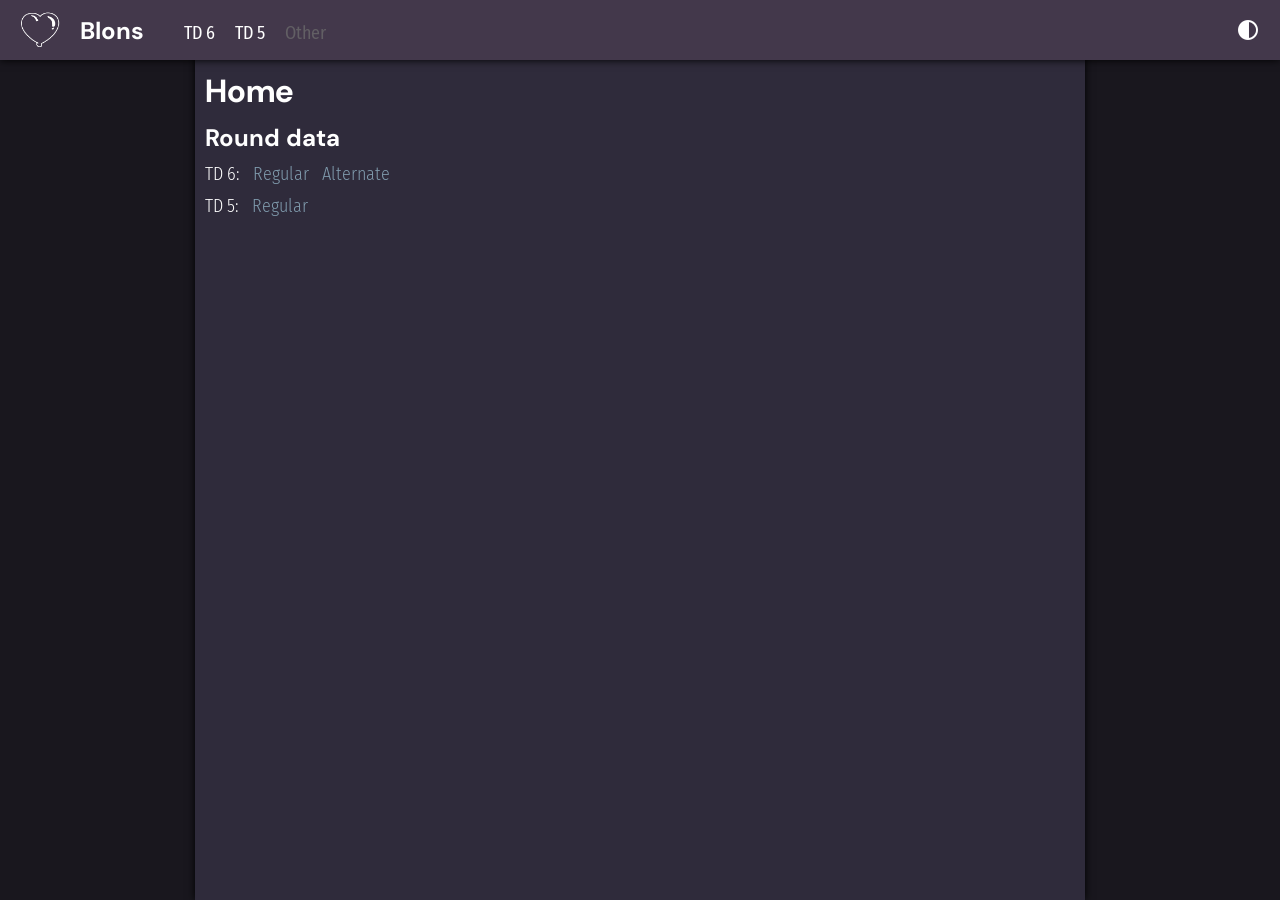
<file: index.html>
<!DOCTYPE html>
<html lang="en">
<head>
    <meta charset="UTF-8">
    <meta http-equiv="X-UA-Compatible" content="IE=edge">
    <meta name="viewport" content="width=device-width, initial-scale=1.0">
    <title>Home - Blons</title>
    <link rel="shortcut icon" href="/img/favicon.ico" type="image/x-icon">
    <link rel="stylesheet" href="/style.css">
    <link rel="preconnect" href="https://fonts.googleapis.com">
    <link rel="preconnect" href="https://fonts.gstatic.com" crossorigin>
    <link href="https://fonts.googleapis.com/css2?family=DM+Sans:wght@400;700&family=Fira+Mono&family=Fira+Sans+Condensed:wght@300&display=swap" rel="stylesheet">
    <link href="https://fonts.googleapis.com/icon?family=Material+Icons+Round" rel="stylesheet">
    <link rel="manifest" href="/manifest.json">
</head>
<body class="dark">
    <nav>
        <a href="/" id="logo">Title Logo</a>
        <a href="/" id="title">Blons</a>
        <a id="separator" class="navbar" href="/td6">TD 6</a>
        <a class="navbar" href="/td5">TD 5</a>
        <a class="navbar locked">Other</a>
        <a id="themebutton" class="navbar theme">
            <span id="themeicon" class="material-icons-round">
                contrast
            </span>
        </a>
    </nav>
    <div id="overlay" class="hideselector">
        <div id="themeselector">
            <h2 id="themetitle">Themes</h2>
            <div>
                <button id="darktheme">
                    <div class="display">
                        <div class="mininav"></div>
                        <div class="minimain">
                            <div class="minitext"></div>
                        </div>
                    </div>
                    Dark
                </button>
                <button id="lighttheme">
                    <div class="display">
                        <div class="mininav"></div>
                        <div class="minimain">
                            <div class="minitext"></div>
                        </div>
                    </div>
                    Light
                </button>
                <button id="contrasttheme">
                    <div class="display">
                        <div class="mininav"></div>
                        <div class="minimain">
                            <div class="minitext"></div>
                        </div>
                    </div>
                    High contrast
                </button>
                <button id="carbontheme">
                    <div class="display">
                        <div class="mininav"></div>
                        <div class="minimain">
                            <div class="minitext"></div>
                        </div>
                    </div>
                    Carbon
                </button>
                <button id="foresttheme">
                    <div class="display">
                        <div class="mininav"></div>
                        <div class="minimain">
                            <div class="minitext"></div>
                        </div>
                    </div>
                    <p>Everforest <a href="https://github.com/sainnhe/everforest">?</a></p>
                </button>
                <button id="nordtheme">
                    <div class="display">
                        <div class="mininav"></div>
                        <div class="minimain">
                            <div class="minitext"></div>
                        </div>
                    </div>
                    <p>Nord <a href="https://www.nordtheme.com/">?</a></p>
                </button>
                <button id="mothershiptheme" style="display: none;">
                    <div class="display">
                        <div class="mininav"></div>
                        <div class="minimain">
                            <div class="minitext"></div>
                        </div>
                    </div>
                    Mothership
                </button>
            </div>
            <button id="closemenu">
                Close menu
            </button>
        </div>
    </div>
    <div id="overlay" class="hideselector">
        <div id="themeselector">
            <button id="closemenu">
                Close menu
            </button>
            <button id="darktheme">
                Dark theme
            </button>
            <button id="lighttheme">
                Light theme
            </button>
            <button id="contrasttheme">
                High contrast theme
            </button>
        </div>
    </div>
    <script src="/dark.js"></script>
    <main>
        <h1>Home</h1>
        <h2>Round data</h2>
        <p>TD 6: &nbsp; <a href="/td6/regular">Regular</a> &nbsp; <a href="/td6/alternate">Alternate</a></p>
        <p>TD 5: &nbsp; <a href="/td5">Regular</a></p>
        <!-- <footer></footer> -->
    </main>
    <button id="scrollbutton" class="popdown" onclick="goTop()">
        <span class="material-icons-round">expand_less</span>
    </button>
    <script src="/span.js"></script>
    <script src="/top.js"></script>
</body>
</html>
</file>
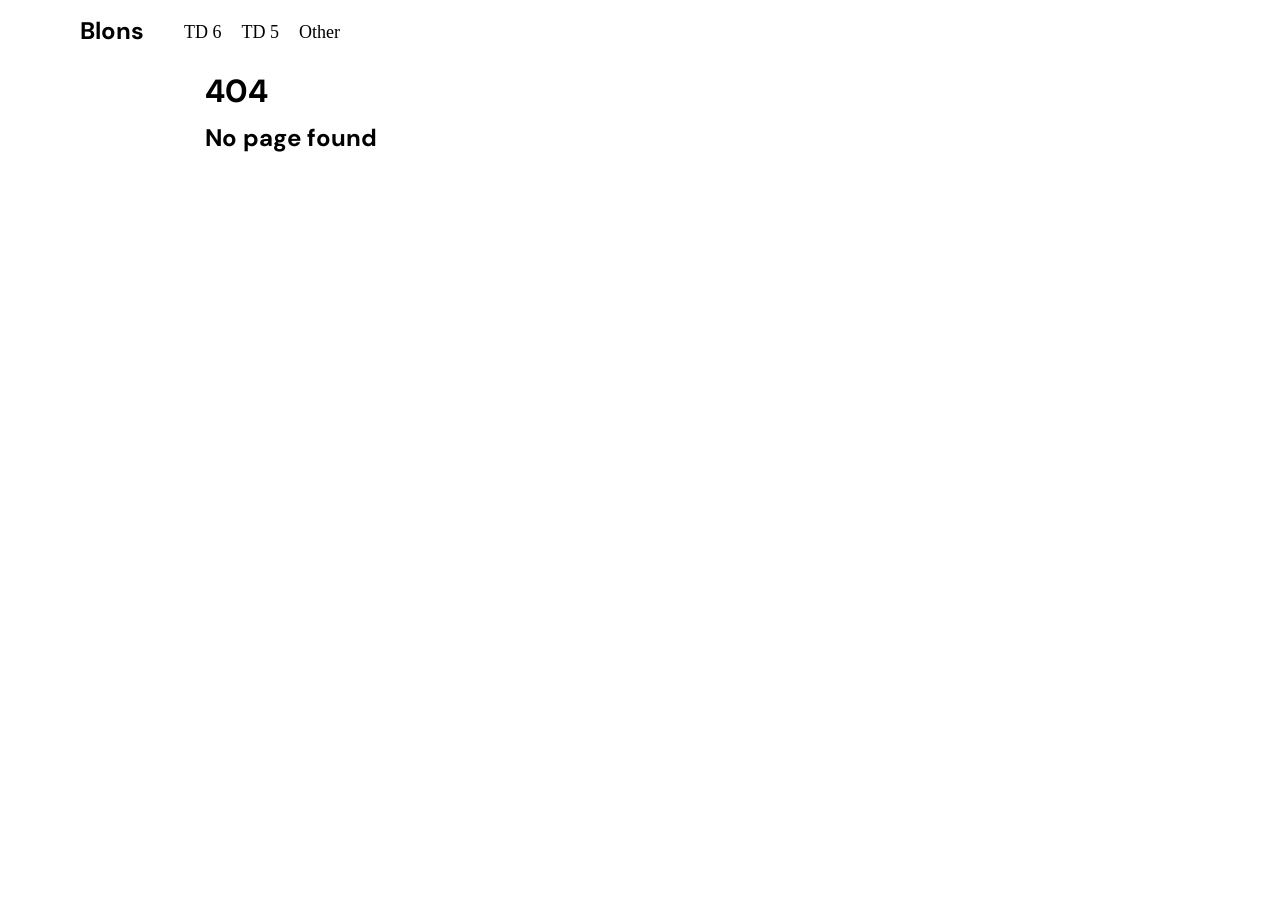
<file: 404/index.html>
<!DOCTYPE html>
<html lang="en">
<head>
    <meta charset="UTF-8">
    <meta http-equiv="X-UA-Compatible" content="IE=edge">
    <meta name="viewport" content="width=device-width, initial-scale=1.0">
    <title>Placeholder - Blons</title>
    <link rel="shortcut icon" href="/img/favicon.ico" type="image/x-icon">
    <link rel="stylesheet" href="/style.css">
    <!-- <link rel="preconnect" href="https://fonts.googleapis.com">
    <link rel="preconnect" href="https://fonts.gstatic.com" crossorigin> -->
    <link href="https://fonts.googleapis.com/css2?family=DM+Sans:wght@400;700&family=Fira+Mono&family=Fira+Sans+Condensed:wght@300&display=swap" rel="stylesheet"> 
</head>
<body>
    <nav>
        <a href="/index.html" id="logo"></a>
        <a href="/index.html" id="title">Blons</a>
        <a id="separator" class="navbar locked">TD 6</a>
        <a class="navbar locked">TD 5</a>
        <a class="navbar locked">Other</a>
    </nav>
    <main>
        <h1>404</h1>
        <h2>No page found</h2>
    </main>
    <!-- <script src="/span.js"></script> -->
</body>
</html>
</file>
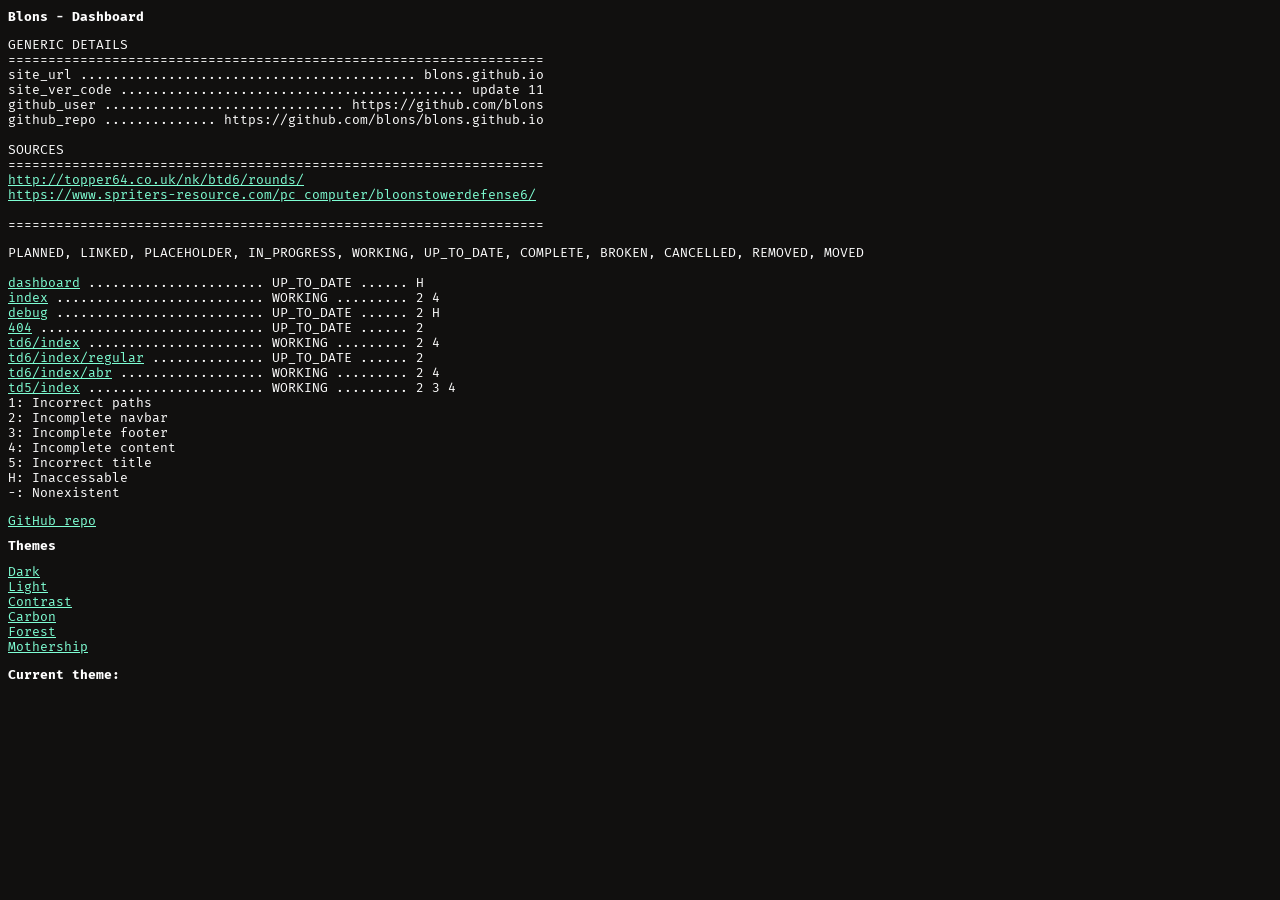
<file: dashboard/index.html>
<!DOCTYPE html>
<html lang="en">
<head>
    <meta charset="UTF-8">
    <meta http-equiv="X-UA-Compatible" content="IE=edge">
    <meta name="viewport" content="width=device-width, initial-scale=1.0">
    <title>Dashboard - Blons</title>
    <link rel="shortcut icon" href="/img/favicon.ico" type="image/x-icon">
    <link rel="stylesheet" href="/dashboard/style.css">
    <link rel="preconnect" href="https://fonts.googleapis.com">
    <link rel="preconnect" href="https://fonts.gstatic.com" crossorigin>
    <link href="https://fonts.googleapis.com/css2?family=DM+Sans:wght@400;700&family=Fira+Mono&family=Fira+Sans+Condensed:wght@300&display=swap" rel="stylesheet">
</head>
<body>
    <main>
        <div>
            <h1>Blons - Dashboard</h1>
            <div class="textbox">
                <p>
                    GENERIC DETAILS<br>
                    ===================================================================<br>
                    site_url .......................................... blons.github.io<br>
                    site_ver_code ........................................... update 11<br>
                    github_user .............................. https://github.com/blons<br>
                    github_repo .............. https://github.com/blons/blons.github.io<br><br>
                    SOURCES<br>
                    ===================================================================<br>
                    <a href="http://topper64.co.uk/nk/btd6/rounds/">http://topper64.co.uk/nk/btd6/rounds/</a><br>
                    <a href="https://www.spriters-resource.com/pc_computer/bloonstowerdefense6/">https://www.spriters-resource.com/pc_computer/bloonstowerdefense6/</a><br><br>
                    ===================================================================<br>
                </p>
            </div>
            <div class="textbox">
                <p>
                    PLANNED, LINKED, PLACEHOLDER, IN_PROGRESS, WORKING, UP_TO_DATE, COMPLETE, BROKEN, CANCELLED, REMOVED, MOVED<br><br>
                    <a href="#">dashboard</a>  ......................  UP_TO_DATE  ......  H<br>
                    <a href="/">index</a>  ..........................  WORKING  .........  2 4<br>
                    <a href="/special/debug/">debug</a>  ..........................  UP_TO_DATE  ......  2 H<br>
                    <a href="/404.html">404</a>  ............................  UP_TO_DATE  ......  2<br>
                    <a href="/td6/">td6/index</a>  ......................  WORKING  .........  2 4<br>
                    <a href="/td6/regular/">td6/index/regular</a>  ..............  UP_TO_DATE  ......  2<br>
                    <a href="/td6/alternate/">td6/index/abr</a>  ..................  WORKING  .........  2 4<br>
                    <a href="/td5/">td5/index</a>  ......................  WORKING  .........  2 3 4<br>
                    1: Incorrect paths<br>
                    2: Incomplete navbar<br>
                    3: Incomplete footer<br>
                    4: Incomplete content<br>
                    5: Incorrect title<br>
                    H: Inaccessable<br>
                    -: Nonexistent
                </p>
            </div>
            <a href="https://github.com/blons/blons.github.io" class="button">GitHub repo</a>
        </div>
        <div>
            <h2>Themes</h2>
            <a href="javascript:dark()">Dark</a>
            <a href="javascript:light()">Light</a>
            <a href="javascript:contrast()">Contrast</a>
            <a href="javascript:carbon()">Carbon</a>
            <a href="javascript:forest()">Forest</a>
            <a href="javascript:mothership()">Mothership</a>
            <h3>Current theme:</h3>
            <p id="themetext">theme_text</p>
        </div>
        <script src="/dashboard/dashboard.js"></script>
    </main>
</body>
</html>
</file>
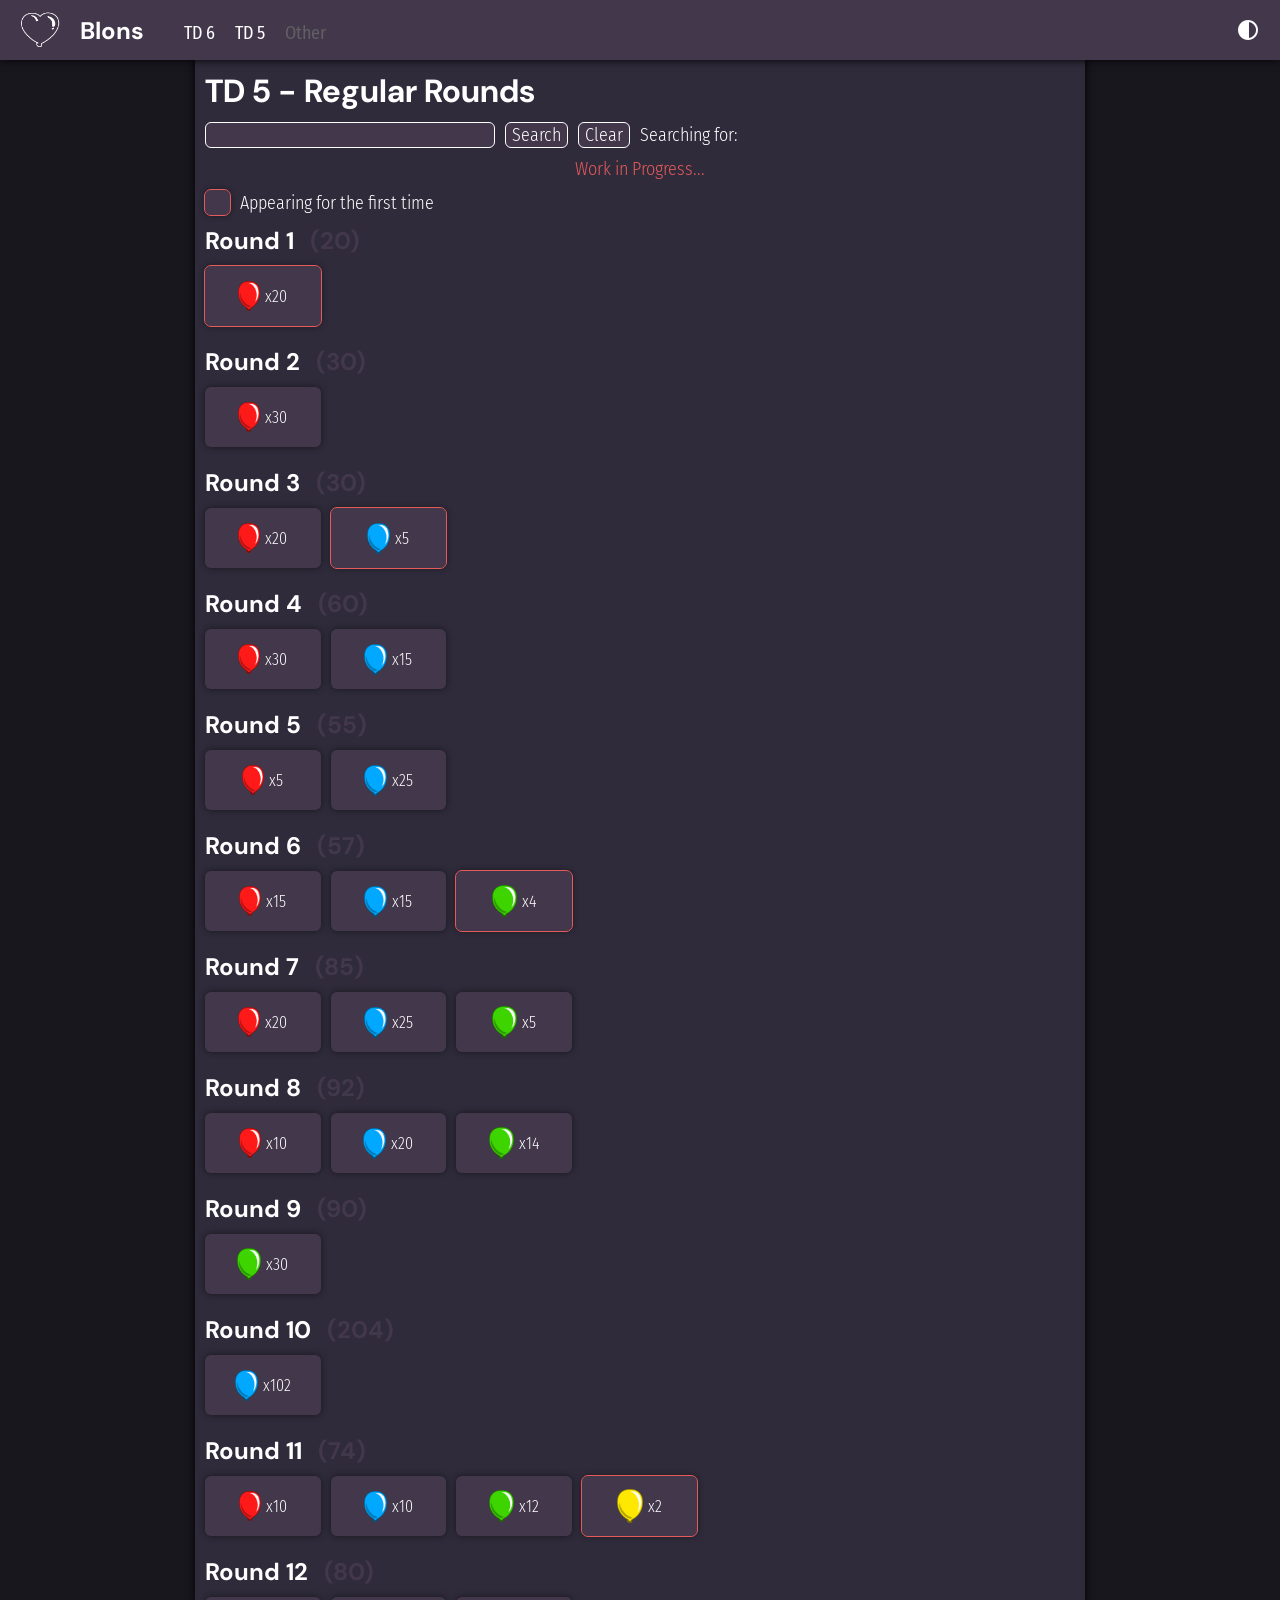
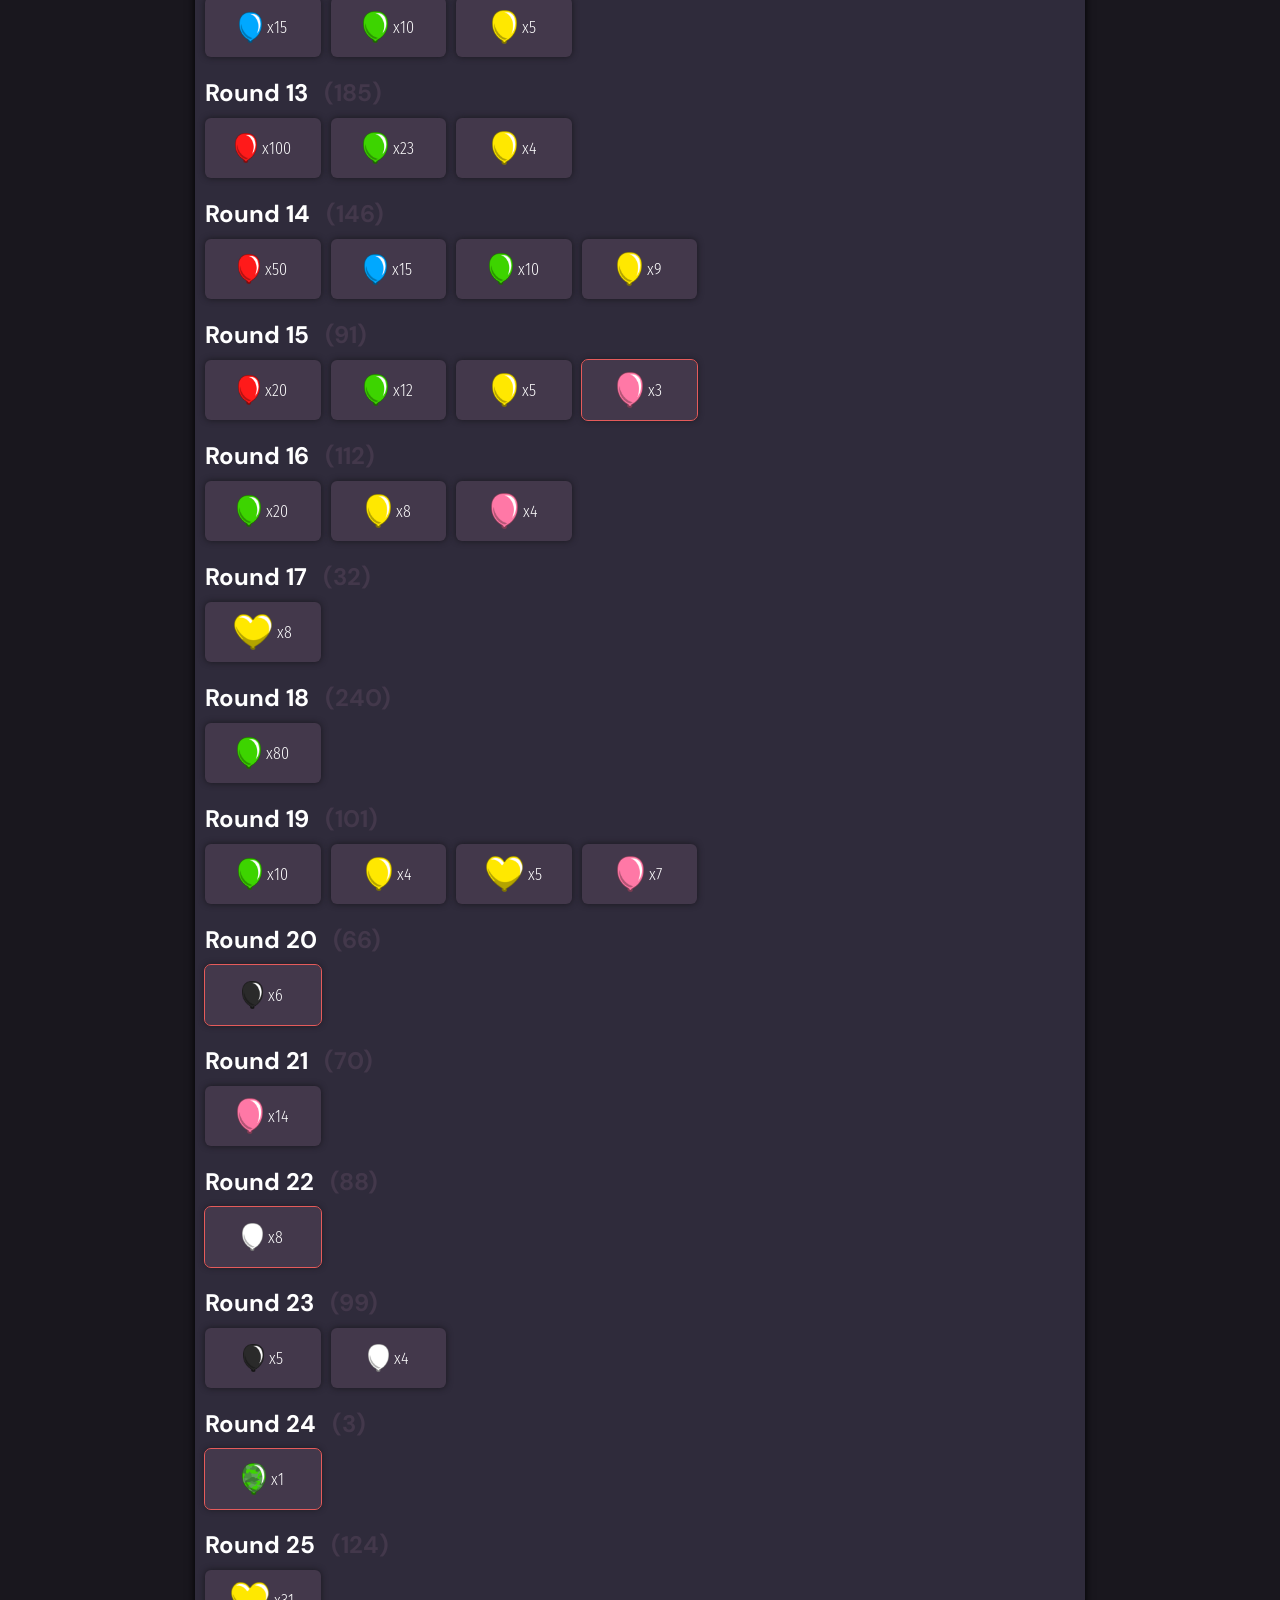
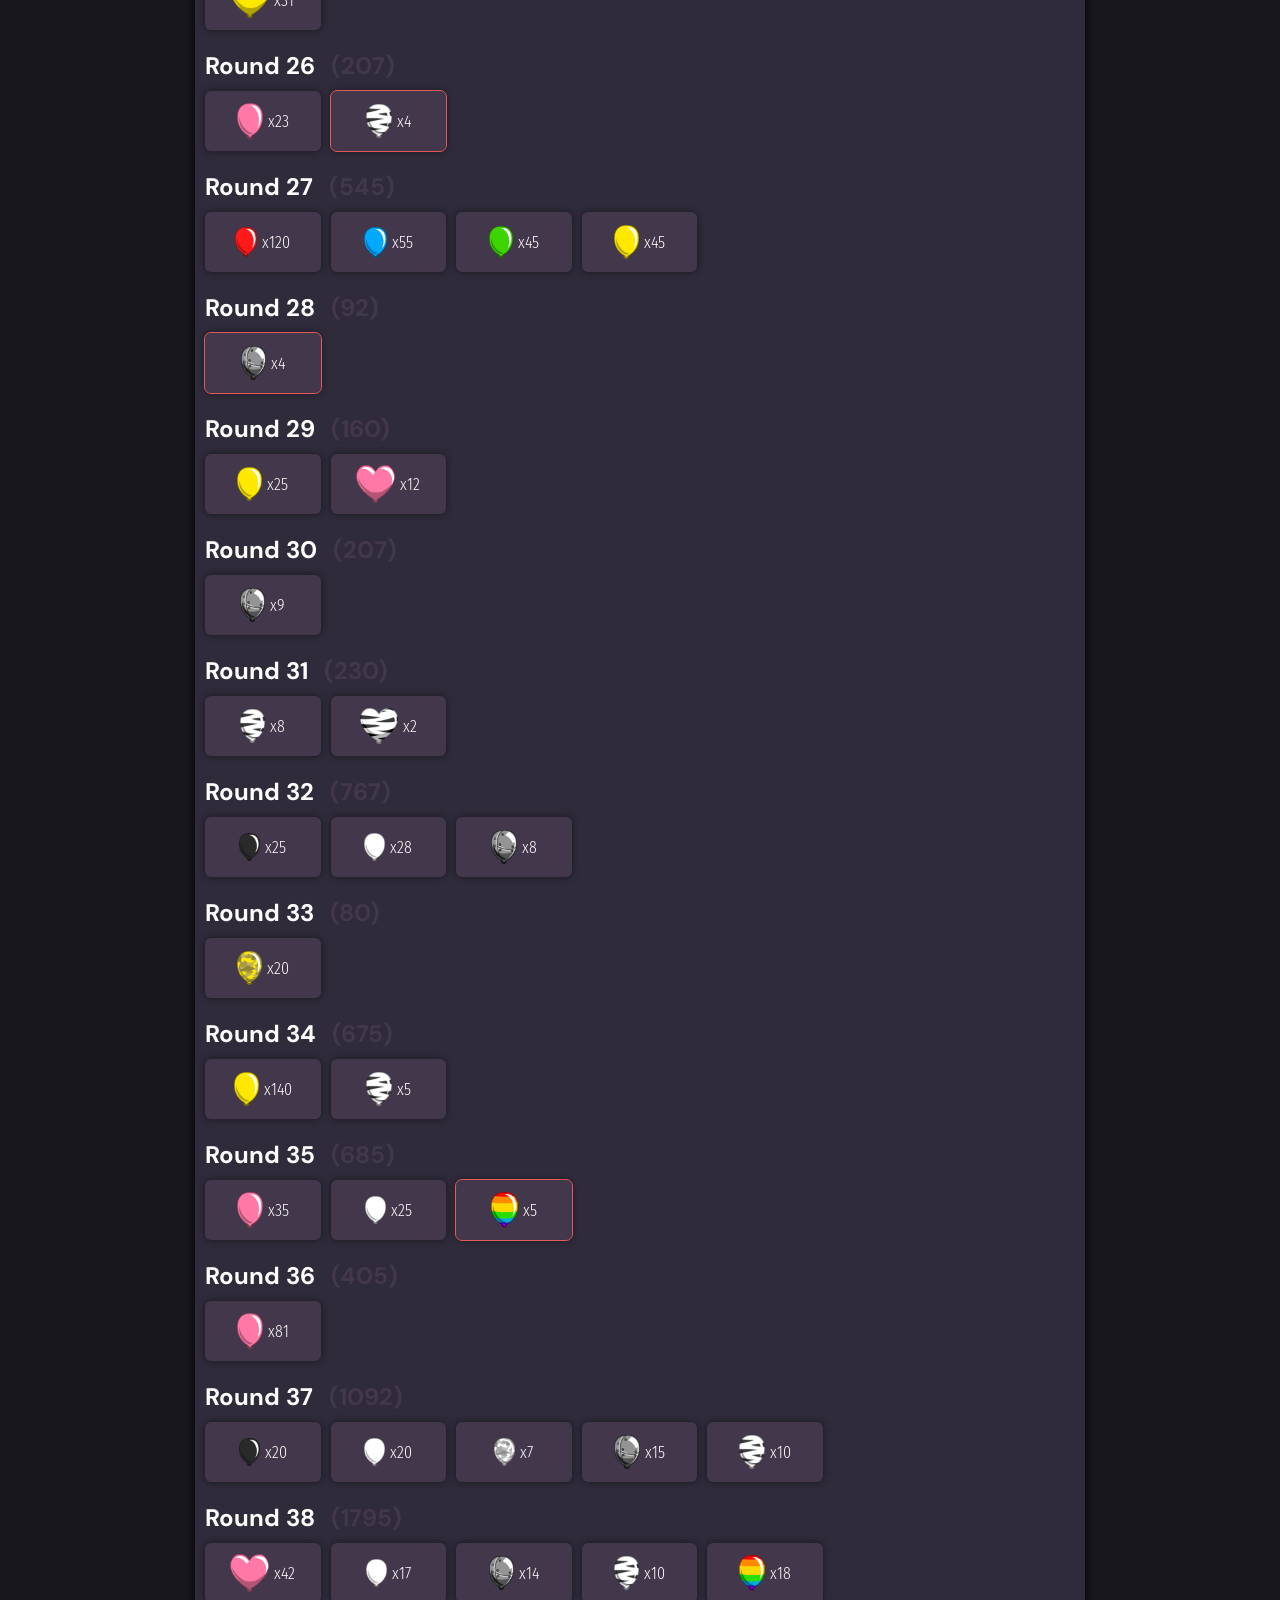
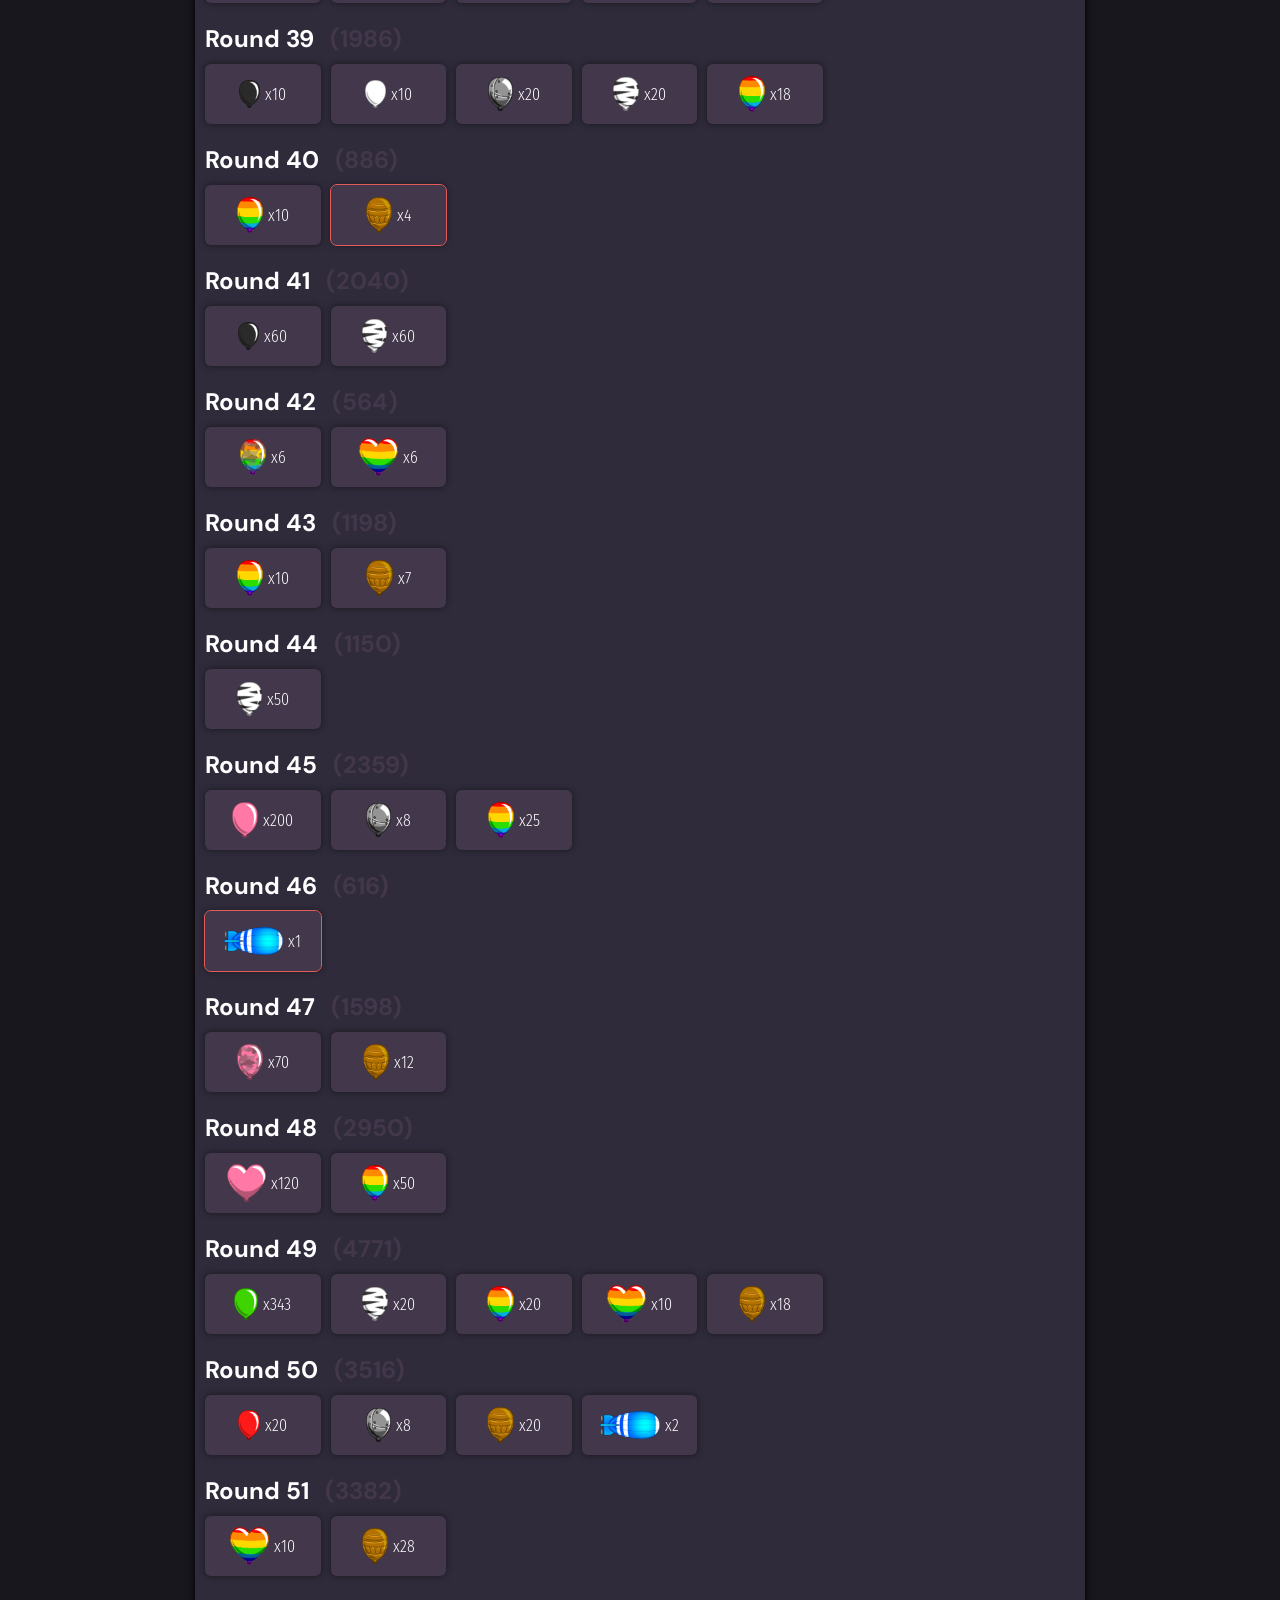
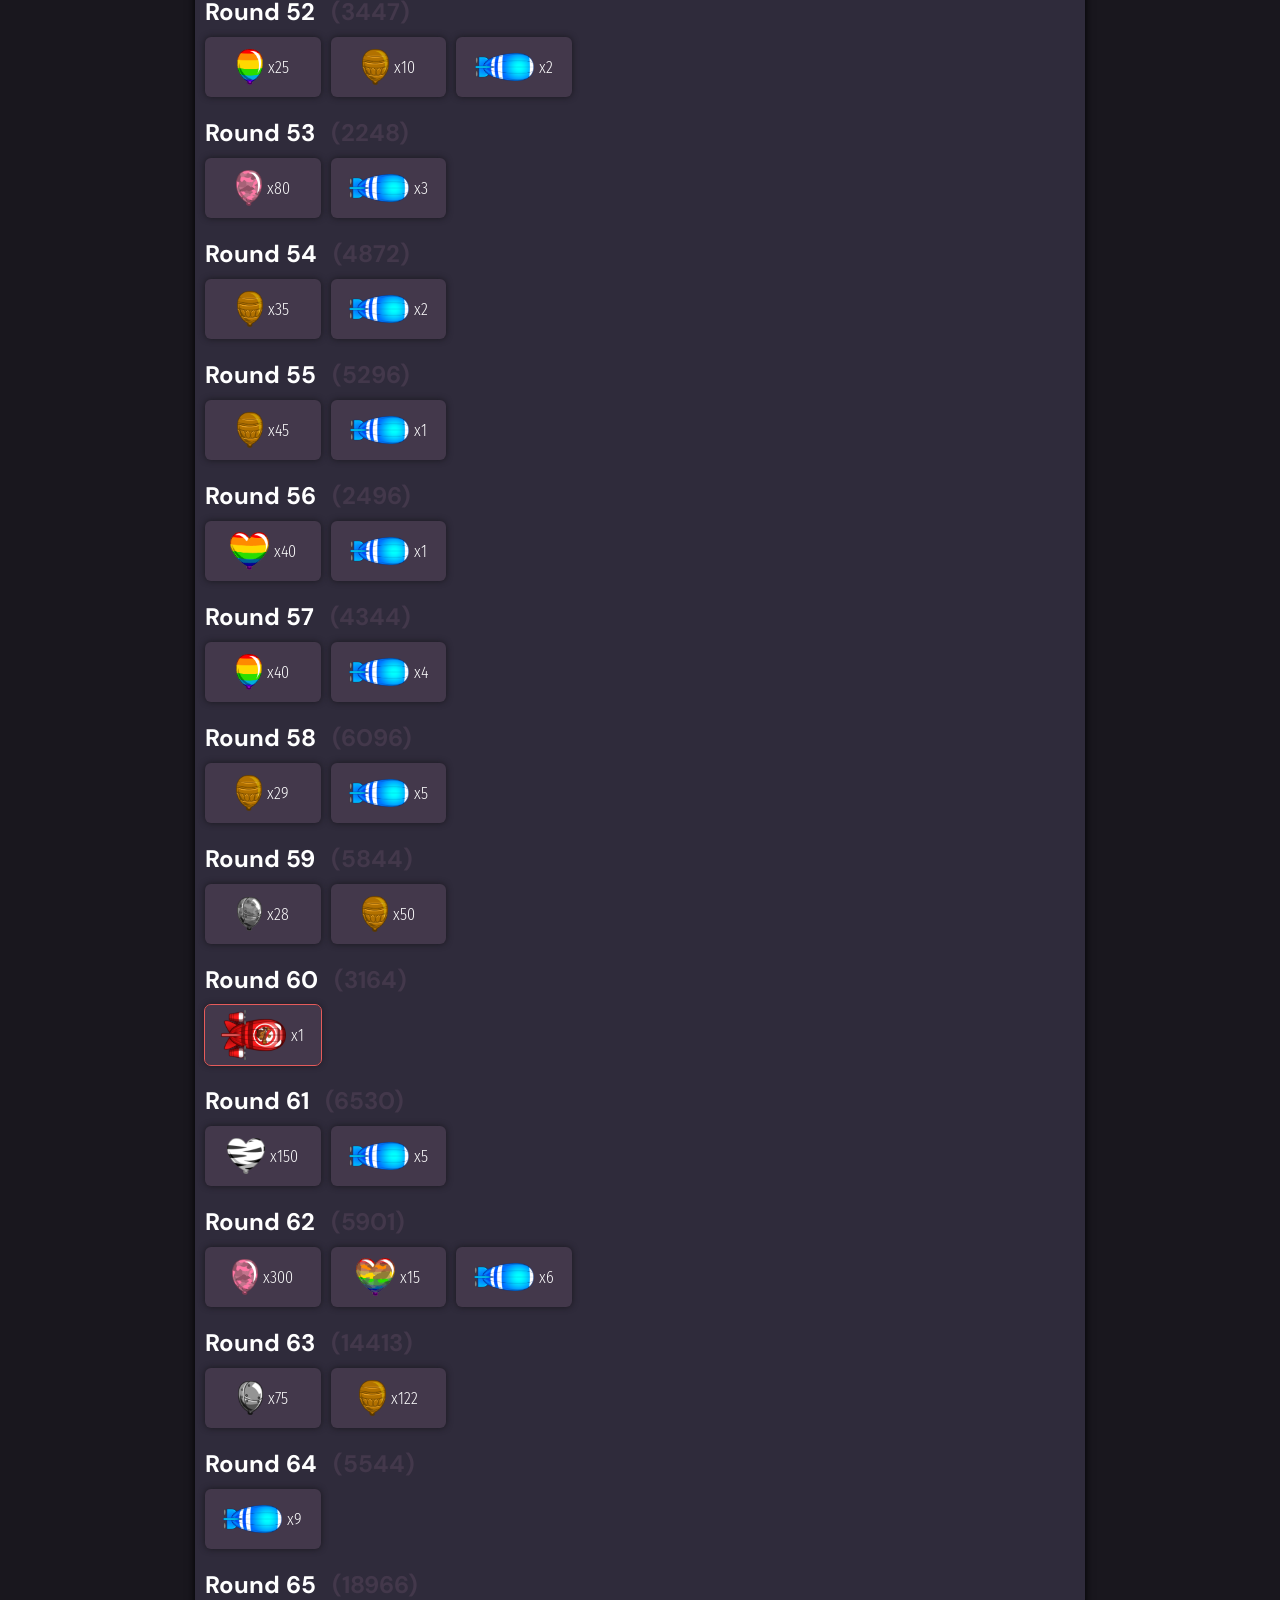
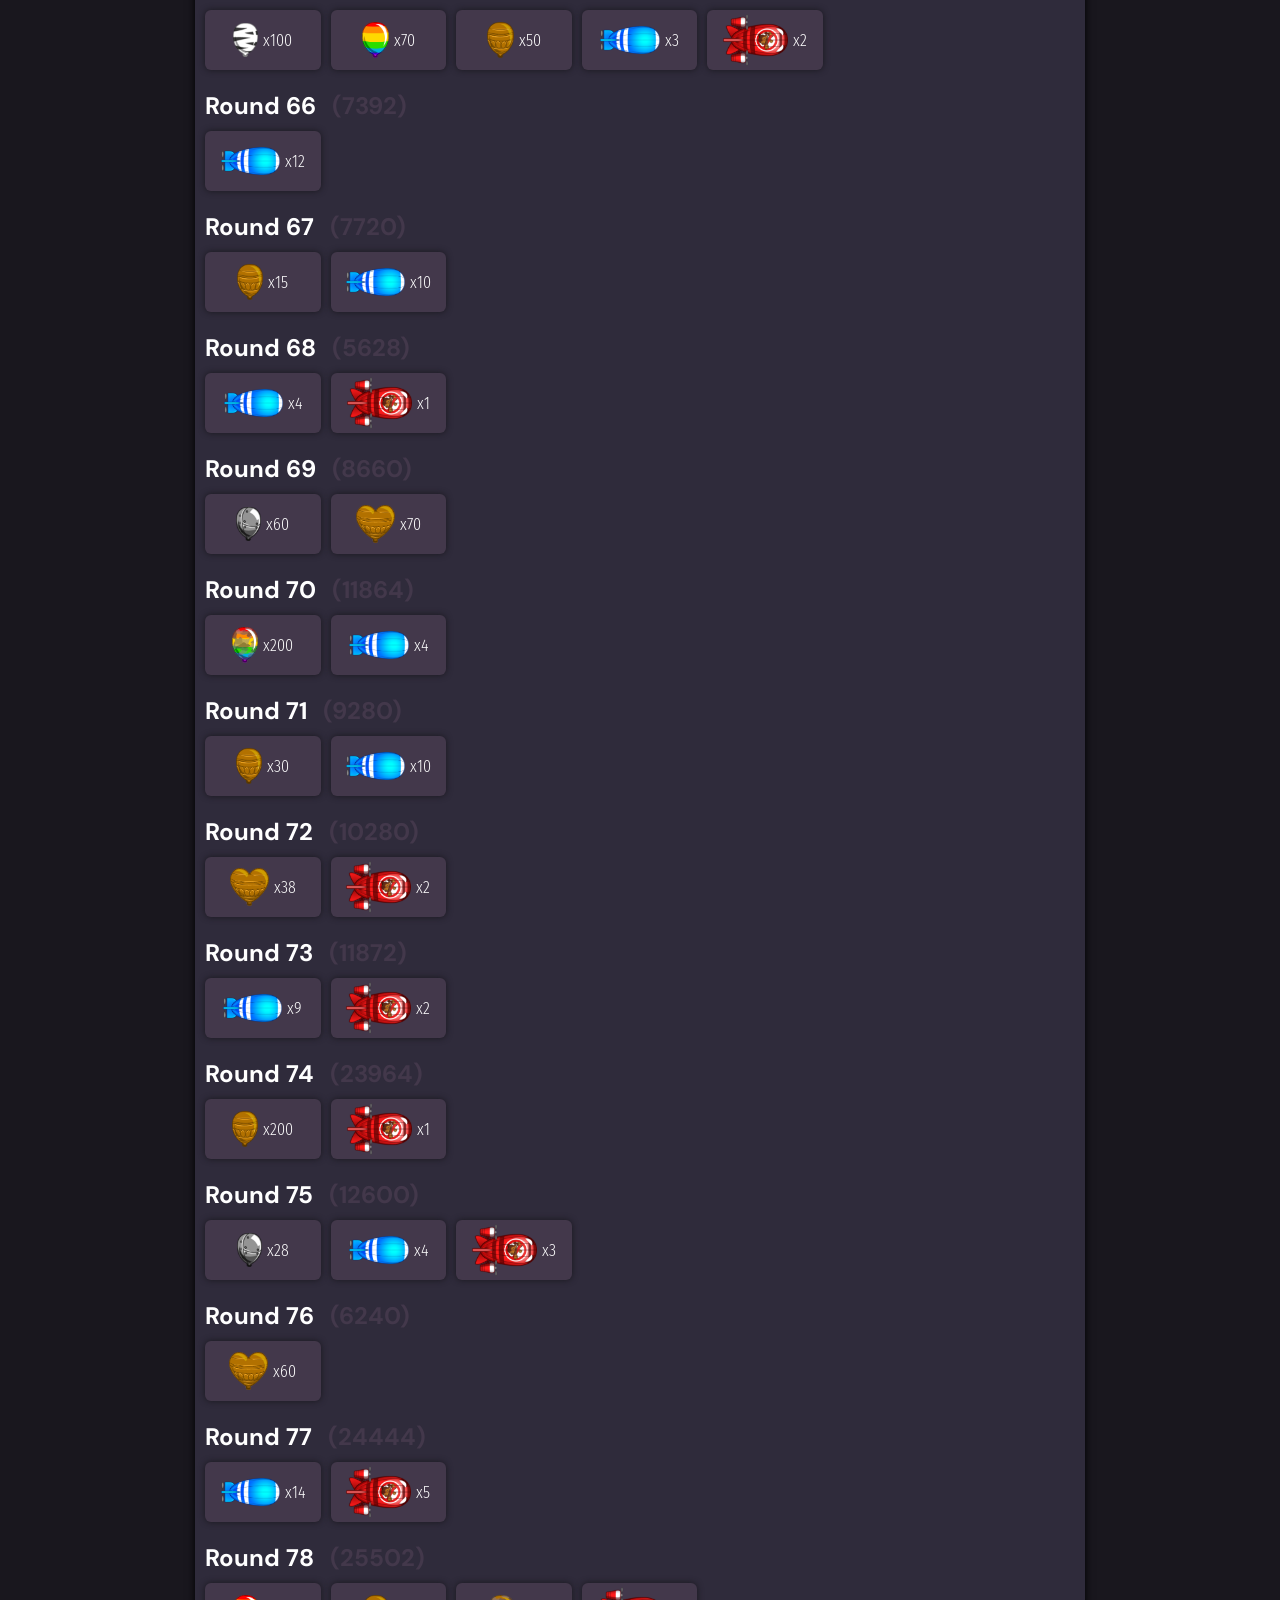
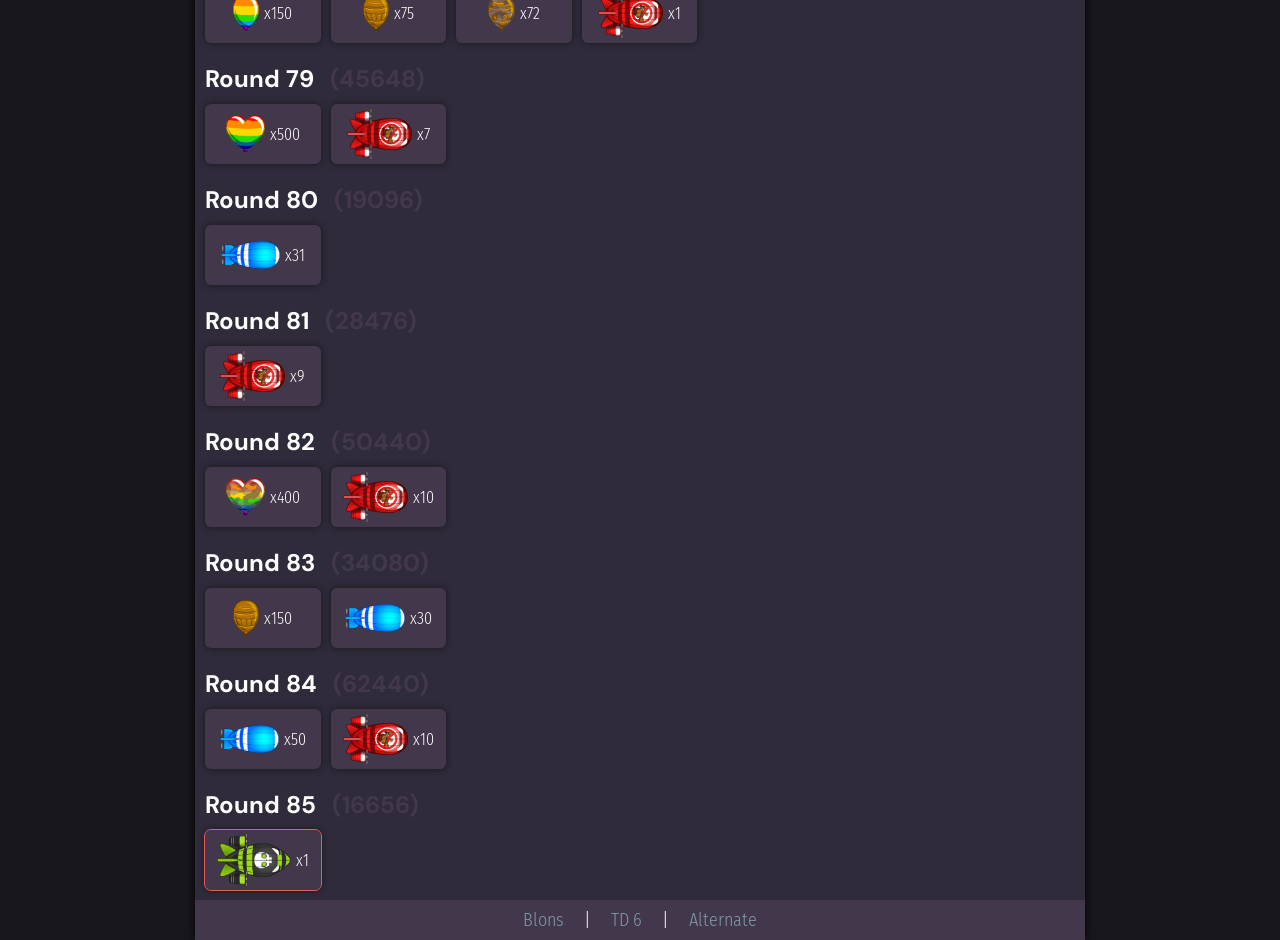
<file: td5/index.html>
<!DOCTYPE html>
<html lang="en">
<head>
    <meta charset="UTF-8">
    <meta http-equiv="X-UA-Compatible" content="IE=edge">
    <meta name="viewport" content="width=device-width, initial-scale=1.0">
    <title>TD 5 Rounds - Blons</title>
    <link rel="shortcut icon" href="/img/favicon.ico" type="image/x-icon">
    <link rel="stylesheet" href="/style.css">
    <link rel="preconnect" href="https://fonts.googleapis.com">
    <link rel="preconnect" href="https://fonts.gstatic.com" crossorigin>
    <link href="https://fonts.googleapis.com/css2?family=DM+Sans:wght@400;700&family=Fira+Mono&family=Fira+Sans+Condensed:wght@300&display=swap" rel="stylesheet">
    <link href="https://fonts.googleapis.com/icon?family=Material+Icons+Round" rel="stylesheet">
</head>
<body class="dark">
    <nav>
        <a href="/" id="logo">Title Logo</a>
        <a href="/" id="title">Blons</a>
        <a id="separator" class="navbar" href="/td6">TD 6</a>
        <a class="navbar" href="/td5">TD 5</a>
        <a class="navbar locked">Other</a>
        <a id="themebutton" class="navbar theme">
            <span id="themeicon" class="material-icons-round">
                contrast
            </span>
        </a>
    </nav>
    <div id="overlay" class="hideselector">
        <div id="themeselector">
            <h2 id="themetitle">Themes</h2>
            <div>
                <button id="darktheme">
                    <div class="display">
                        <div class="mininav"></div>
                        <div class="minimain">
                            <div class="minitext"></div>
                        </div>
                    </div>
                    Dark
                </button>
                <button id="lighttheme">
                    <div class="display">
                        <div class="mininav"></div>
                        <div class="minimain">
                            <div class="minitext"></div>
                        </div>
                    </div>
                    Light
                </button>
                <button id="contrasttheme">
                    <div class="display">
                        <div class="mininav"></div>
                        <div class="minimain">
                            <div class="minitext"></div>
                        </div>
                    </div>
                    High contrast
                </button>
                <button id="carbontheme">
                    <div class="display">
                        <div class="mininav"></div>
                        <div class="minimain">
                            <div class="minitext"></div>
                        </div>
                    </div>
                    Carbon
                </button>
                <button id="foresttheme">
                    <div class="display">
                        <div class="mininav"></div>
                        <div class="minimain">
                            <div class="minitext"></div>
                        </div>
                    </div>
                    <p>Everforest <a href="https://github.com/sainnhe/everforest">?</a></p>
                </button>
                <button id="nordtheme">
                    <div class="display">
                        <div class="mininav"></div>
                        <div class="minimain">
                            <div class="minitext"></div>
                        </div>
                    </div>
                    <p>Nord <a href="https://www.nordtheme.com/">?</a></p>
                </button>
                <button id="mothershiptheme" style="display: none;">
                    <div class="display">
                        <div class="mininav"></div>
                        <div class="minimain">
                            <div class="minitext"></div>
                        </div>
                    </div>
                    Mothership
                </button>
            </div>
            <button id="closemenu">
                Close menu
            </button>
        </div>
    </div>
    <script src="/dark.js"></script>
    <main>
        <h1>TD 5 - Regular Rounds</h1>
        <div id="searchdiv" class="help">
            <input type="text" id="searchbox">
            <button id="searchbutton" onclick="search()">Search</button>
            <button id="resetbutton" onclick="reset()">Clear</button>
            <span id="currentsearchkeys">Searching for:</span>
            <span style="text-align: center; width: 100%; animation: color-rotate 3s linear 0ms infinite; color: #E55B5B;">Work in Progress...</span>
        </div>
        <div class="help">
            <span class="dot first"></span> Appearing for the first time
        </div>
        <h2>Round 1 <span class="detail">(20)</span></h2>
        <div class="list">
            <div class="item red x20 first"></div>
        </div>
        <h2>Round 2 <span class="detail">(30)</span></h2>
        <div class="list">
            <div class="item red x30"></div>
        </div>
        <h2>Round 3 <span class="detail">(30)</span></h2>
        <div class="list">
            <div class="item red x20"></div>
            <div class="item blue x5 first"></div>
        </div>
        <h2>Round 4 <span class="detail">(60)</span></h2>
        <div class="list">
            <div class="item red x30"></div>
            <div class="item blue x15"></div>
        </div>
        <h2>Round 5 <span class="detail">(55)</span></h2>
        <div class="list">
            <div class="item red x5"></div>
            <div class="item blue x25"></div>
        </div>
        <h2>Round 6 <span class="detail">(57)</span></h2>
        <div class="list">
            <div class="item red x15"></div>
            <div class="item blue x15"></div>
            <div class="item green x4 first"></div>
        </div>
        <h2>Round 7 <span class="detail">(85)</span></h2>
        <div class="list">
            <div class="item red x20"></div>
            <div class="item blue x25"></div>
            <div class="item green x5"></div>
        </div>
        <h2>Round 8 <span class="detail">(92)</span></h2>
        <div class="list">
            <div class="item red x10"></div>
            <div class="item blue x20"></div>
            <div class="item green x14"></div>
        </div>
        <h2>Round 9 <span class="detail">(90)</span></h2>
        <div class="list">
            <div class="item green x30"></div>
        </div>
        <h2>Round 10 <span class="detail">(204)</span></h2>
        <div class="list">
            <div class="item blue x102"></div>
        </div>
        <h2>Round 11 <span class="detail">(74)</span></h2>
        <div class="list">
            <div class="item red x10"></div>
            <div class="item blue x10"></div>
            <div class="item green x12"></div>
            <div class="item yellow x2 first"></div>
        </div>
        <h2>Round 12 <span class="detail">(80)</span></h2>
        <div class="list">
            <div class="item blue x15"></div>
            <div class="item green x10"></div>
            <div class="item yellow x5"></div>
        </div>
        <h2>Round 13 <span class="detail">(185)</span></h2>
        <div class="list">
            <div class="item red x100"></div>
            <div class="item green x23"></div>
            <div class="item yellow x4"></div>
        </div>
        <h2>Round 14 <span class="detail">(146)</span></h2>
        <div class="list">
            <div class="item red x50"></div>
            <div class="item blue x15"></div>
            <div class="item green x10"></div>
            <div class="item yellow x9"></div>
        </div>
        <h2>Round 15 <span class="detail">(91)</span></h2>
        <div class="list">
            <div class="item red x20"></div>
            <div class="item green x12"></div>
            <div class="item yellow x5"></div>
            <div class="item pink x3 first"></div>
        </div>
        <h2>Round 16 <span class="detail">(112)</span></h2>
        <div class="list">
            <div class="item green x20"></div>
            <div class="item yellow x8"></div>
            <div class="item pink x4"></div>
        </div>
        <h2>Round 17 <span class="detail">(32)</span></h2>
        <div class="list">
            <div class="item yellow x8  heart"></div>
        </div>
        <h2>Round 18 <span class="detail">(240)</span></h2>
        <div class="list">
            <div class="item green x80"></div>
        </div>
        <h2>Round 19 <span class="detail">(101)</span></h2>
        <div class="list">
            <div class="item green x10"></div>
            <div class="item yellow x4"></div>
            <div class="item yellow x5  heart"></div>
            <div class="item pink x7"></div>
        </div>
        <h2>Round 20 <span class="detail">(66)</span></h2>
        <div class="list">
            <div class="item black x6 first"></div>
        </div>
        <h2>Round 21 <span class="detail">(70)</span></h2>
        <div class="list">
            <div class="item pink x14"></div>
        </div>
        <h2>Round 22 <span class="detail">(88)</span></h2>
        <div class="list">
            <div class="item white x8 first"></div>
        </div>
        <h2>Round 23 <span class="detail">(99)</span></h2>
        <div class="list">
            <div class="item black x5"></div>
            <div class="item white x4"></div>
        </div>
        <h2>Round 24 <span class="detail">(3)</span></h2>
        <div class="list">
            <div class="item green x1  camo first"></div>
        </div>
        <h2>Round 25 <span class="detail">(124)</span></h2>
        <div class="list">
            <div class="item yellow x31  heart"></div>
        </div>
        <h2>Round 26 <span class="detail">(207)</span></h2>
        <div class="list">
            <div class="item pink x23"></div>
            <div class="item zebra x4 first"></div>
        </div>
        <h2>Round 27 <span class="detail">(545)</span></h2>
        <div class="list">
            <div class="item red x120"></div>
            <div class="item blue x55"></div>
            <div class="item green x45"></div>
            <div class="item yellow x45"></div>
        </div>
        <h2>Round 28 <span class="detail">(92)</span></h2>
        <div class="list">
            <div class="item lead x4 first"></div>
        </div>
        <h2>Round 29 <span class="detail">(160)</span></h2>
        <div class="list">
            <div class="item yellow x25"></div>
            <div class="item pink x12  heart"></div>
        </div>
        <h2>Round 30 <span class="detail">(207)</span></h2>
        <div class="list">
            <div class="item lead x9"></div>
        </div>
        <h2>Round 31 <span class="detail">(230)</span></h2>
        <div class="list">
            <div class="item zebra x8"></div>
            <div class="item zebra x2  heart"></div>
        </div>
        <h2>Round 32 <span class="detail">(767)</span></h2>
        <div class="list">
            <div class="item black x25"></div>
            <div class="item white x28"></div>
            <div class="item lead x8"></div>
        </div>
        <h2>Round 33 <span class="detail">(80)</span></h2>
        <div class="list">
            <div class="item yellow x20  camo"></div>
        </div>
        <h2>Round 34 <span class="detail">(675)</span></h2>
        <div class="list">
            <div class="item yellow x140"></div>
            <div class="item zebra x5"></div>
        </div>
        <h2>Round 35 <span class="detail">(685)</span></h2>
        <div class="list">
            <div class="item pink x35"></div>
            <div class="item white x25"></div>
            <div class="item rainbow x5 first"></div>
        </div>
        <h2>Round 36 <span class="detail">(405)</span></h2>
        <div class="list">
            <div class="item pink x81"></div>
        </div>
        <h2>Round 37 <span class="detail">(1092)</span></h2>
        <div class="list">
            <div class="item black x20"></div>
            <div class="item white x20"></div>
            <div class="item white x7  camo"></div>
            <div class="item lead x15"></div>
            <div class="item zebra x10"></div>
        </div>
        <h2>Round 38 <span class="detail">(1795)</span></h2>
        <div class="list">
            <div class="item pink x42  heart"></div>
            <div class="item white x17"></div>
            <div class="item lead x14"></div>
            <div class="item zebra x10"></div>
            <div class="item rainbow x18"></div>
        </div>
        <h2>Round 39 <span class="detail">(1986)</span></h2>
        <div class="list">
            <div class="item black x10"></div>
            <div class="item white x10"></div>
            <div class="item lead x20"></div>
            <div class="item zebra x20"></div>
            <div class="item rainbow x18"></div>
        </div>
        <h2>Round 40 <span class="detail">(886)</span></h2>
        <div class="list">
            <div class="item rainbow x10"></div>
            <div class="item ceramic x4 first"></div>
        </div>
        <h2>Round 41 <span class="detail">(2040)</span></h2>
        <div class="list">
            <div class="item black x60"></div>
            <div class="item zebra x60"></div>
        </div>
        <h2>Round 42 <span class="detail">(564)</span></h2>
        <div class="list">
            <div class="item rainbow x6  camo"></div>
            <div class="item rainbow x6  heart"></div>
        </div>
        <h2>Round 43 <span class="detail">(1198)</span></h2>
        <div class="list">
            <div class="item rainbow x10"></div>
            <div class="item ceramic x7"></div>
        </div>
        <h2>Round 44 <span class="detail">(1150)</span></h2>
        <div class="list">
            <div class="item zebra x50"></div>
        </div>
        <h2>Round 45 <span class="detail">(2359)</span></h2>
        <div class="list">
            <div class="item pink x200"></div>
            <div class="item lead x8"></div>
            <div class="item rainbow x25"></div>
        </div>
        <h2>Round 46 <span class="detail">(616)</span></h2>
        <div class="list">
            <div class="item moab x1 first"></div>
        </div>
        <h2>Round 47 <span class="detail">(1598)</span></h2>
        <div class="list">
            <div class="item pink x70  camo"></div>
            <div class="item ceramic x12"></div>
        </div>
        <h2>Round 48 <span class="detail">(2950)</span></h2>
        <div class="list">
            <div class="item pink x120  heart"></div>
            <div class="item rainbow x50"></div>
        </div>
        <h2>Round 49 <span class="detail">(4771)</span></h2>
        <div class="list">
            <div class="item green x343"></div>
            <div class="item zebra x20"></div>
            <div class="item rainbow x20"></div>
            <div class="item rainbow x10  heart"></div>
            <div class="item ceramic x18"></div>
        </div>
        <h2>Round 50 <span class="detail">(3516)</span></h2>
        <div class="list">
            <div class="item red x20"></div>
            <div class="item lead x8"></div>
            <div class="item ceramic x20"></div>
            <div class="item moab x2"></div>
        </div>
        <h2>Round 51 <span class="detail">(3382)</span></h2>
        <div class="list">
            <div class="item rainbow x10  heart"></div>
            <div class="item ceramic x28"></div>
        </div>
        <h2>Round 52 <span class="detail">(3447)</span></h2>
        <div class="list">
            <div class="item rainbow x25"></div>
            <div class="item ceramic x10"></div>
            <div class="item moab x2"></div>
        </div>
        <h2>Round 53 <span class="detail">(2248)</span></h2>
        <div class="list">
            <div class="item pink x80  camo"></div>
            <div class="item moab x3"></div>
        </div>
        <h2>Round 54 <span class="detail">(4872)</span></h2>
        <div class="list">
            <div class="item ceramic x35"></div>
            <div class="item moab x2"></div>
        </div>
        <h2>Round 55 <span class="detail">(5296)</span></h2>
        <div class="list">
            <div class="item ceramic x45"></div>
            <div class="item moab x1"></div>
        </div>
        <h2>Round 56 <span class="detail">(2496)</span></h2>
        <div class="list">
            <div class="item rainbow x40  heart"></div>
            <div class="item moab x1"></div>
        </div>
        <h2>Round 57 <span class="detail">(4344)</span></h2>
        <div class="list">
            <div class="item rainbow x40"></div>
            <div class="item moab x4"></div>
        </div>
        <h2>Round 58 <span class="detail">(6096)</span></h2>
        <div class="list">
            <div class="item ceramic x29"></div>
            <div class="item moab x5"></div>
        </div>
        <h2>Round 59 <span class="detail">(5844)</span></h2>
        <div class="list">
            <div class="item lead x28  camo"></div>
            <div class="item ceramic x50"></div>
        </div>
        <h2>Round 60 <span class="detail">(3164)</span></h2>
        <div class="list">
            <div class="item bfb x1 first"></div>
        </div>
        <h2>Round 61 <span class="detail">(6530)</span></h2>
        <div class="list">
            <div class="item zebra x150  heart"></div>
            <div class="item moab x5"></div>
        </div>
        <h2>Round 62 <span class="detail">(5901)</span></h2>
        <div class="list">
            <div class="item pink x300  camo"></div>
            <div class="item rainbow x15  camo heart"></div>
            <div class="item moab x6"></div>
        </div>
        <h2>Round 63 <span class="detail">(14413)</span></h2>
        <div class="list">
            <div class="item lead x75"></div>
            <div class="item ceramic x122"></div>
        </div>
        <h2>Round 64 <span class="detail">(5544)</span></h2>
        <div class="list">
            <div class="item moab x9"></div>
        </div>
        <h2>Round 65 <span class="detail">(18966)</span></h2>
        <div class="list">
            <div class="item zebra x100"></div>
            <div class="item rainbow x70"></div>
            <div class="item ceramic x50"></div>
            <div class="item moab x3"></div>
            <div class="item bfb x2"></div>
        </div>
        <h2>Round 66 <span class="detail">(7392)</span></h2>
        <div class="list">
            <div class="item moab x12"></div>
        </div>
        <h2>Round 67 <span class="detail">(7720)</span></h2>
        <div class="list">
            <div class="item ceramic x15"></div>
            <div class="item moab x10"></div>
        </div>
        <h2>Round 68 <span class="detail">(5628)</span></h2>
        <div class="list">
            <div class="item moab x4"></div>
            <div class="item bfb x1"></div>
        </div>
        <h2>Round 69 <span class="detail">(8660)</span></h2>
        <div class="list">
            <div class="item lead x60"></div>
            <div class="item ceramic x70  heart"></div>
        </div>
        <h2>Round 70 <span class="detail">(11864)</span></h2>
        <div class="list">
            <div class="item rainbow x200  camo"></div>
            <div class="item moab x4"></div>
        </div>
        <h2>Round 71 <span class="detail">(9280)</span></h2>
        <div class="list">
            <div class="item ceramic x30"></div>
            <div class="item moab x10"></div>
        </div>
        <h2>Round 72 <span class="detail">(10280)</span></h2>
        <div class="list">
            <div class="item ceramic x38  heart"></div>
            <div class="item bfb x2"></div>
        </div>
        <h2>Round 73 <span class="detail">(11872)</span></h2>
        <div class="list">
            <div class="item moab x9"></div>
            <div class="item bfb x2"></div>
        </div>
        <h2>Round 74 <span class="detail">(23964)</span></h2>
        <div class="list">
            <div class="item ceramic x200"></div>
            <div class="item bfb x1"></div>
        </div>
        <h2>Round 75 <span class="detail">(12600)</span></h2>
        <div class="list">
            <div class="item lead x28"></div>
            <div class="item moab x4"></div>
            <div class="item bfb x3"></div>
        </div>
        <h2>Round 76 <span class="detail">(6240)</span></h2>
        <div class="list">
            <div class="item ceramic x60  heart"></div>
        </div>
        <h2>Round 77 <span class="detail">(24444)</span></h2>
        <div class="list">
            <div class="item moab x14"></div>
            <div class="item bfb x5"></div>
        </div>
        <h2>Round 78 <span class="detail">(25502)</span></h2>
        <div class="list">
            <div class="item rainbow x150"></div>
            <div class="item ceramic x75"></div>
            <div class="item ceramic x72  camo"></div>
            <div class="item bfb x1"></div>
        </div>
        <h2>Round 79 <span class="detail">(45648)</span></h2>
        <div class="list">
            <div class="item rainbow x500  heart"></div>
            <div class="item bfb x7"></div>
        </div>
        <h2>Round 80 <span class="detail">(19096)</span></h2>
        <div class="list">
            <div class="item moab x31"></div>
        </div>
        <h2>Round 81 <span class="detail">(28476)</span></h2>
        <div class="list">
            <div class="item bfb x9"></div>
        </div>
        <h2>Round 82 <span class="detail">(50440)</span></h2>
        <div class="list">
            <div class="item rainbow x400  camo heart"></div>
            <div class="item bfb x10"></div>
        </div>
        <h2>Round 83 <span class="detail">(34080)</span></h2>
        <div class="list">
            <div class="item ceramic x150"></div>
            <div class="item moab x30"></div>
        </div>
        <h2>Round 84 <span class="detail">(62440)</span></h2>
        <div class="list">
            <div class="item moab x50"></div>
            <div class="item bfb x10"></div>
        </div>
        <h2>Round 85 <span class="detail">(16656)</span></h2>
        <div class="list">
            <div class="item zomg x1 first"></div>
        </div>
        <footer>
            <a href="/">Blons</a>
            <span>|</span>
            <a href="/td6">TD 6</a>
            <span>|</span>
            <a href="/td6/alternate">Alternate</a>
        </footer>
    </main>
    <button id="scrollbutton" class="popdown" onclick="goTop()">
        <span class="material-icons-round">expand_less</span>
    </button>
    <script src="/span_td5.js"></script>
    <script src="/top.js"></script>
    <script src="/search.js"></script>
</body>
</html>
</file>
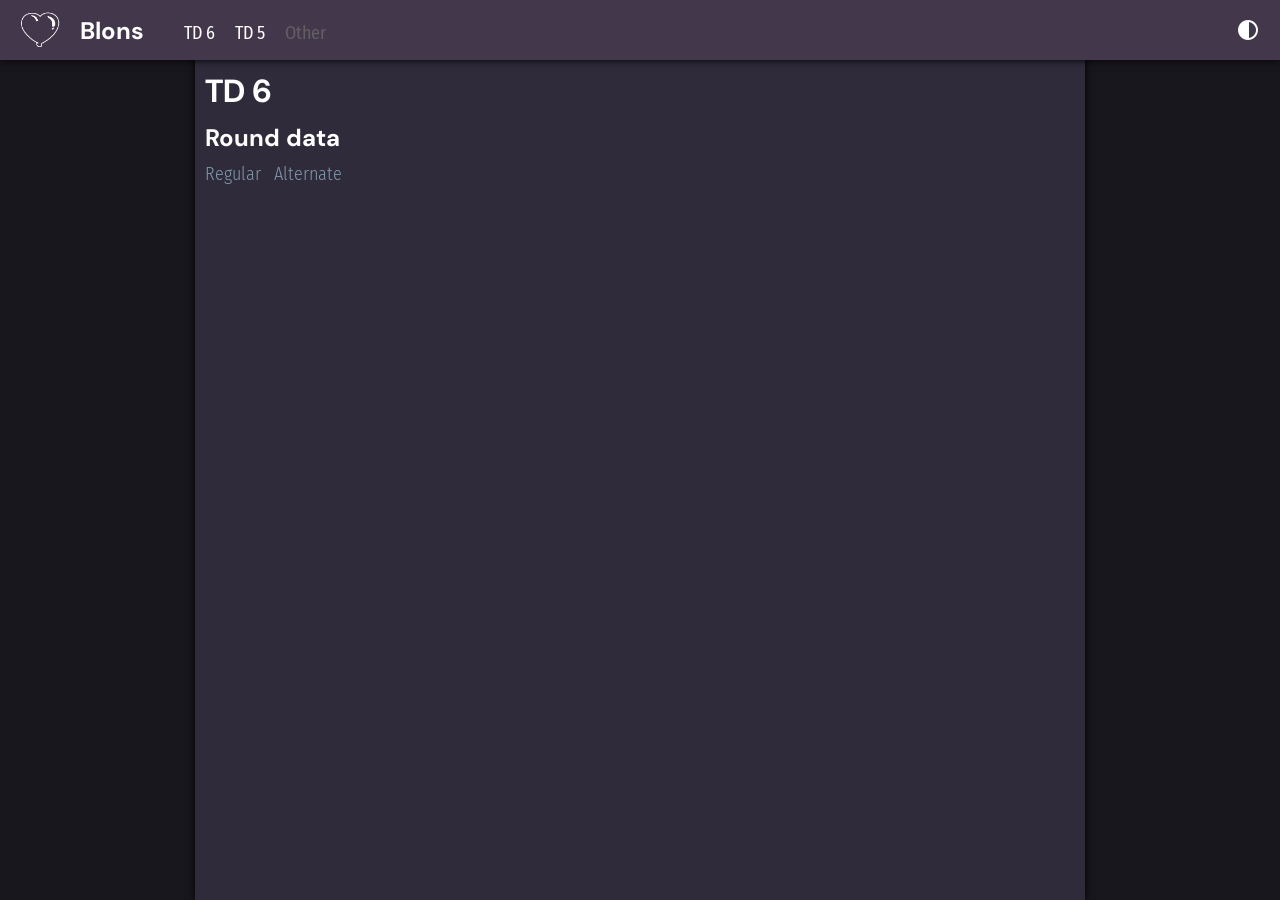
<file: td6/index.html>
<!DOCTYPE html>
<html lang="en">
<head>
    <meta charset="UTF-8">
    <meta http-equiv="X-UA-Compatible" content="IE=edge">
    <meta name="viewport" content="width=device-width, initial-scale=1.0">
    <title>TD 6 - Blons</title>
    <link rel="shortcut icon" href="/img/favicon.ico" type="image/x-icon">
    <link rel="stylesheet" href="/style.css">
    <link rel="preconnect" href="https://fonts.googleapis.com">
    <link rel="preconnect" href="https://fonts.gstatic.com" crossorigin>
    <link href="https://fonts.googleapis.com/css2?family=DM+Sans:wght@400;700&family=Fira+Mono&family=Fira+Sans+Condensed:wght@300&display=swap" rel="stylesheet">
    <link href="https://fonts.googleapis.com/icon?family=Material+Icons+Round" rel="stylesheet">
</head>
<body class="dark">
    <nav>
        <a href="/" id="logo">Title Logo</a>
        <a href="/" id="title">Blons</a>
        <a id="separator" class="navbar" href="/td6">TD 6</a>
        <a class="navbar" href="/td5">TD 5</a>
        <a class="navbar locked">Other</a>
        <a id="themebutton" class="navbar theme">
            <span id="themeicon" class="material-icons-round">
                contrast
            </span>
        </a>
    </nav>
    <div id="overlay" class="hideselector">
        <div id="themeselector">
            <h2 id="themetitle">Themes</h2>
            <div>
                <button id="darktheme">
                    <div class="display">
                        <div class="mininav"></div>
                        <div class="minimain">
                            <div class="minitext"></div>
                        </div>
                    </div>
                    Dark
                </button>
                <button id="lighttheme">
                    <div class="display">
                        <div class="mininav"></div>
                        <div class="minimain">
                            <div class="minitext"></div>
                        </div>
                    </div>
                    Light
                </button>
                <button id="carbontheme">
                    <div class="display">
                        <div class="mininav"></div>
                        <div class="minimain">
                            <div class="minitext"></div>
                        </div>
                    </div>
                    Carbon
                </button>
                <button id="foresttheme">
                    <div class="display">
                        <div class="mininav"></div>
                        <div class="minimain">
                            <div class="minitext"></div>
                        </div>
                    </div>
                    <p>Everforest <a href="https://github.com/sainnhe/everforest">?</a></p>
                </button>
                <button id="contrasttheme">
                    <div class="display">
                        <div class="mininav"></div>
                        <div class="minimain">
                            <div class="minitext"></div>
                        </div>
                    </div>
                    High contrast
                </button>
                <button id="mothershiptheme" style="display: none;">
                    <div class="display">
                        <div class="mininav"></div>
                        <div class="minimain">
                            <div class="minitext"></div>
                        </div>
                    </div>
                    Mothership
                </button>
            </div>
            <button id="closemenu">
                Close menu
            </button>
        </div>
    </div>
    <script src="/dark.js"></script>
    <main>
        <h1>TD 6</h1>
        <h2>Round data</h2>
        <p><a href="/td6/regular">Regular</a> &nbsp; <a href="/td6/alternate">Alternate</a></p>
        <!-- <footer></footer> -->
    </main>
    <button id="scrollbutton" class="popdown" onclick="goTop()">
        <span class="material-icons-round">expand_less</span>
    </button>
    <script src="/span.js"></script>
    <script src="/top.js"></script>
</body>
</html>
</file>
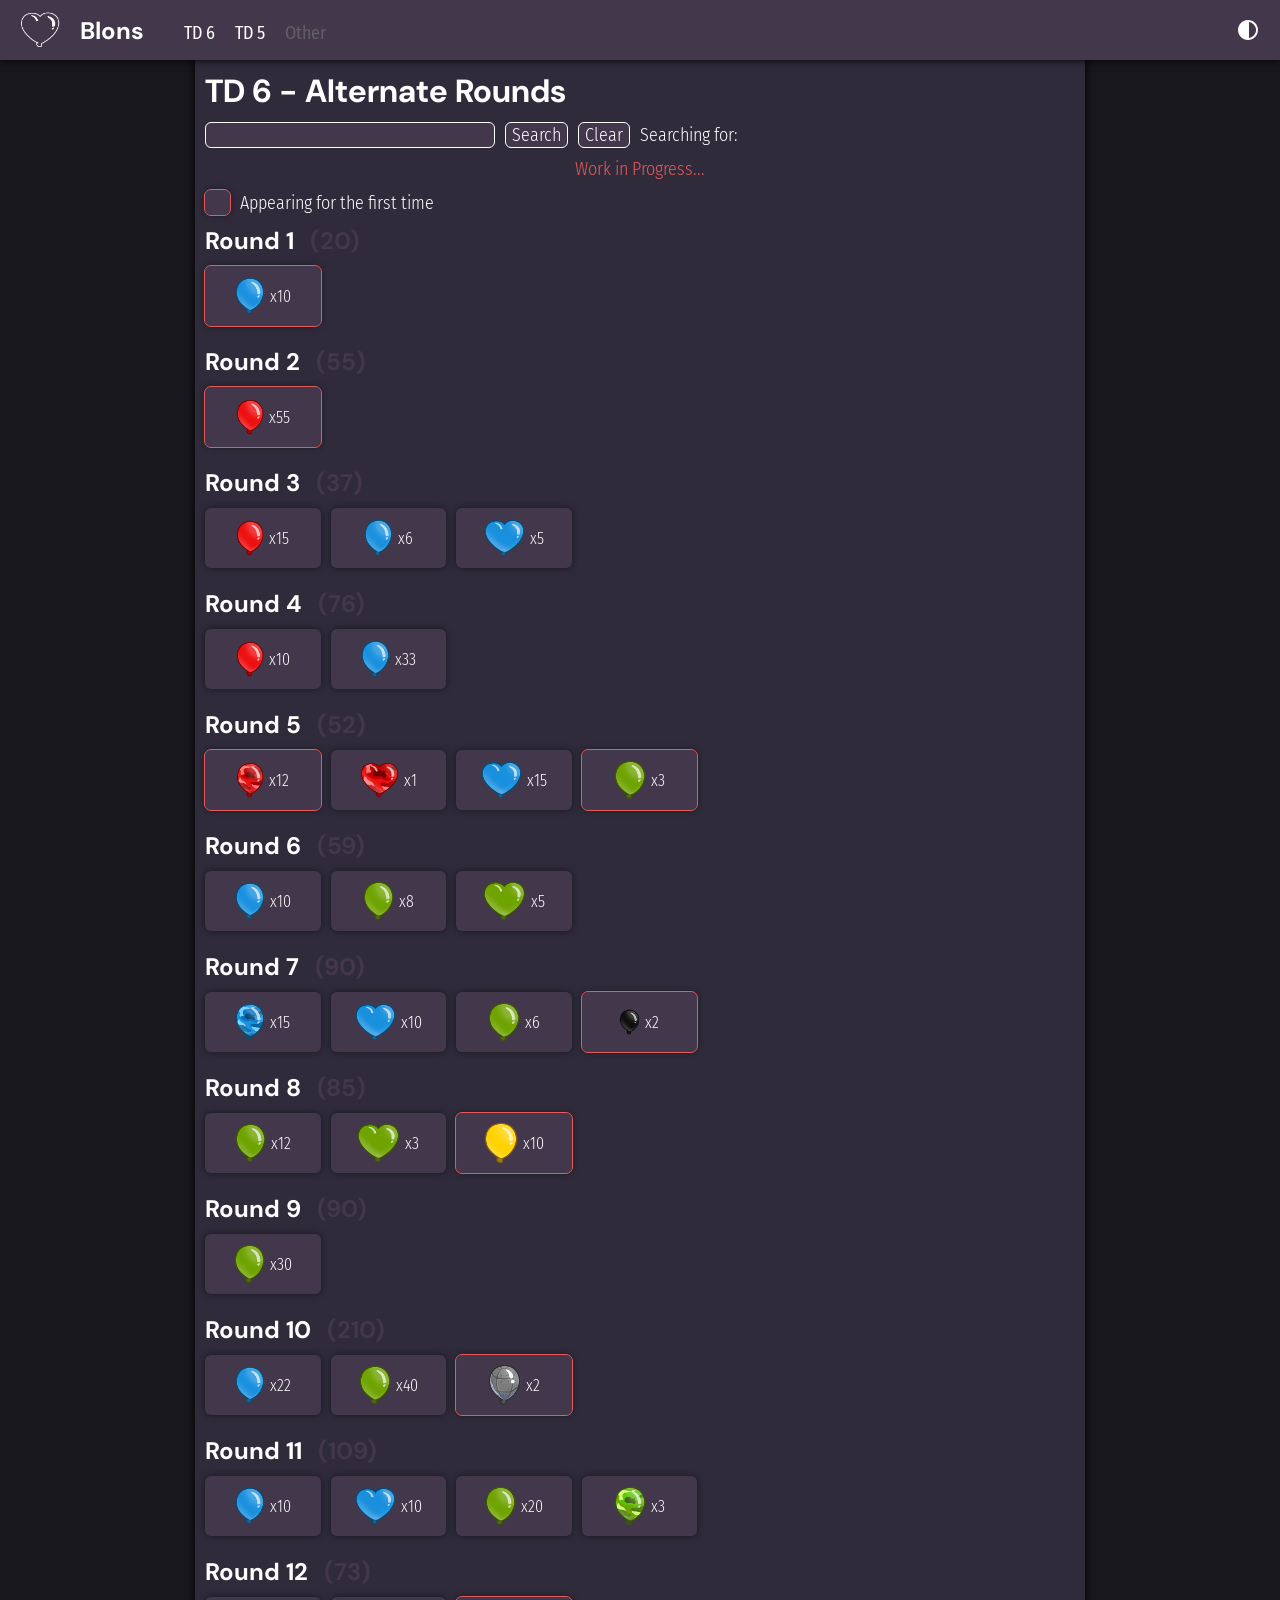
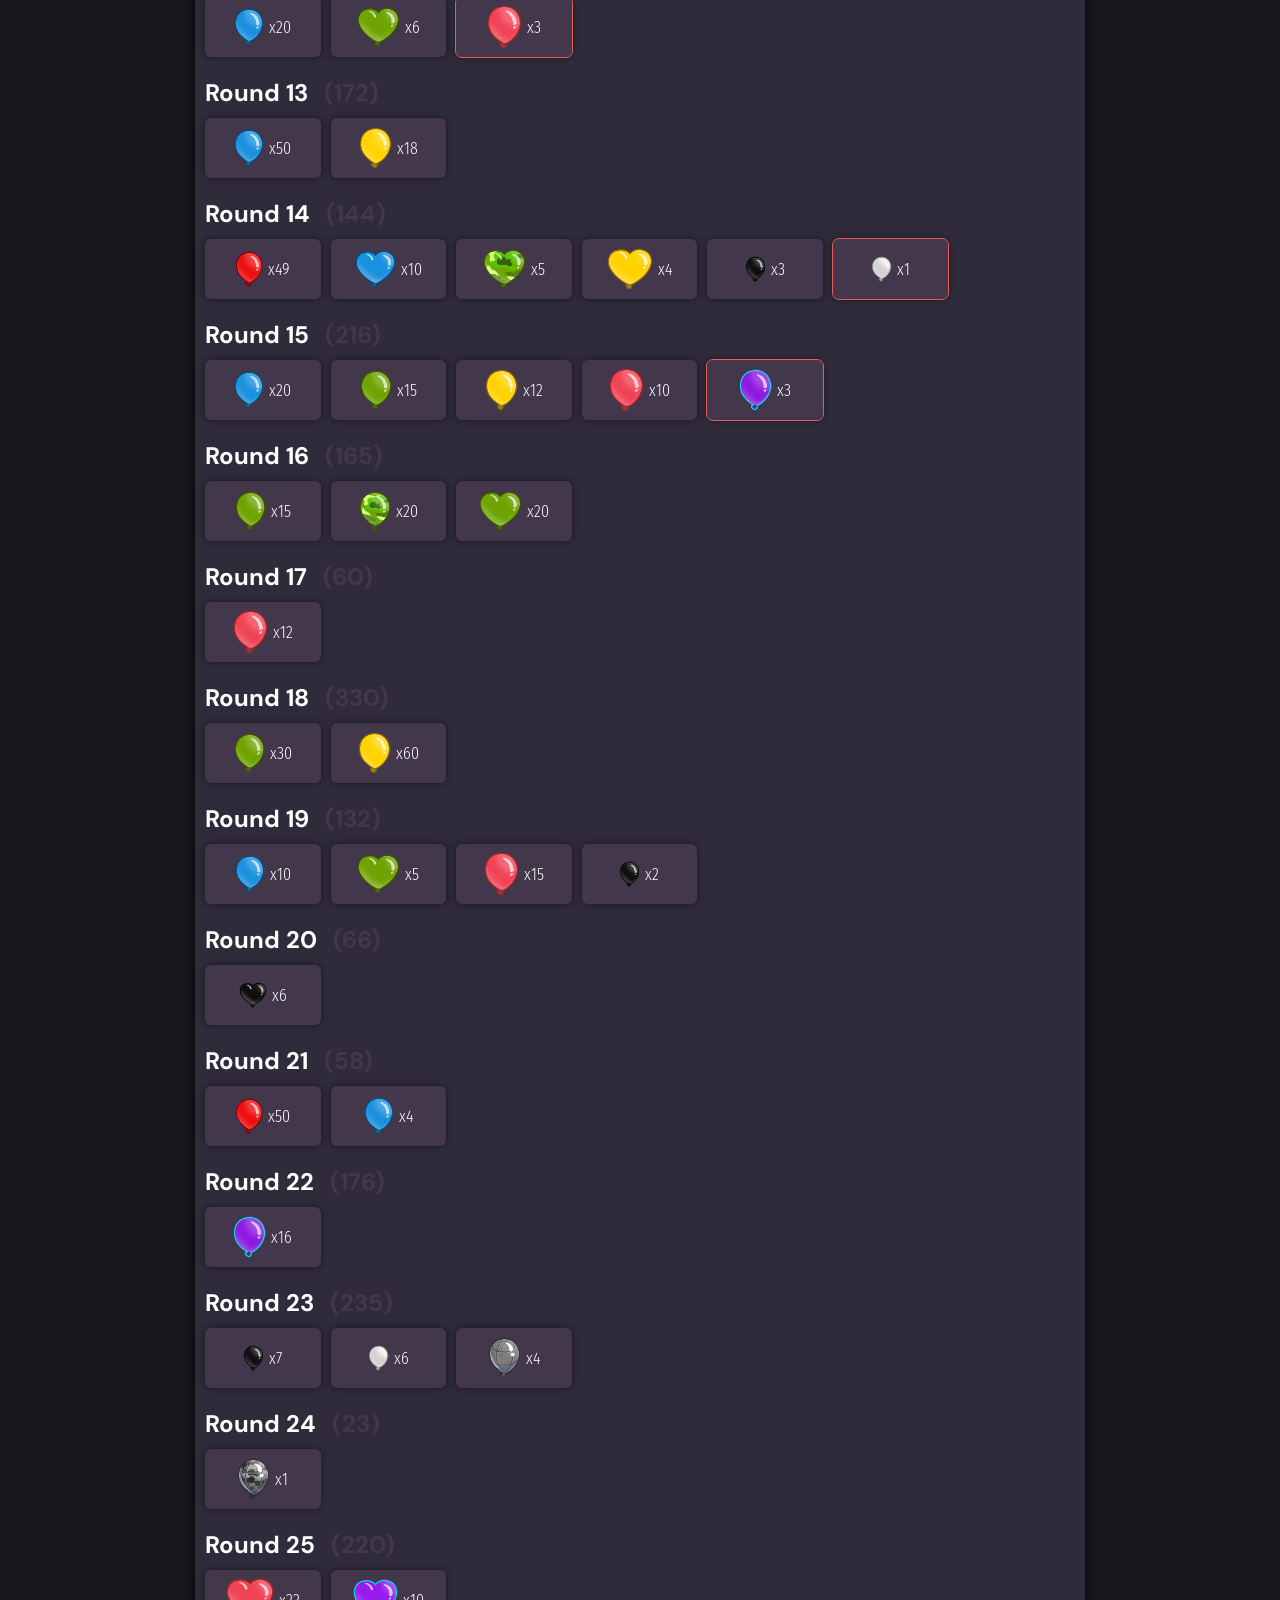
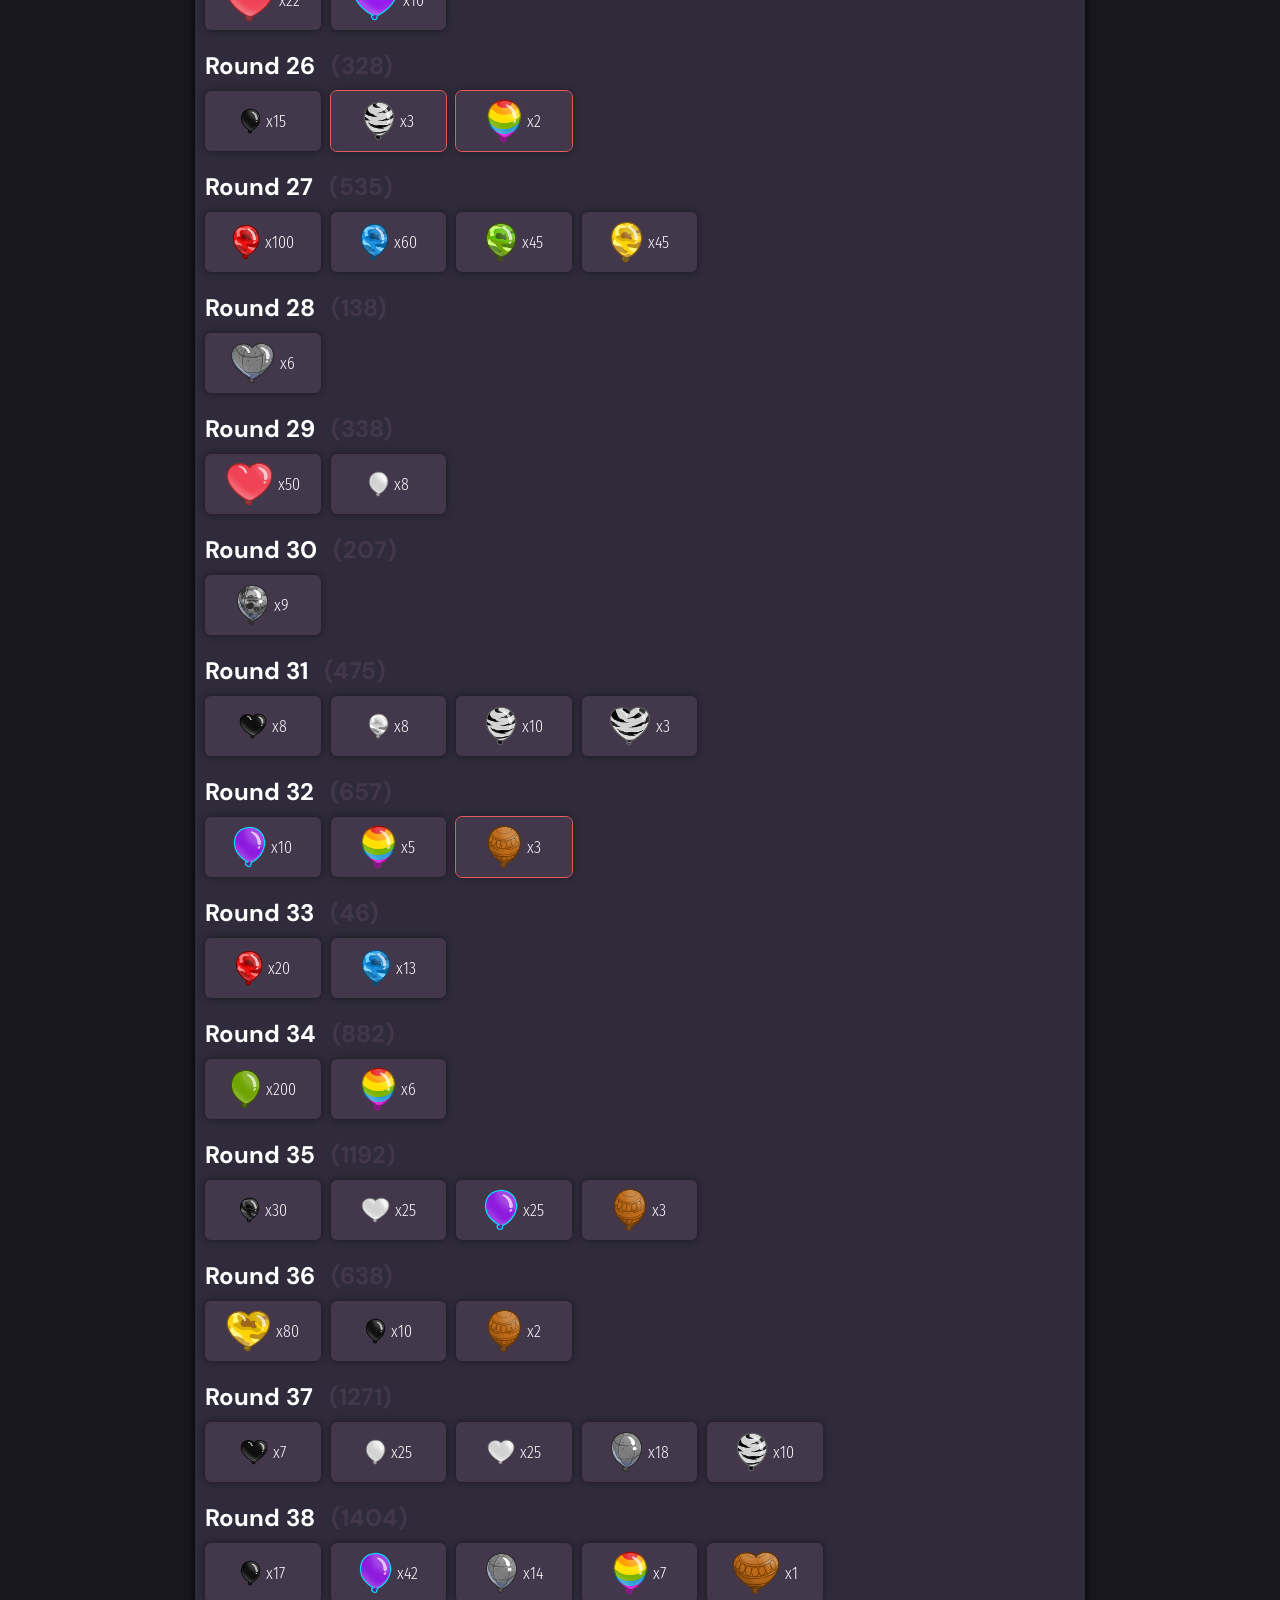
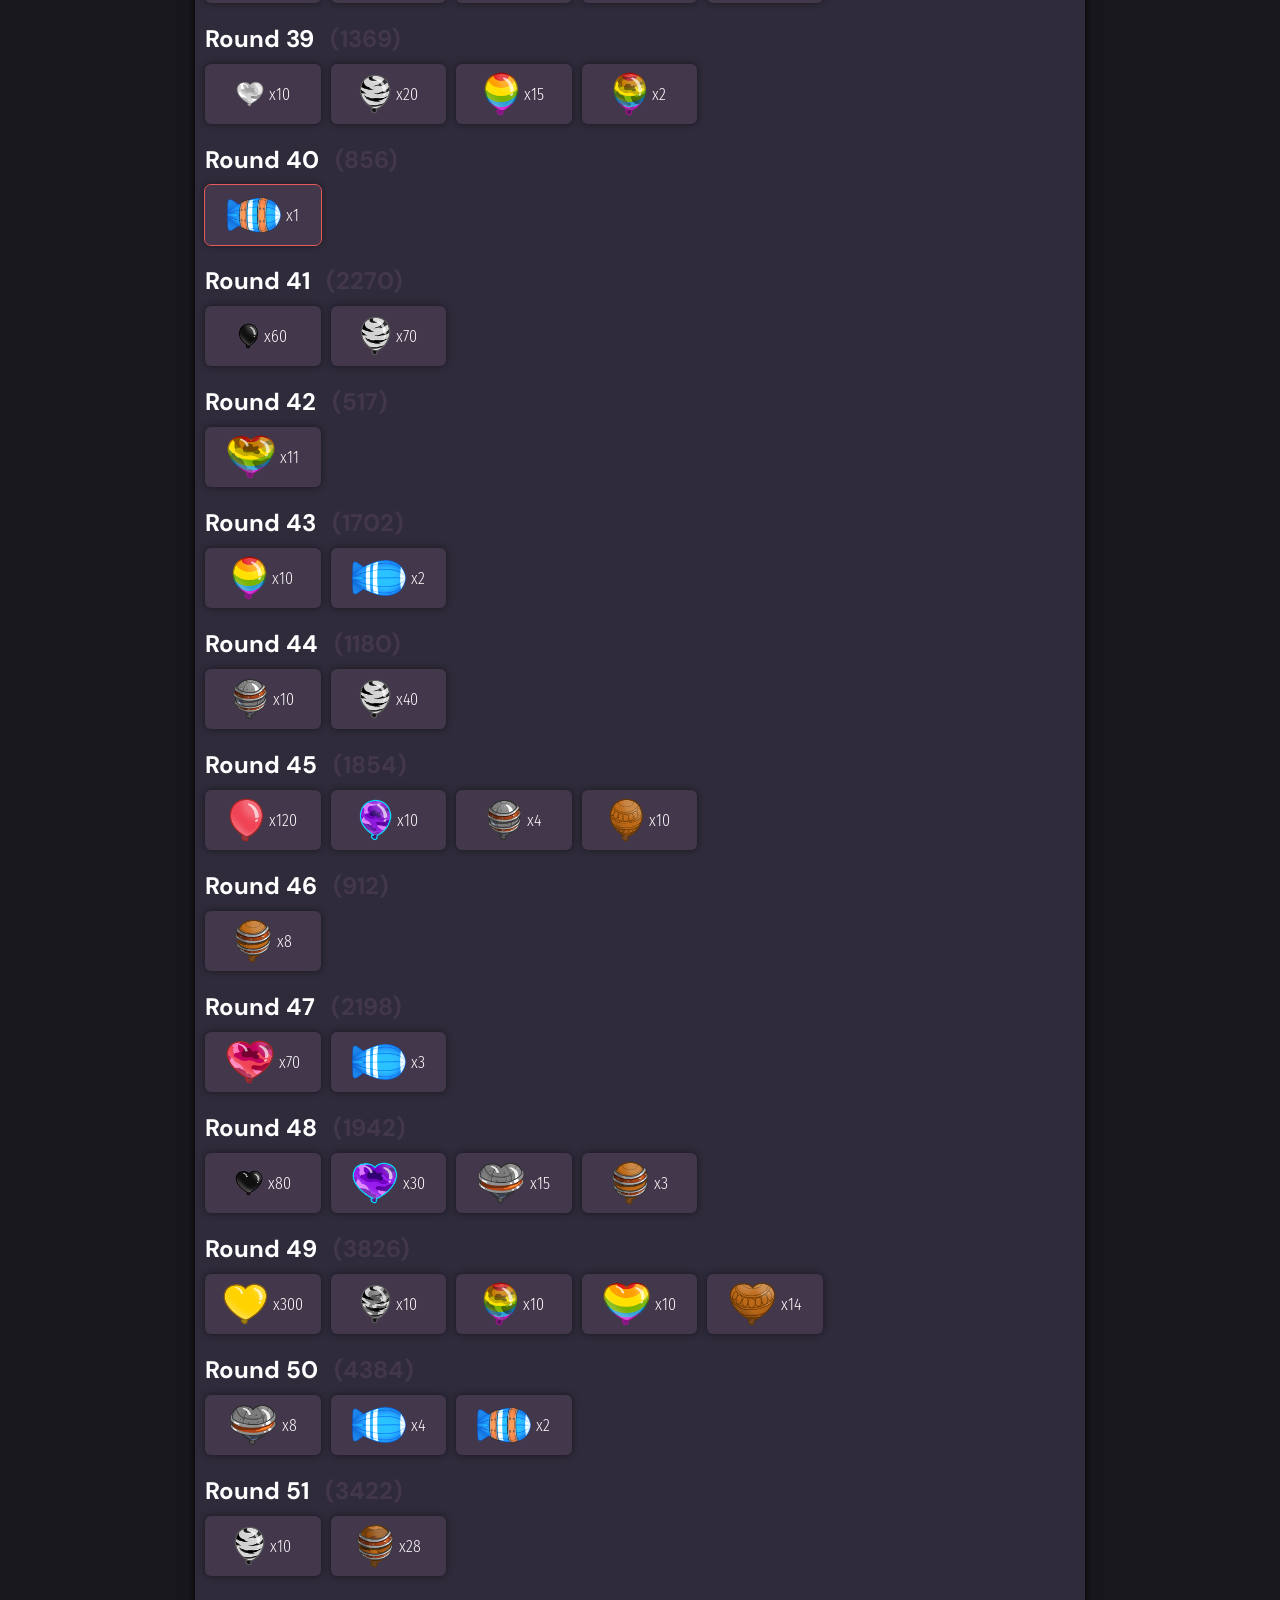
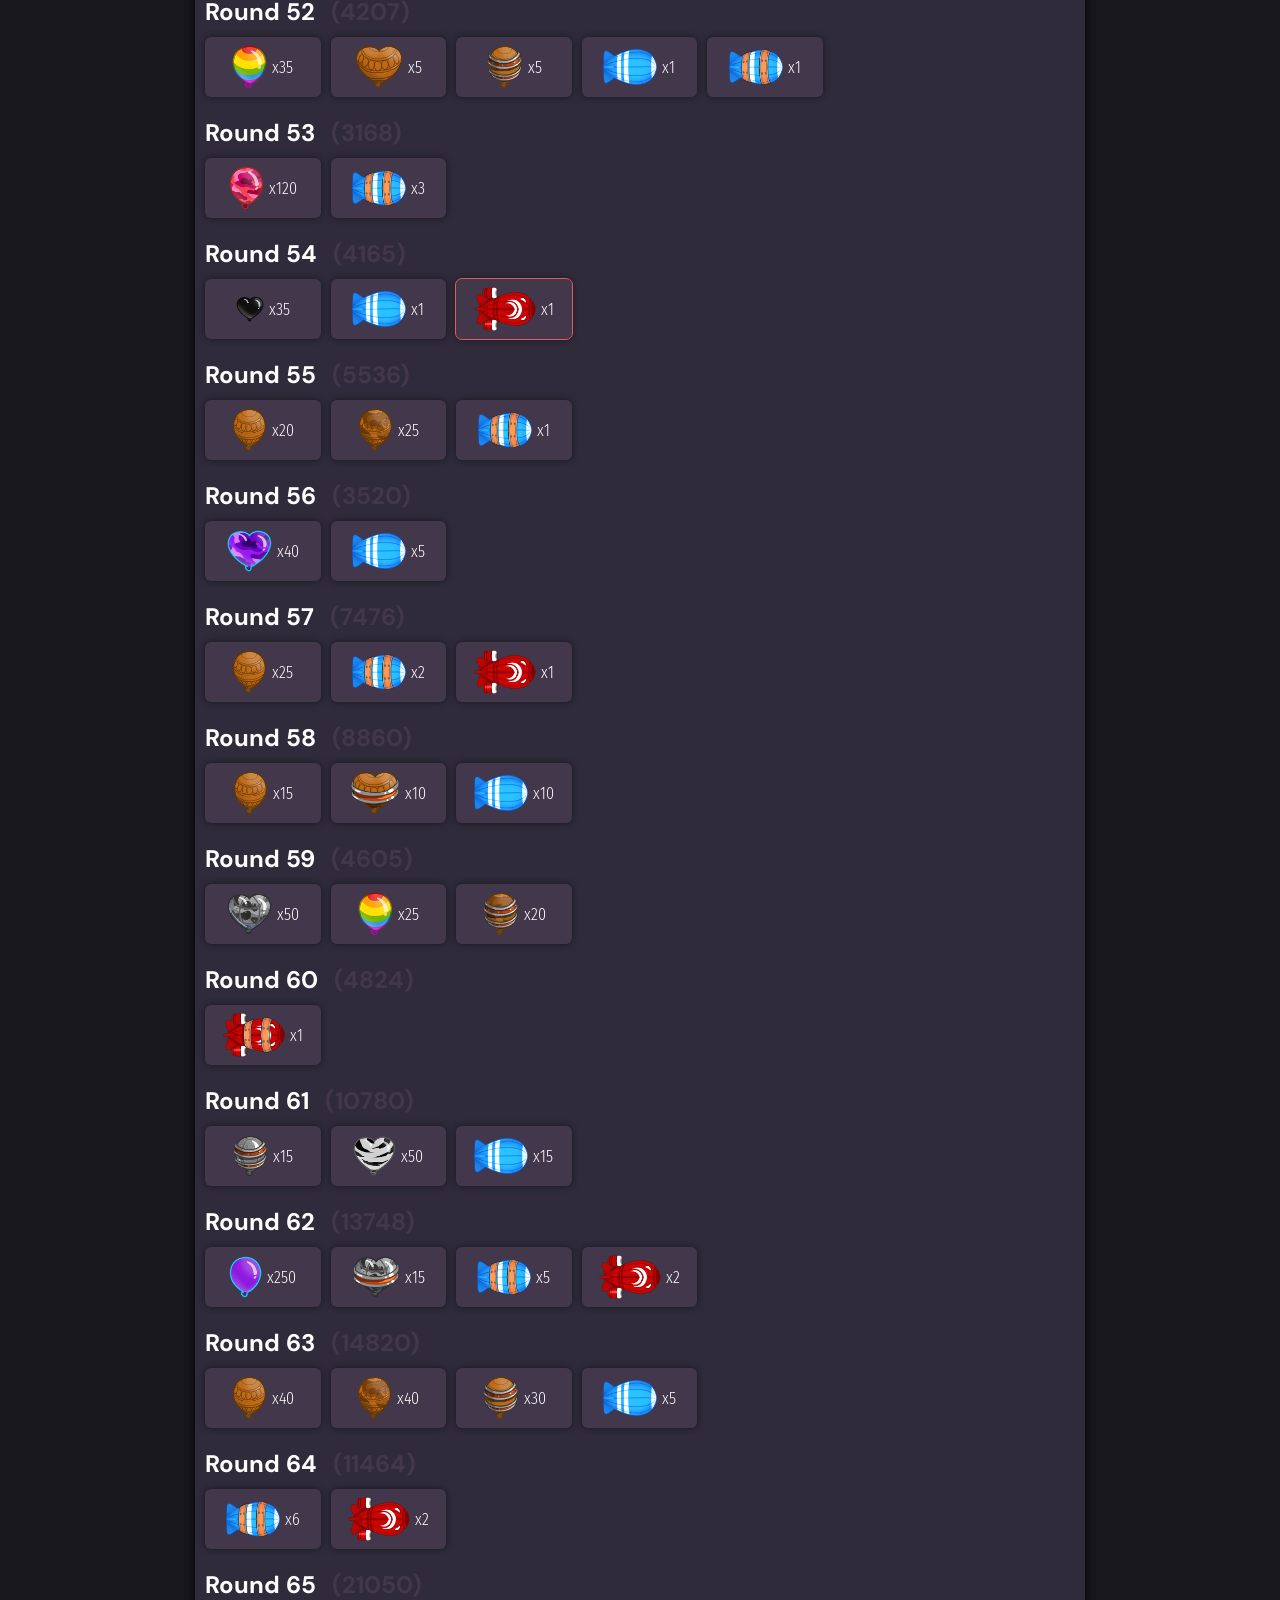
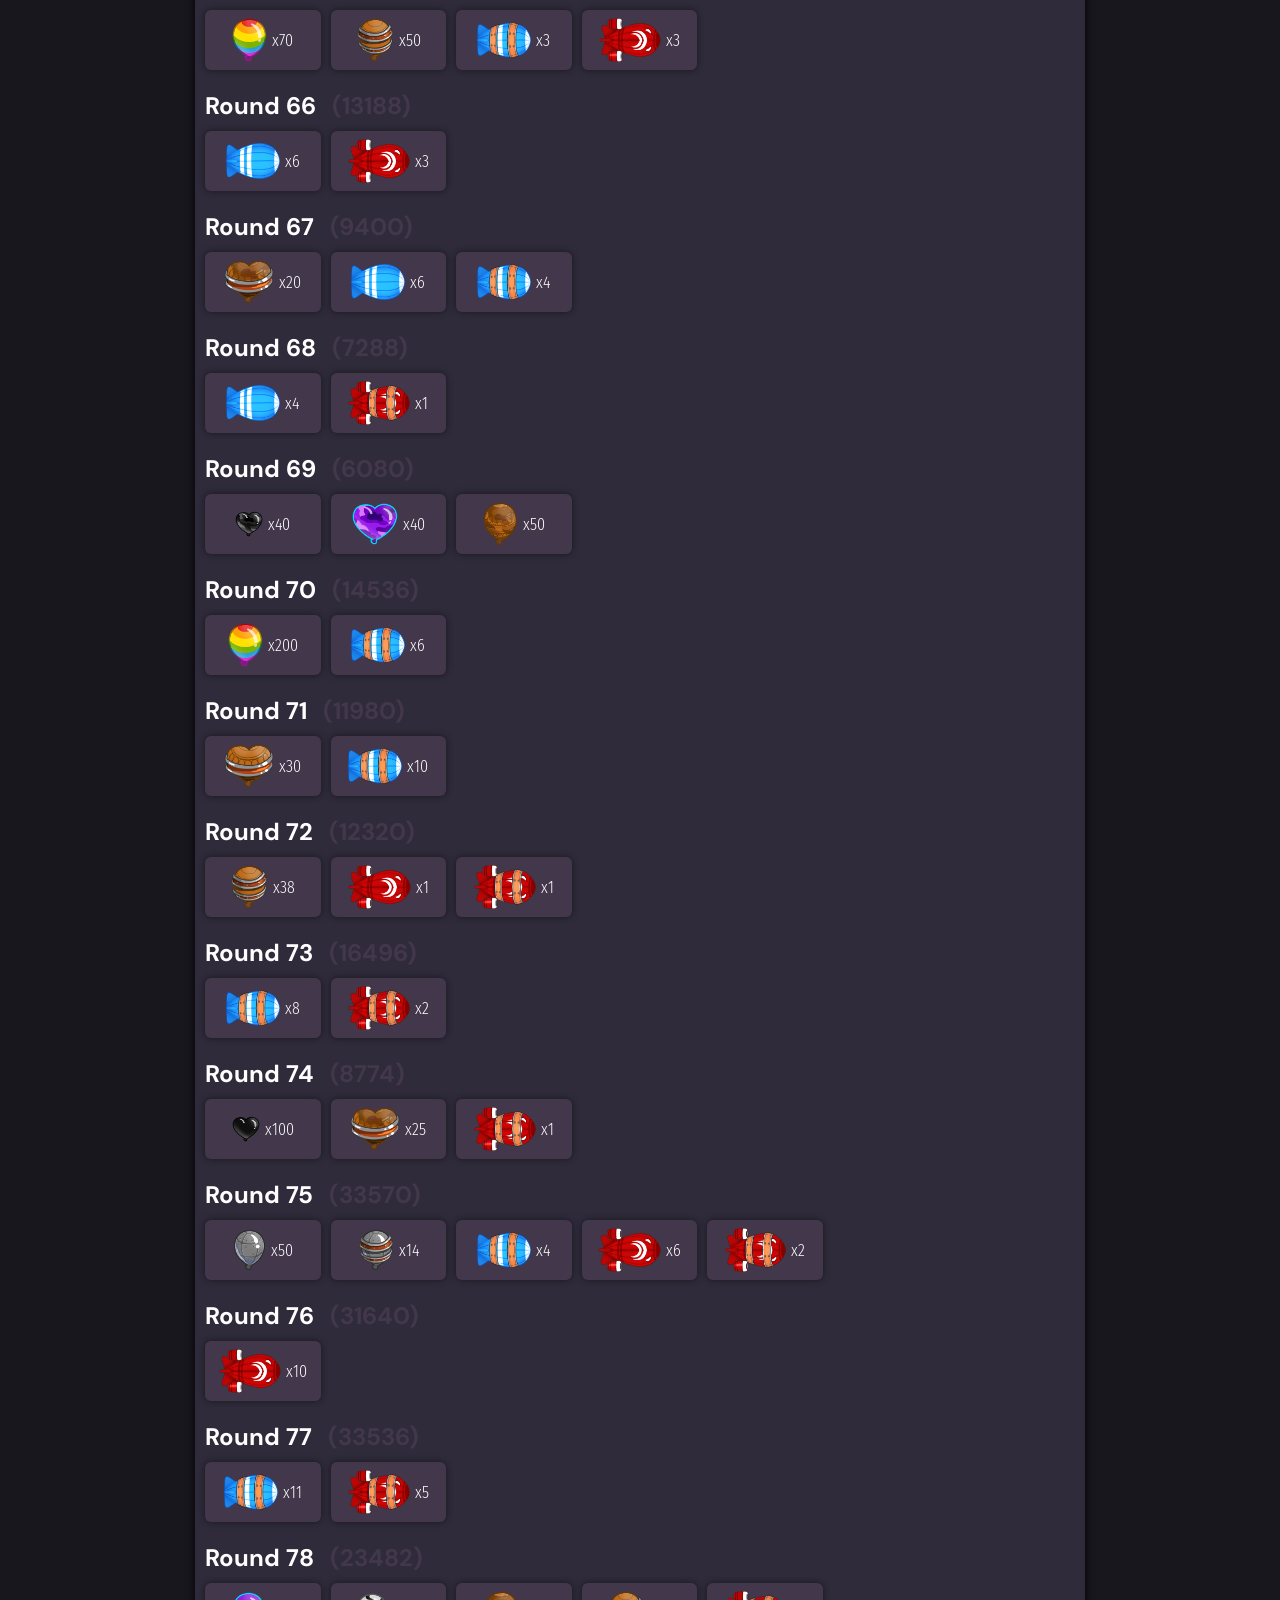
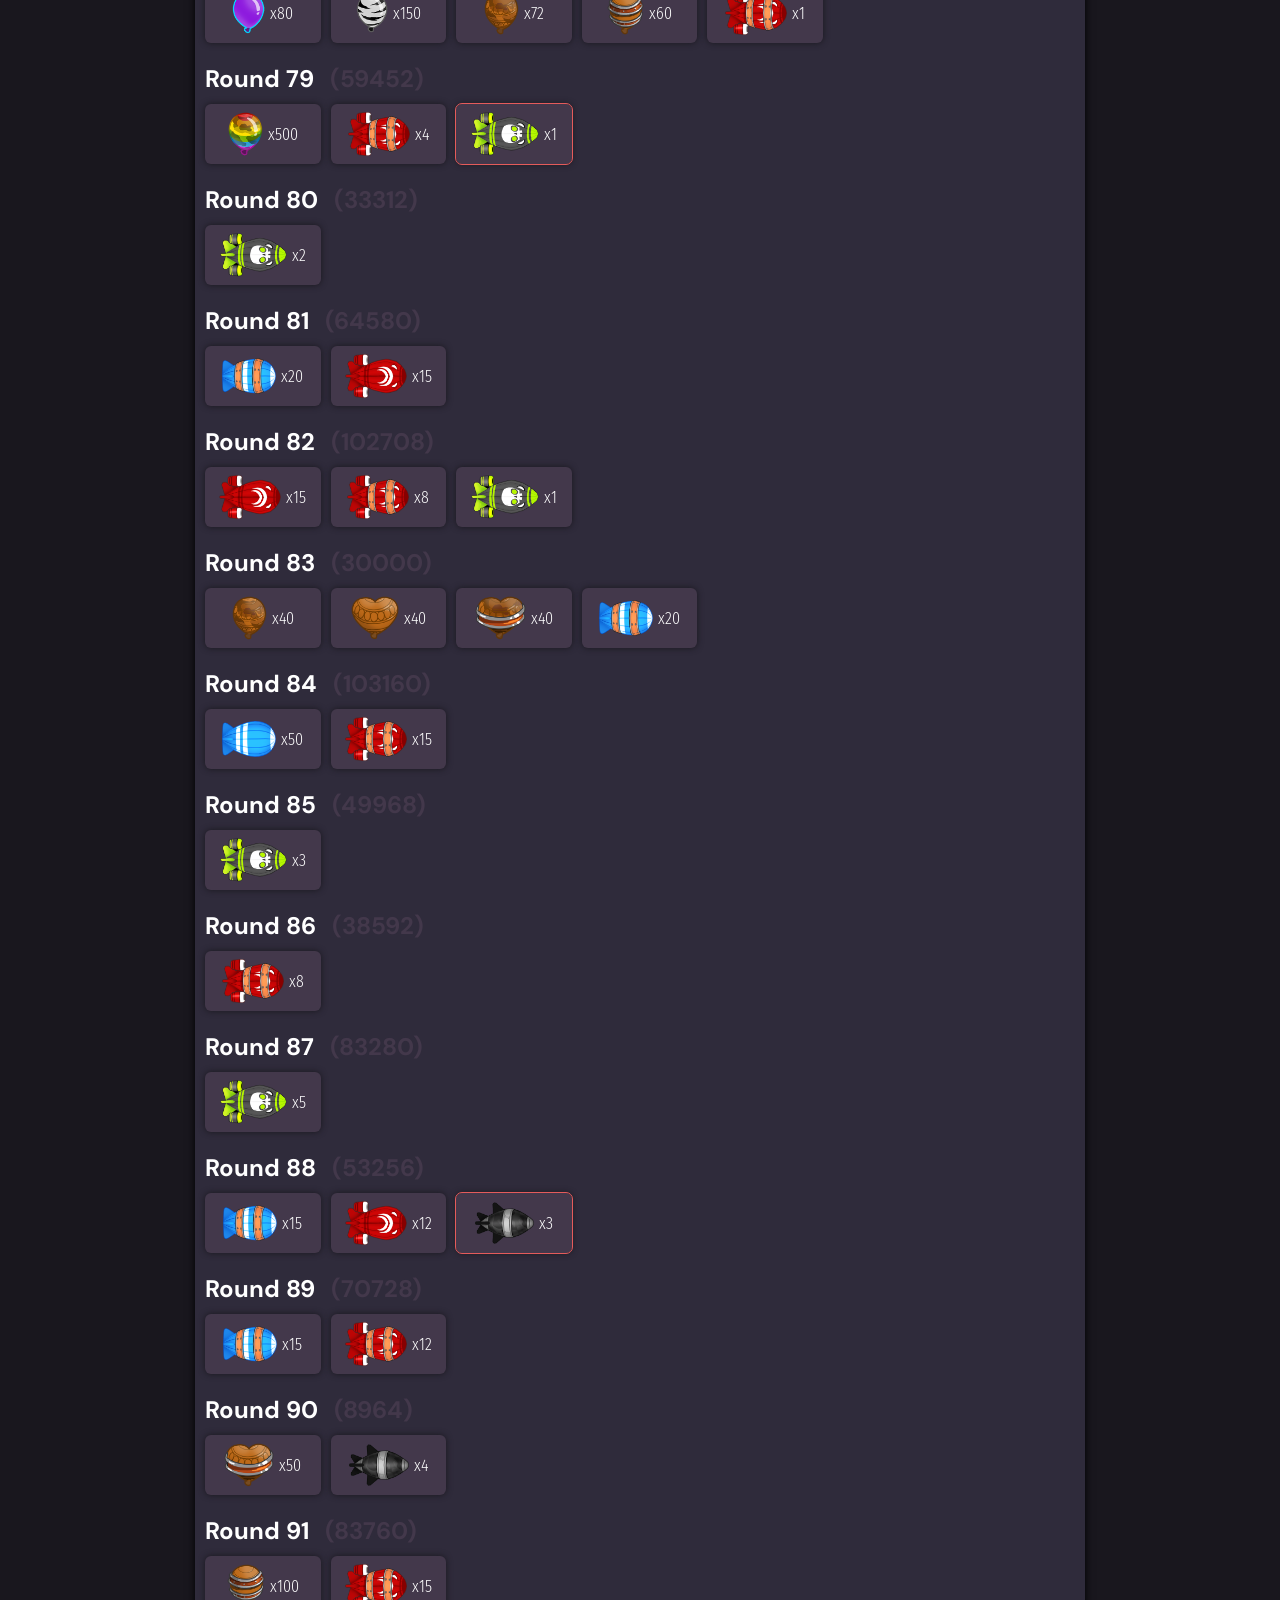
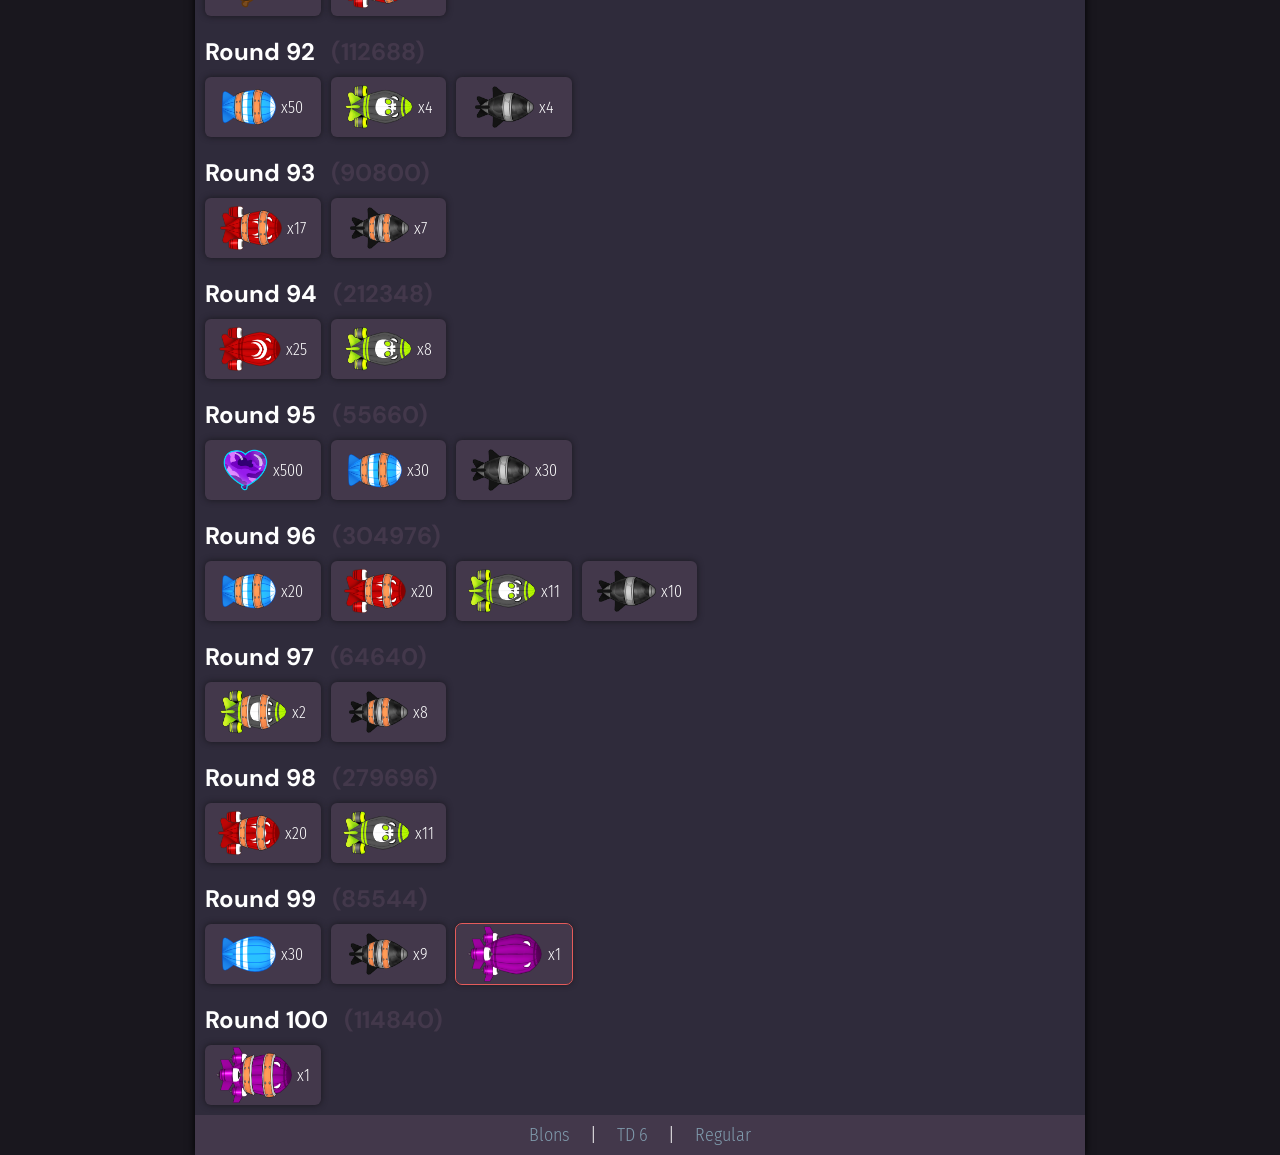
<file: td6/alternate/index.html>
<!DOCTYPE html>
<html lang="en">
<head>
    <meta charset="UTF-8">
    <meta http-equiv="X-UA-Compatible" content="IE=edge">
    <meta name="viewport" content="width=device-width, initial-scale=1.0">
    <title>TD 6 ABR Rounds - Blons</title>
    <link rel="shortcut icon" href="/img/favicon.ico" type="image/x-icon">
    <link rel="stylesheet" href="/style.css">
    <link rel="preconnect" href="https://fonts.googleapis.com">
    <link rel="preconnect" href="https://fonts.gstatic.com" crossorigin>
    <link href="https://fonts.googleapis.com/css2?family=DM+Sans:wght@400;700&family=Fira+Mono&family=Fira+Sans+Condensed:wght@300&display=swap" rel="stylesheet">
    <link href="https://fonts.googleapis.com/icon?family=Material+Icons+Round" rel="stylesheet">
</head>
<body class="dark">
    <nav>
        <a href="/" id="logo">Title Logo</a>
        <a href="/" id="title">Blons</a>
        <a id="separator" class="navbar" href="/td6">TD 6</a>
        <a class="navbar" href="/td5">TD 5</a>
        <a class="navbar locked">Other</a>
        <a id="themebutton" class="navbar theme">
            <span id="themeicon" class="material-icons-round">
                contrast
            </span>
        </a>
    </nav>
    <div id="overlay" class="hideselector">
        <div id="themeselector">
            <h2 id="themetitle">Themes</h2>
            <div>
                <button id="darktheme">
                    <div class="display">
                        <div class="mininav"></div>
                        <div class="minimain">
                            <div class="minitext"></div>
                        </div>
                    </div>
                    Dark
                </button>
                <button id="lighttheme">
                    <div class="display">
                        <div class="mininav"></div>
                        <div class="minimain">
                            <div class="minitext"></div>
                        </div>
                    </div>
                    Light
                </button>
                <button id="contrasttheme">
                    <div class="display">
                        <div class="mininav"></div>
                        <div class="minimain">
                            <div class="minitext"></div>
                        </div>
                    </div>
                    High contrast
                </button>
                <button id="carbontheme">
                    <div class="display">
                        <div class="mininav"></div>
                        <div class="minimain">
                            <div class="minitext"></div>
                        </div>
                    </div>
                    Carbon
                </button>
                <button id="foresttheme">
                    <div class="display">
                        <div class="mininav"></div>
                        <div class="minimain">
                            <div class="minitext"></div>
                        </div>
                    </div>
                    <p>Everforest <a href="https://github.com/sainnhe/everforest">?</a></p>
                </button>
                <button id="nordtheme">
                    <div class="display">
                        <div class="mininav"></div>
                        <div class="minimain">
                            <div class="minitext"></div>
                        </div>
                    </div>
                    <p>Nord <a href="https://www.nordtheme.com/">?</a></p>
                </button>
                <button id="mothershiptheme" style="display: none;">
                    <div class="display">
                        <div class="mininav"></div>
                        <div class="minimain">
                            <div class="minitext"></div>
                        </div>
                    </div>
                    Mothership
                </button>
            </div>
            <button id="closemenu">
                Close menu
            </button>
        </div>
    </div>
    <script src="/dark.js"></script>
    <main>
        <h1>TD 6 - Alternate Rounds</h1>
        <div id="searchdiv" class="help">
            <input type="text" id="searchbox">
            <button id="searchbutton" onclick="search()">Search</button>
            <button id="resetbutton" onclick="reset()">Clear</button>
            <span id="currentsearchkeys">Searching for:</span>
            <span style="text-align: center; width: 100%; animation: color-rotate 3s linear 0ms infinite; color: #E55B5B;">Work in Progress...</span>
        </div>
        <div class="help">
            <span class="dot first"></span> Appearing for the first time
        </div>
        <h2>Round 1 <span class="detail">(20)</span></h2>
        <div class="list">
            <div class="item blue x10 first"></div>
        </div>
        <h2>Round 2 <span class="detail">(55)</span></h2>
        <div class="list">
            <div class="item red x55 first"></div>
        </div>
        <h2>Round 3 <span class="detail">(37)</span></h2>
        <div class="list">
            <div class="item red x15"></div>
            <div class="item blue x6"></div>
            <div class="item blue x5  heart"></div>
        </div>
        <h2>Round 4 <span class="detail">(76)</span></h2>
        <div class="list">
            <div class="item red x10"></div>
            <div class="item blue x33"></div>
        </div>
        <h2>Round 5 <span class="detail">(52)</span></h2>
        <div class="list">
            <div class="item red x12  camo first"></div>
            <div class="item red x1  camo heart"></div>
            <div class="item blue x15  heart"></div>
            <div class="item green x3 first"></div>
        </div>
        <h2>Round 6 <span class="detail">(59)</span></h2>
        <div class="list">
            <div class="item blue x10"></div>
            <div class="item green x8"></div>
            <div class="item green x5  heart"></div>
        </div>
        <h2>Round 7 <span class="detail">(90)</span></h2>
        <div class="list">
            <div class="item blue x15  camo"></div>
            <div class="item blue x10  heart"></div>
            <div class="item green x6"></div>
            <div class="item black x2 first"></div>
        </div>
        <h2>Round 8 <span class="detail">(85)</span></h2>
        <div class="list">
            <div class="item green x12"></div>
            <div class="item green x3  heart"></div>
            <div class="item yellow x10 first"></div>
        </div>
        <h2>Round 9 <span class="detail">(90)</span></h2>
        <div class="list">
            <div class="item green x30"></div>
        </div>
        <h2>Round 10 <span class="detail">(210)</span></h2>
        <div class="list">
            <div class="item blue x22"></div>
            <div class="item green x40"></div>
            <div class="item lead x2 first"></div>
        </div>
        <h2>Round 11 <span class="detail">(109)</span></h2>
        <div class="list">
            <div class="item blue x10"></div>
            <div class="item blue x10  heart"></div>
            <div class="item green x20"></div>
            <div class="item green x3  camo"></div>
        </div>
        <h2>Round 12 <span class="detail">(73)</span></h2>
        <div class="list">
            <div class="item blue x20"></div>
            <div class="item green x6  heart"></div>
            <div class="item pink x3 first"></div>
        </div>
        <h2>Round 13 <span class="detail">(172)</span></h2>
        <div class="list">
            <div class="item blue x50"></div>
            <div class="item yellow x18"></div>
        </div>
        <h2>Round 14 <span class="detail">(144)</span></h2>
        <div class="list">
            <div class="item red x49"></div>
            <div class="item blue x10  heart"></div>
            <div class="item green x5  camo heart"></div>
            <div class="item yellow x4  heart"></div>
            <div class="item black x3"></div>
            <div class="item white x1 first"></div>
        </div>
        <h2>Round 15 <span class="detail">(216)</span></h2>
        <div class="list">
            <div class="item blue x20"></div>
            <div class="item green x15"></div>
            <div class="item yellow x12"></div>
            <div class="item pink x10"></div>
            <div class="item purple x3 first"></div>
        </div>
        <h2>Round 16 <span class="detail">(165)</span></h2>
        <div class="list">
            <div class="item green x15"></div>
            <div class="item green x20  camo"></div>
            <div class="item green x20  heart"></div>
        </div>
        <h2>Round 17 <span class="detail">(60)</span></h2>
        <div class="list">
            <div class="item pink x12"></div>
        </div>
        <h2>Round 18 <span class="detail">(330)</span></h2>
        <div class="list">
            <div class="item green x30"></div>
            <div class="item yellow x60"></div>
        </div>
        <h2>Round 19 <span class="detail">(132)</span></h2>
        <div class="list">
            <div class="item blue x10"></div>
            <div class="item green x5  heart"></div>
            <div class="item pink x15"></div>
            <div class="item black x2"></div>
        </div>
        <h2>Round 20 <span class="detail">(66)</span></h2>
        <div class="list">
            <div class="item black x6  heart"></div>
        </div>
        <h2>Round 21 <span class="detail">(58)</span></h2>
        <div class="list">
            <div class="item red x50"></div>
            <div class="item blue x4"></div>
        </div>
        <h2>Round 22 <span class="detail">(176)</span></h2>
        <div class="list">
            <div class="item purple x16"></div>
        </div>
        <h2>Round 23 <span class="detail">(235)</span></h2>
        <div class="list">
            <div class="item black x7"></div>
            <div class="item white x6"></div>
            <div class="item lead x4"></div>
        </div>
        <h2>Round 24 <span class="detail">(23)</span></h2>
        <div class="list">
            <div class="item lead x1  camo"></div>
        </div>
        <h2>Round 25 <span class="detail">(220)</span></h2>
        <div class="list">
            <div class="item pink x22  heart"></div>
            <div class="item purple x10  heart"></div>
        </div>
        <h2>Round 26 <span class="detail">(328)</span></h2>
        <div class="list">
            <div class="item black x15"></div>
            <div class="item zebra x3 first"></div>
            <div class="item rainbow x2 first"></div>
        </div>
        <h2>Round 27 <span class="detail">(535)</span></h2>
        <div class="list">
            <div class="item red x100  camo"></div>
            <div class="item blue x60  camo"></div>
            <div class="item green x45  camo"></div>
            <div class="item yellow x45  camo"></div>
        </div>
        <h2>Round 28 <span class="detail">(138)</span></h2>
        <div class="list">
            <div class="item lead x6  heart"></div>
        </div>
        <h2>Round 29 <span class="detail">(338)</span></h2>
        <div class="list">
            <div class="item pink x50  heart"></div>
            <div class="item white x8"></div>
        </div>
        <h2>Round 30 <span class="detail">(207)</span></h2>
        <div class="list">
            <div class="item lead x9  camo"></div>
        </div>
        <h2>Round 31 <span class="detail">(475)</span></h2>
        <div class="list">
            <div class="item black x8  heart"></div>
            <div class="item white x8  camo"></div>
            <div class="item zebra x10"></div>
            <div class="item zebra x3  heart"></div>
        </div>
        <h2>Round 32 <span class="detail">(657)</span></h2>
        <div class="list">
            <div class="item purple x10"></div>
            <div class="item rainbow x5"></div>
            <div class="item ceramic x3 first"></div>
        </div>
        <h2>Round 33 <span class="detail">(46)</span></h2>
        <div class="list">
            <div class="item red x20  camo"></div>
            <div class="item blue x13  camo"></div>
        </div>
        <h2>Round 34 <span class="detail">(882)</span></h2>
        <div class="list">
            <div class="item green x200"></div>
            <div class="item rainbow x6"></div>
        </div>
        <h2>Round 35 <span class="detail">(1192)</span></h2>
        <div class="list">
            <div class="item black x30  camo"></div>
            <div class="item white x25  heart"></div>
            <div class="item purple x25"></div>
            <div class="item ceramic x3"></div>
        </div>
        <h2>Round 36 <span class="detail">(638)</span></h2>
        <div class="list">
            <div class="item yellow x80  camo heart"></div>
            <div class="item black x10"></div>
            <div class="item ceramic x2"></div>
        </div>
        <h2>Round 37 <span class="detail">(1271)</span></h2>
        <div class="list">
            <div class="item black x7  heart"></div>
            <div class="item white x25"></div>
            <div class="item white x25  heart"></div>
            <div class="item lead x18"></div>
            <div class="item zebra x10"></div>
        </div>
        <h2>Round 38 <span class="detail">(1404)</span></h2>
        <div class="list">
            <div class="item black x17"></div>
            <div class="item purple x42"></div>
            <div class="item lead x14"></div>
            <div class="item rainbow x7"></div>
            <div class="item ceramic x1  heart"></div>
        </div>
        <h2>Round 39 <span class="detail">(1369)</span></h2>
        <div class="list">
            <div class="item white x10  camo heart"></div>
            <div class="item zebra x20"></div>
            <div class="item rainbow x15"></div>
            <div class="item rainbow x2  camo"></div>
        </div>
        <h2>Round 40 <span class="detail">(856)</span></h2>
        <div class="list">
            <div class="item moab x1  fortified first"></div>
        </div>
        <h2>Round 41 <span class="detail">(2270)</span></h2>
        <div class="list">
            <div class="item black x60"></div>
            <div class="item zebra x70"></div>
        </div>
        <h2>Round 42 <span class="detail">(517)</span></h2>
        <div class="list">
            <div class="item rainbow x11  camo heart"></div>
        </div>
        <h2>Round 43 <span class="detail">(1702)</span></h2>
        <div class="list">
            <div class="item rainbow x10"></div>
            <div class="item moab x2"></div>
        </div>
        <h2>Round 44 <span class="detail">(1180)</span></h2>
        <div class="list">
            <div class="item lead x10  fortified"></div>
            <div class="item zebra x40"></div>
        </div>
        <h2>Round 45 <span class="detail">(1854)</span></h2>
        <div class="list">
            <div class="item pink x120"></div>
            <div class="item purple x10  camo"></div>
            <div class="item lead x4  fortified"></div>
            <div class="item ceramic x10"></div>
        </div>
        <h2>Round 46 <span class="detail">(912)</span></h2>
        <div class="list">
            <div class="item ceramic x8  fortified"></div>
        </div>
        <h2>Round 47 <span class="detail">(2198)</span></h2>
        <div class="list">
            <div class="item pink x70  camo heart"></div>
            <div class="item moab x3"></div>
        </div>
        <h2>Round 48 <span class="detail">(1942)</span></h2>
        <div class="list">
            <div class="item black x80  heart"></div>
            <div class="item purple x30  camo heart"></div>
            <div class="item lead x15  fortified heart"></div>
            <div class="item ceramic x3  fortified"></div>
        </div>
        <h2>Round 49 <span class="detail">(3826)</span></h2>
        <div class="list">
            <div class="item yellow x300  heart"></div>
            <div class="item zebra x10  camo"></div>
            <div class="item rainbow x10  camo"></div>
            <div class="item rainbow x10  heart"></div>
            <div class="item ceramic x14  heart"></div>
        </div>
        <h2>Round 50 <span class="detail">(4384)</span></h2>
        <div class="list">
            <div class="item lead x8  fortified heart"></div>
            <div class="item moab x4"></div>
            <div class="item moab x2  fortified"></div>
        </div>
        <h2>Round 51 <span class="detail">(3422)</span></h2>
        <div class="list">
            <div class="item zebra x10"></div>
            <div class="item ceramic x28  fortified camo"></div>
        </div>
        <h2>Round 52 <span class="detail">(4207)</span></h2>
        <div class="list">
            <div class="item rainbow x35"></div>
            <div class="item ceramic x5  heart"></div>
            <div class="item ceramic x5  fortified"></div>
            <div class="item moab x1"></div>
            <div class="item moab x1  fortified"></div>
        </div>
        <h2>Round 53 <span class="detail">(3168)</span></h2>
        <div class="list">
            <div class="item pink x120  camo"></div>
            <div class="item moab x3  fortified"></div>
        </div>
        <h2>Round 54 <span class="detail">(4165)</span></h2>
        <div class="list">
            <div class="item black x35  heart"></div>
            <div class="item moab x1"></div>
            <div class="item bfb x1 first"></div>
        </div>
        <h2>Round 55 <span class="detail">(5536)</span></h2>
        <div class="list">
            <div class="item ceramic x20"></div>
            <div class="item ceramic x25  camo"></div>
            <div class="item moab x1  fortified"></div>
        </div>
        <h2>Round 56 <span class="detail">(3520)</span></h2>
        <div class="list">
            <div class="item purple x40  camo heart"></div>
            <div class="item moab x5"></div>
        </div>
        <h2>Round 57 <span class="detail">(7476)</span></h2>
        <div class="list">
            <div class="item ceramic x25"></div>
            <div class="item moab x2  fortified"></div>
            <div class="item bfb x1"></div>
        </div>
        <h2>Round 58 <span class="detail">(8860)</span></h2>
        <div class="list">
            <div class="item ceramic x15"></div>
            <div class="item ceramic x10  fortified heart"></div>
            <div class="item moab x10"></div>
        </div>
        <h2>Round 59 <span class="detail">(4605)</span></h2>
        <div class="list">
            <div class="item lead x50  camo heart"></div>
            <div class="item rainbow x25"></div>
            <div class="item ceramic x20  fortified camo"></div>
        </div>
        <h2>Round 60 <span class="detail">(4824)</span></h2>
        <div class="list">
            <div class="item bfb x1  fortified"></div>
        </div>
        <h2>Round 61 <span class="detail">(10780)</span></h2>
        <div class="list">
            <div class="item lead x15  fortified"></div>
            <div class="item zebra x50  heart"></div>
            <div class="item moab x15"></div>
        </div>
        <h2>Round 62 <span class="detail">(13748)</span></h2>
        <div class="list">
            <div class="item purple x250"></div>
            <div class="item lead x15  fortified camo heart"></div>
            <div class="item moab x5  fortified"></div>
            <div class="item bfb x2"></div>
        </div>
        <h2>Round 63 <span class="detail">(14820)</span></h2>
        <div class="list">
            <div class="item ceramic x40"></div>
            <div class="item ceramic x40  camo"></div>
            <div class="item ceramic x30  fortified"></div>
            <div class="item moab x5"></div>
        </div>
        <h2>Round 64 <span class="detail">(11464)</span></h2>
        <div class="list">
            <div class="item moab x6  fortified"></div>
            <div class="item bfb x2"></div>
        </div>
        <h2>Round 65 <span class="detail">(21050)</span></h2>
        <div class="list">
            <div class="item rainbow x70"></div>
            <div class="item ceramic x50  fortified"></div>
            <div class="item moab x3  fortified"></div>
            <div class="item bfb x3"></div>
        </div>
        <h2>Round 66 <span class="detail">(13188)</span></h2>
        <div class="list">
            <div class="item moab x6"></div>
            <div class="item bfb x3"></div>
        </div>
        <h2>Round 67 <span class="detail">(9400)</span></h2>
        <div class="list">
            <div class="item ceramic x20  fortified camo heart"></div>
            <div class="item moab x6"></div>
            <div class="item moab x4  fortified"></div>
        </div>
        <h2>Round 68 <span class="detail">(7288)</span></h2>
        <div class="list">
            <div class="item moab x4"></div>
            <div class="item bfb x1  fortified"></div>
        </div>
        <h2>Round 69 <span class="detail">(6080)</span></h2>
        <div class="list">
            <div class="item black x40  camo heart"></div>
            <div class="item purple x40  camo heart"></div>
            <div class="item ceramic x50  camo"></div>
        </div>
        <h2>Round 70 <span class="detail">(14536)</span></h2>
        <div class="list">
            <div class="item rainbow x200"></div>
            <div class="item moab x6  fortified"></div>
        </div>
        <h2>Round 71 <span class="detail">(11980)</span></h2>
        <div class="list">
            <div class="item ceramic x30  fortified heart"></div>
            <div class="item moab x10  fortified"></div>
        </div>
        <h2>Round 72 <span class="detail">(12320)</span></h2>
        <div class="list">
            <div class="item ceramic x38  fortified"></div>
            <div class="item bfb x1"></div>
            <div class="item bfb x1  fortified"></div>
        </div>
        <h2>Round 73 <span class="detail">(16496)</span></h2>
        <div class="list">
            <div class="item moab x8  fortified"></div>
            <div class="item bfb x2  fortified"></div>
        </div>
        <h2>Round 74 <span class="detail">(8774)</span></h2>
        <div class="list">
            <div class="item black x100  heart"></div>
            <div class="item ceramic x25  fortified camo heart"></div>
            <div class="item bfb x1  fortified"></div>
        </div>
        <h2>Round 75 <span class="detail">(33570)</span></h2>
        <div class="list">
            <div class="item lead x50"></div>
            <div class="item lead x14  fortified"></div>
            <div class="item moab x4  fortified"></div>
            <div class="item bfb x6"></div>
            <div class="item bfb x2  fortified"></div>
        </div>
        <h2>Round 76 <span class="detail">(31640)</span></h2>
        <div class="list">
            <div class="item bfb x10"></div>
        </div>
        <h2>Round 77 <span class="detail">(33536)</span></h2>
        <div class="list">
            <div class="item moab x11  fortified"></div>
            <div class="item bfb x5  fortified"></div>
        </div>
        <h2>Round 78 <span class="detail">(23482)</span></h2>
        <div class="list">
            <div class="item purple x80"></div>
            <div class="item zebra x150"></div>
            <div class="item ceramic x72  camo"></div>
            <div class="item ceramic x60  fortified"></div>
            <div class="item bfb x1  fortified"></div>
        </div>
        <h2>Round 79 <span class="detail">(59452)</span></h2>
        <div class="list">
            <div class="item rainbow x500  camo"></div>
            <div class="item bfb x4  fortified"></div>
            <div class="item zomg x1 first"></div>
        </div>
        <h2>Round 80 <span class="detail">(33312)</span></h2>
        <div class="list">
            <div class="item zomg x2"></div>
        </div>
        <h2>Round 81 <span class="detail">(64580)</span></h2>
        <div class="list">
            <div class="item moab x20  fortified"></div>
            <div class="item bfb x15"></div>
        </div>
        <h2>Round 82 <span class="detail">(102708)</span></h2>
        <div class="list">
            <div class="item bfb x15"></div>
            <div class="item bfb x8  fortified"></div>
            <div class="item zomg x1"></div>
        </div>
        <h2>Round 83 <span class="detail">(30000)</span></h2>
        <div class="list">
            <div class="item ceramic x40  camo"></div>
            <div class="item ceramic x40  heart"></div>
            <div class="item ceramic x40  fortified camo heart"></div>
            <div class="item moab x20  fortified"></div>
        </div>
        <h2>Round 84 <span class="detail">(103160)</span></h2>
        <div class="list">
            <div class="item moab x50"></div>
            <div class="item bfb x15  fortified"></div>
        </div>
        <h2>Round 85 <span class="detail">(49968)</span></h2>
        <div class="list">
            <div class="item zomg x3"></div>
        </div>
        <h2>Round 86 <span class="detail">(38592)</span></h2>
        <div class="list">
            <div class="item bfb x8  fortified"></div>
        </div>
        <h2>Round 87 <span class="detail">(83280)</span></h2>
        <div class="list">
            <div class="item zomg x5"></div>
        </div>
        <h2>Round 88 <span class="detail">(53256)</span></h2>
        <div class="list">
            <div class="item moab x15  fortified"></div>
            <div class="item bfb x12"></div>
            <div class="item ddt x3 first"></div>
        </div>
        <h2>Round 89 <span class="detail">(70728)</span></h2>
        <div class="list">
            <div class="item moab x15  fortified"></div>
            <div class="item bfb x12  fortified"></div>
        </div>
        <h2>Round 90 <span class="detail">(8964)</span></h2>
        <div class="list">
            <div class="item ceramic x50  fortified heart"></div>
            <div class="item ddt x4"></div>
        </div>
        <h2>Round 91 <span class="detail">(83760)</span></h2>
        <div class="list">
            <div class="item ceramic x100  fortified"></div>
            <div class="item bfb x15  fortified"></div>
        </div>
        <h2>Round 92 <span class="detail">(112688)</span></h2>
        <div class="list">
            <div class="item moab x50  fortified"></div>
            <div class="item zomg x4"></div>
            <div class="item ddt x4"></div>
        </div>
        <h2>Round 93 <span class="detail">(90800)</span></h2>
        <div class="list">
            <div class="item bfb x17  fortified"></div>
            <div class="item ddt x7  fortified"></div>
        </div>
        <h2>Round 94 <span class="detail">(212348)</span></h2>
        <div class="list">
            <div class="item bfb x25"></div>
            <div class="item zomg x8"></div>
        </div>
        <h2>Round 95 <span class="detail">(55660)</span></h2>
        <div class="list">
            <div class="item purple x500  camo heart"></div>
            <div class="item moab x30  fortified"></div>
            <div class="item ddt x30"></div>
        </div>
        <h2>Round 96 <span class="detail">(304976)</span></h2>
        <div class="list">
            <div class="item moab x20  fortified"></div>
            <div class="item bfb x20  fortified"></div>
            <div class="item zomg x11"></div>
            <div class="item ddt x10"></div>
        </div>
        <h2>Round 97 <span class="detail">(64640)</span></h2>
        <div class="list">
            <div class="item zomg x2  fortified"></div>
            <div class="item ddt x8  fortified"></div>
        </div>
        <h2>Round 98 <span class="detail">(279696)</span></h2>
        <div class="list">
            <div class="item bfb x20  fortified"></div>
            <div class="item zomg x11"></div>
        </div>
        <h2>Round 99 <span class="detail">(85544)</span></h2>
        <div class="list">
            <div class="item moab x30"></div>
            <div class="item ddt x9  fortified"></div>
            <div class="item bad x1 first"></div>
        </div>
        <h2>Round 100 <span class="detail">(114840)</span></h2>
        <div class="list">
            <div class="item bad x1  fortified"></div>
        </div>
        <footer>
            <a href="/">Blons</a>
            <span>|</span>
            <a href="/td6">TD 6</a>
            <span>|</span>
            <a href="/td6/regular">Regular</a>
        </footer>
    </main>
    <button id="scrollbutton" class="popdown" onclick="goTop()">
        <span class="material-icons-round">expand_less</span>
    </button>
    <script src="/span.js"></script>
    <script src="/top.js"></script>
    <script src="/search.js"></script>
</body>
</html>
</file>
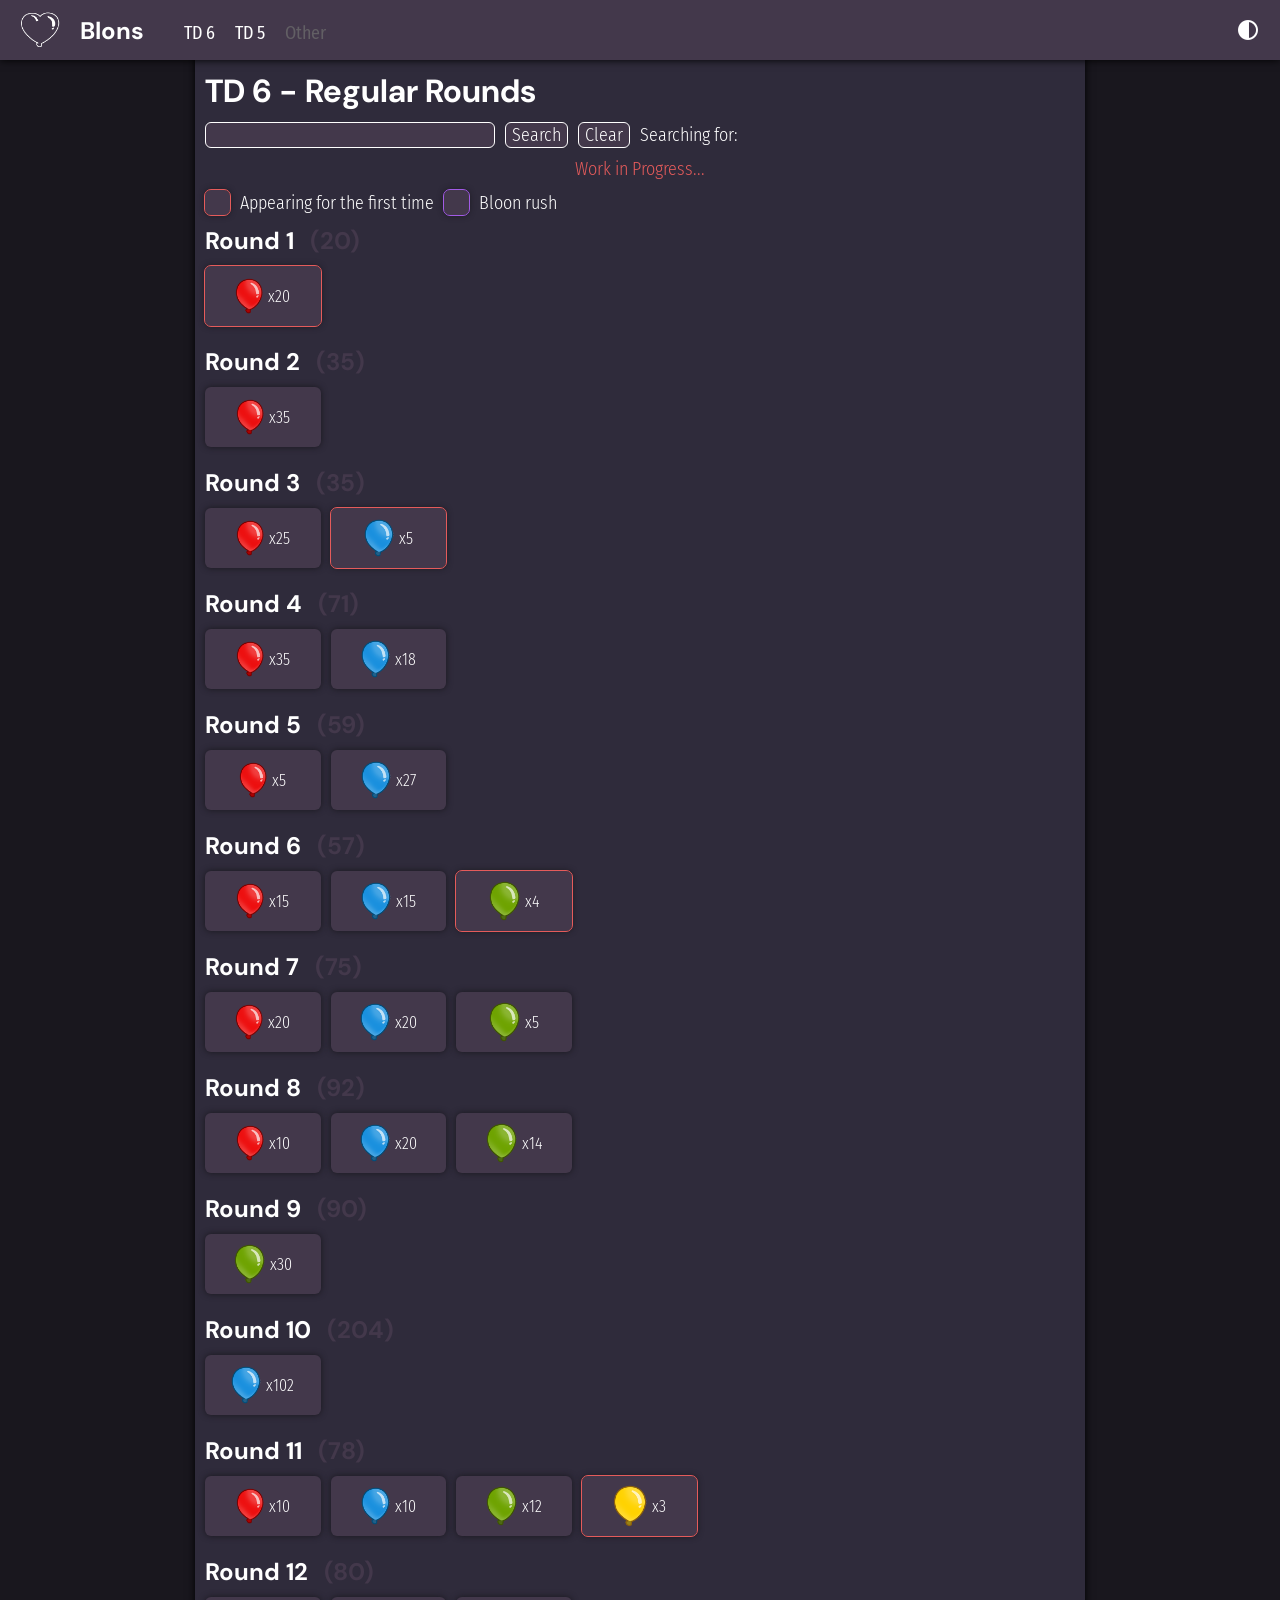
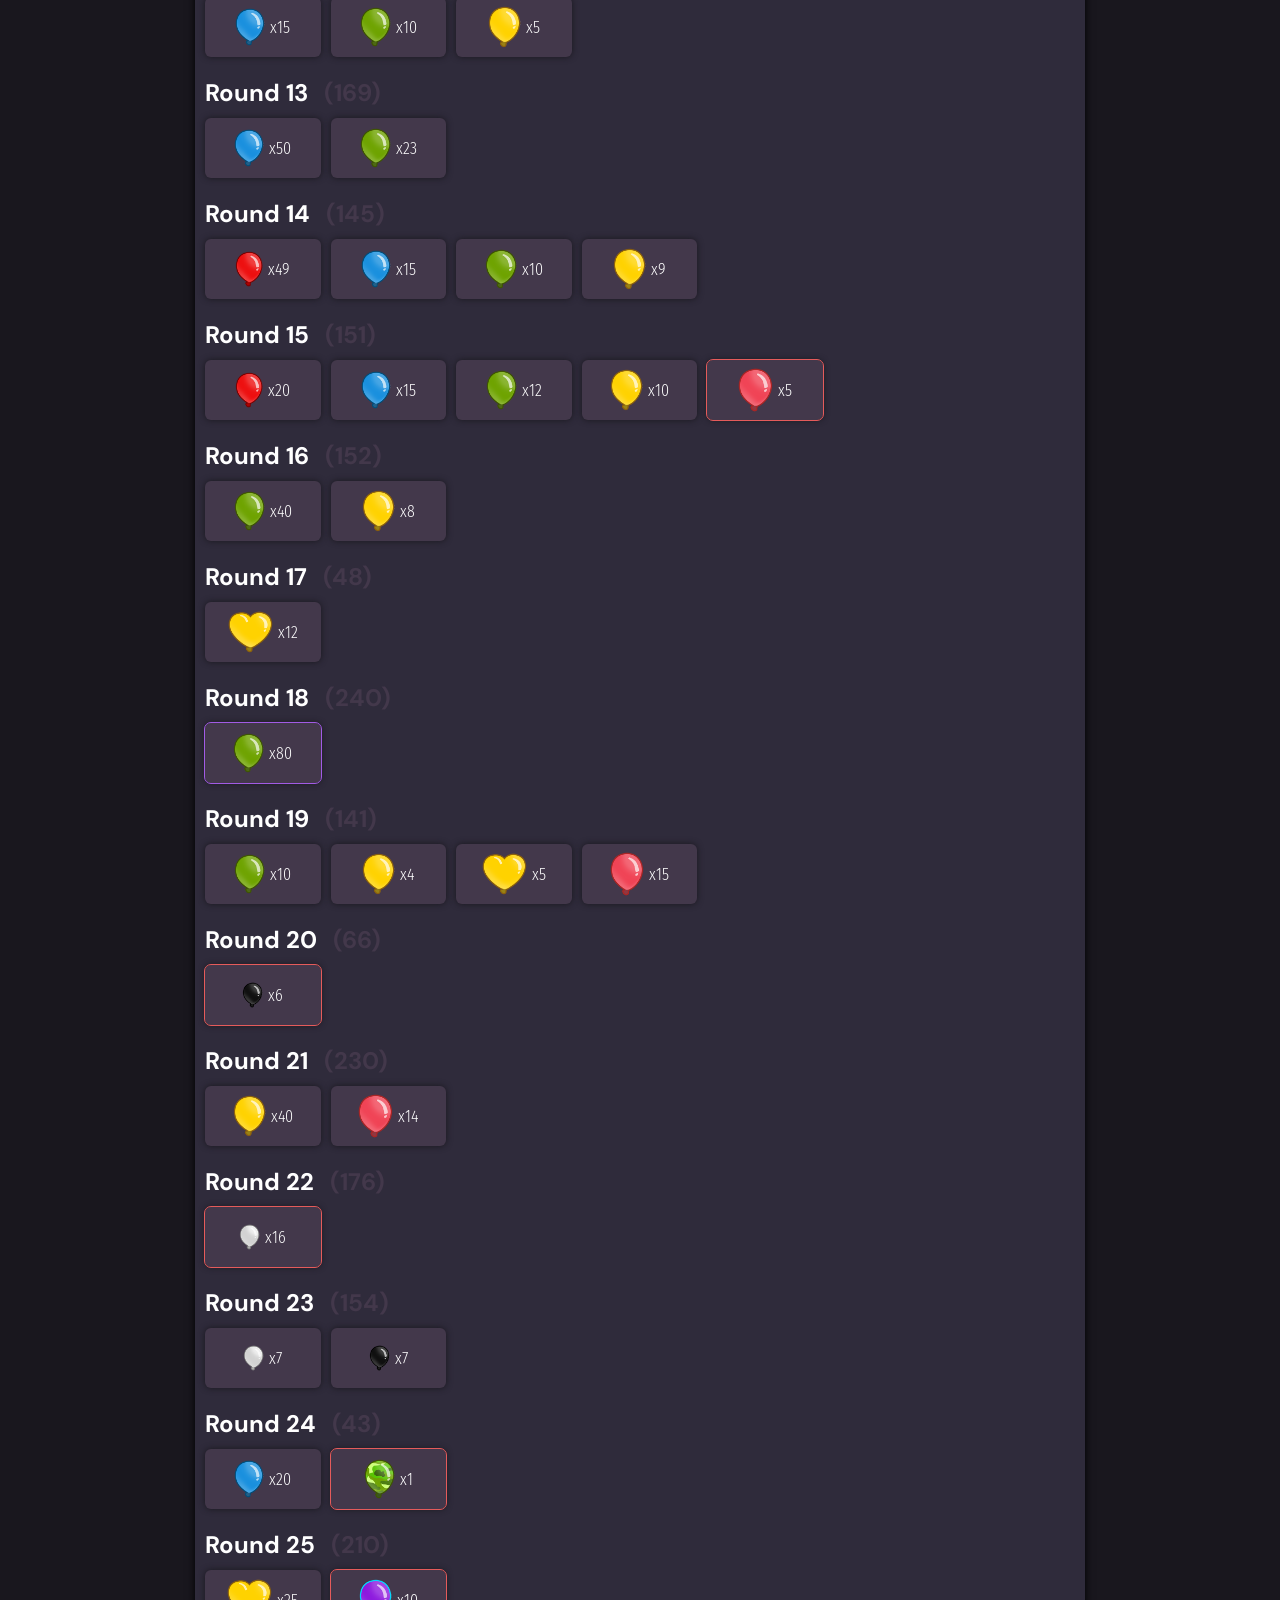
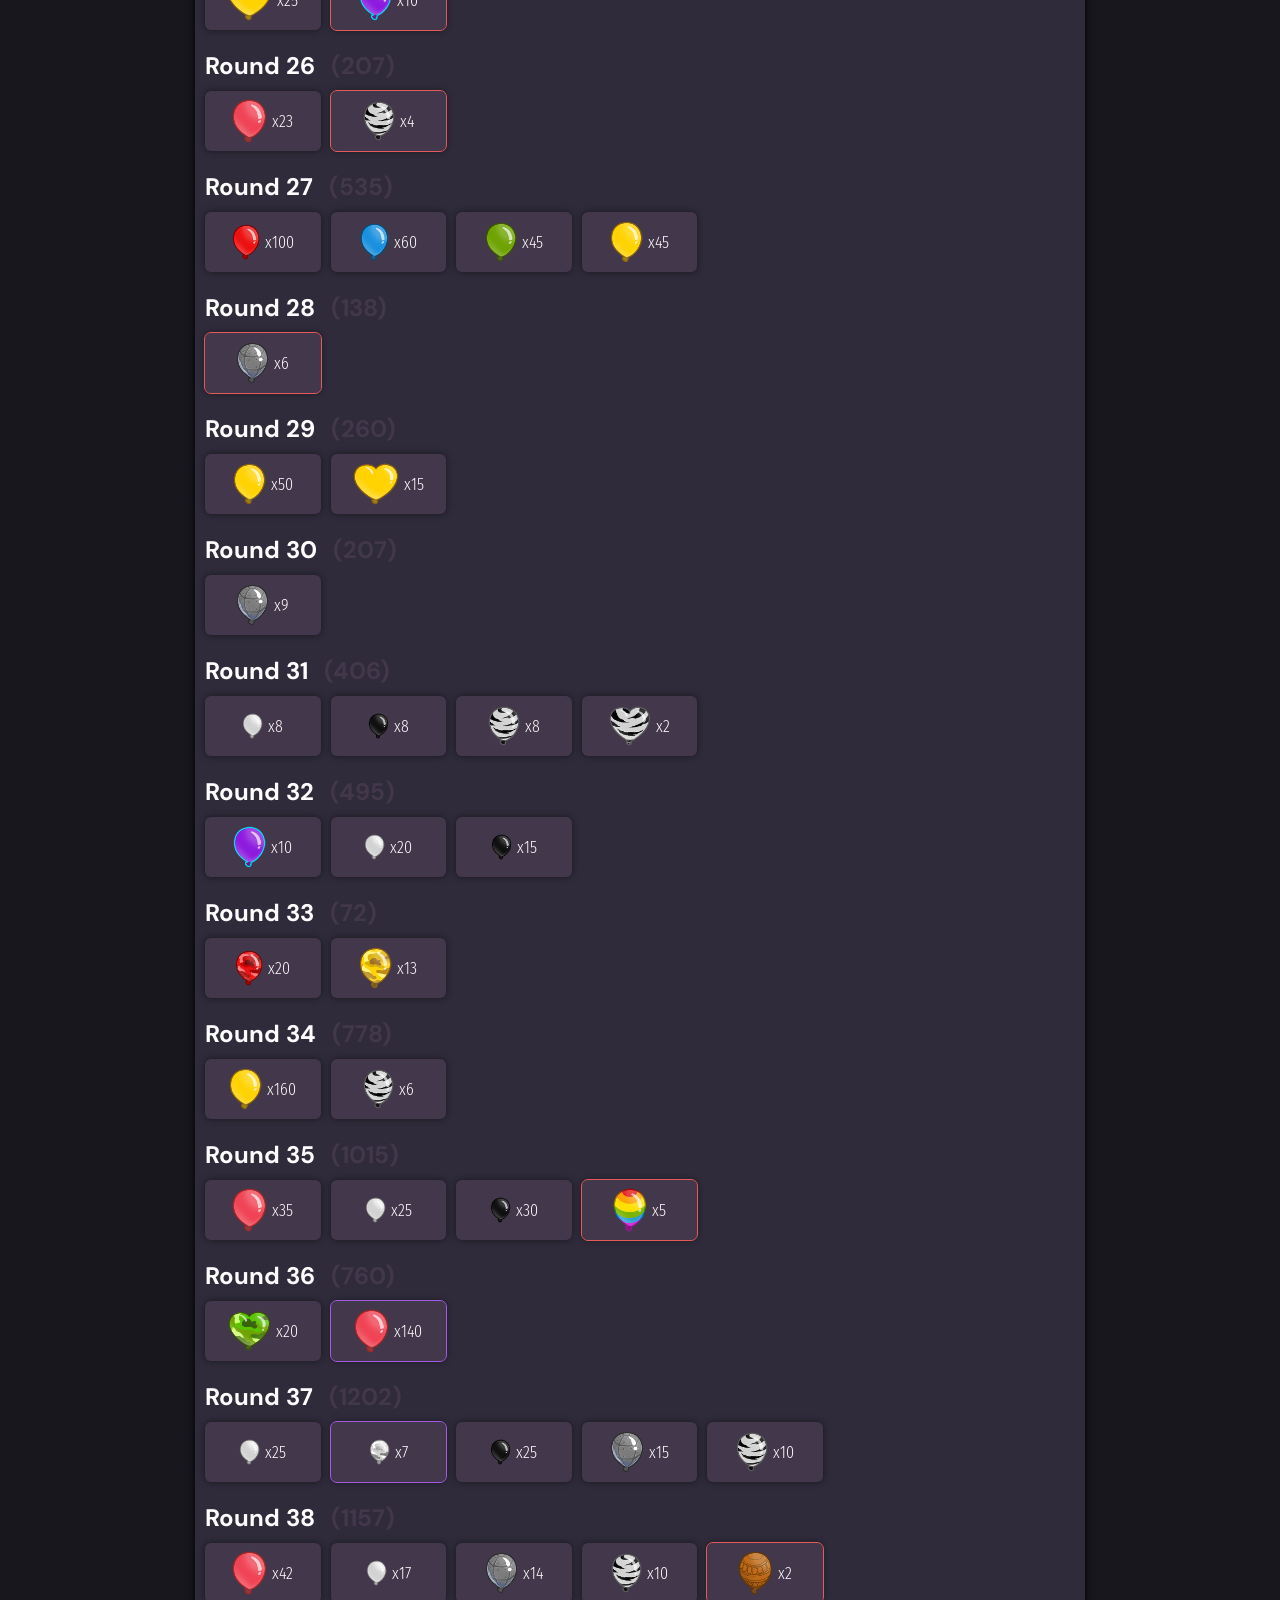
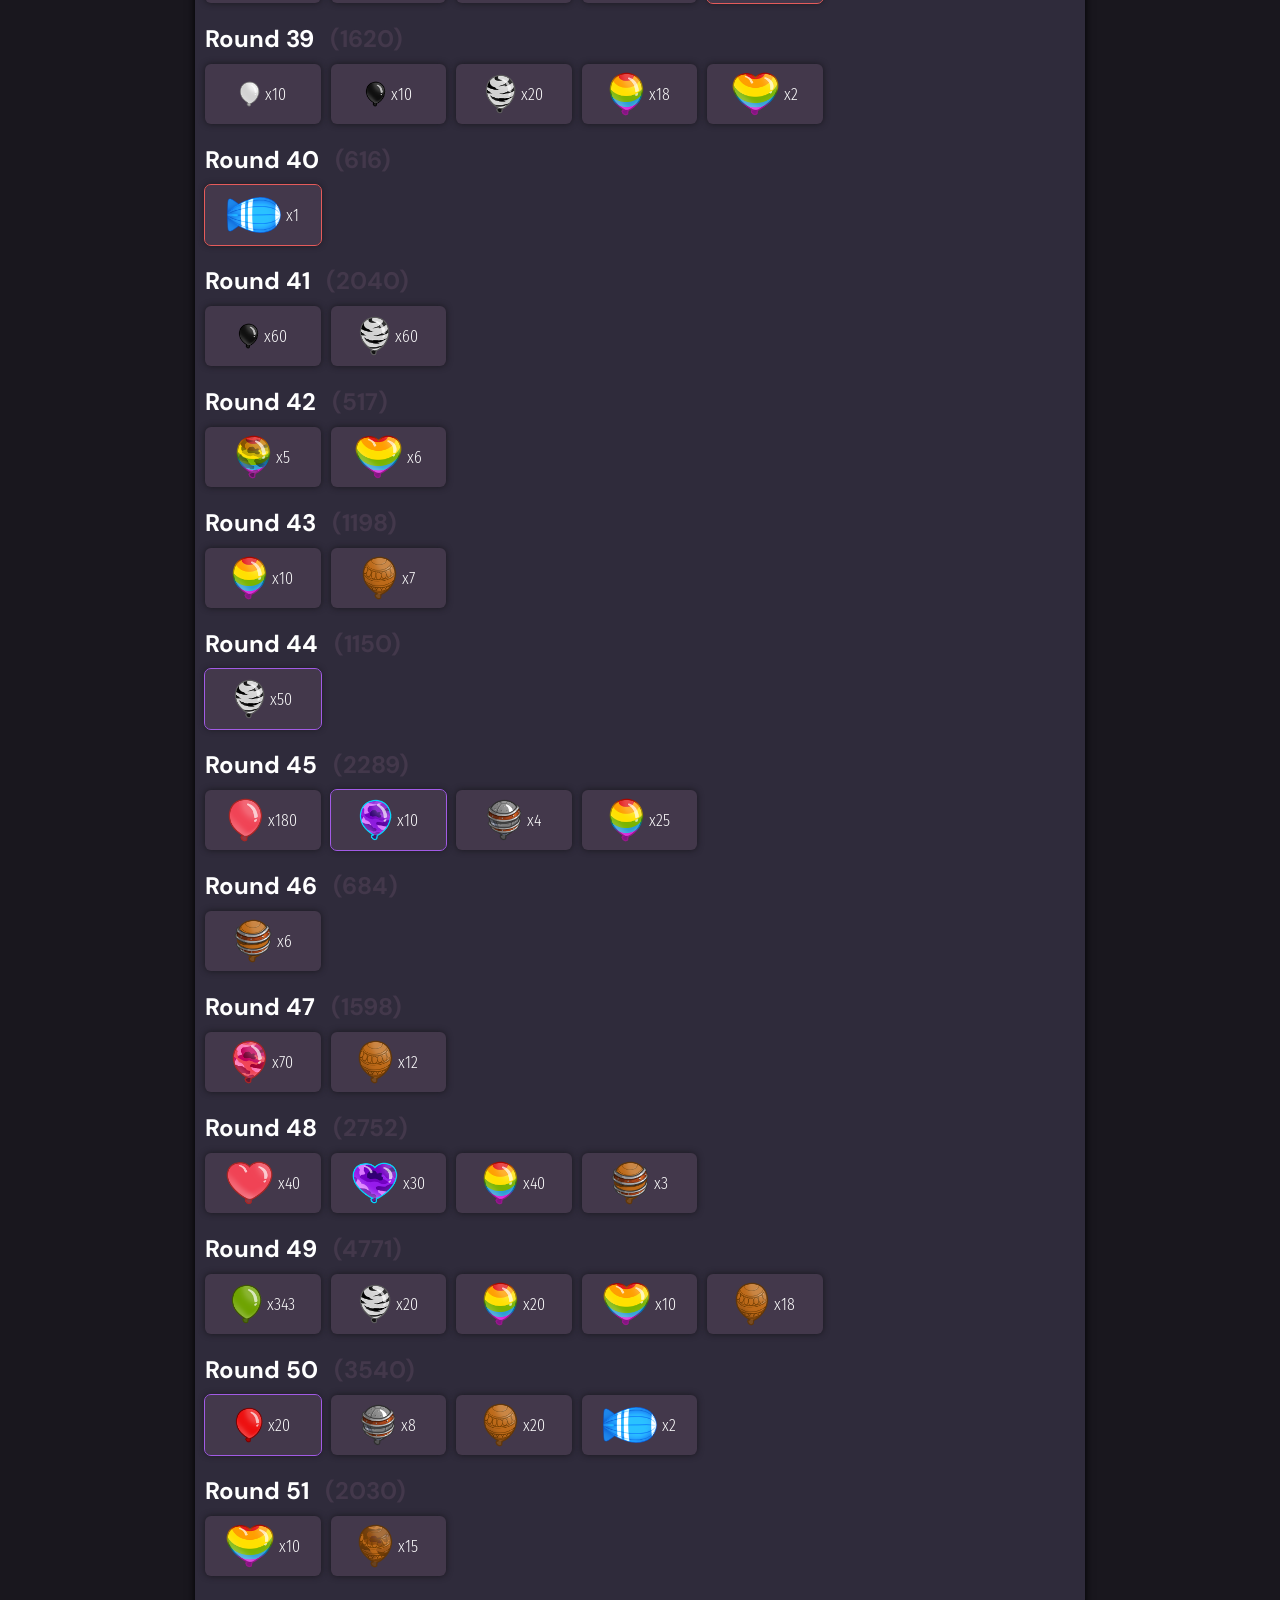
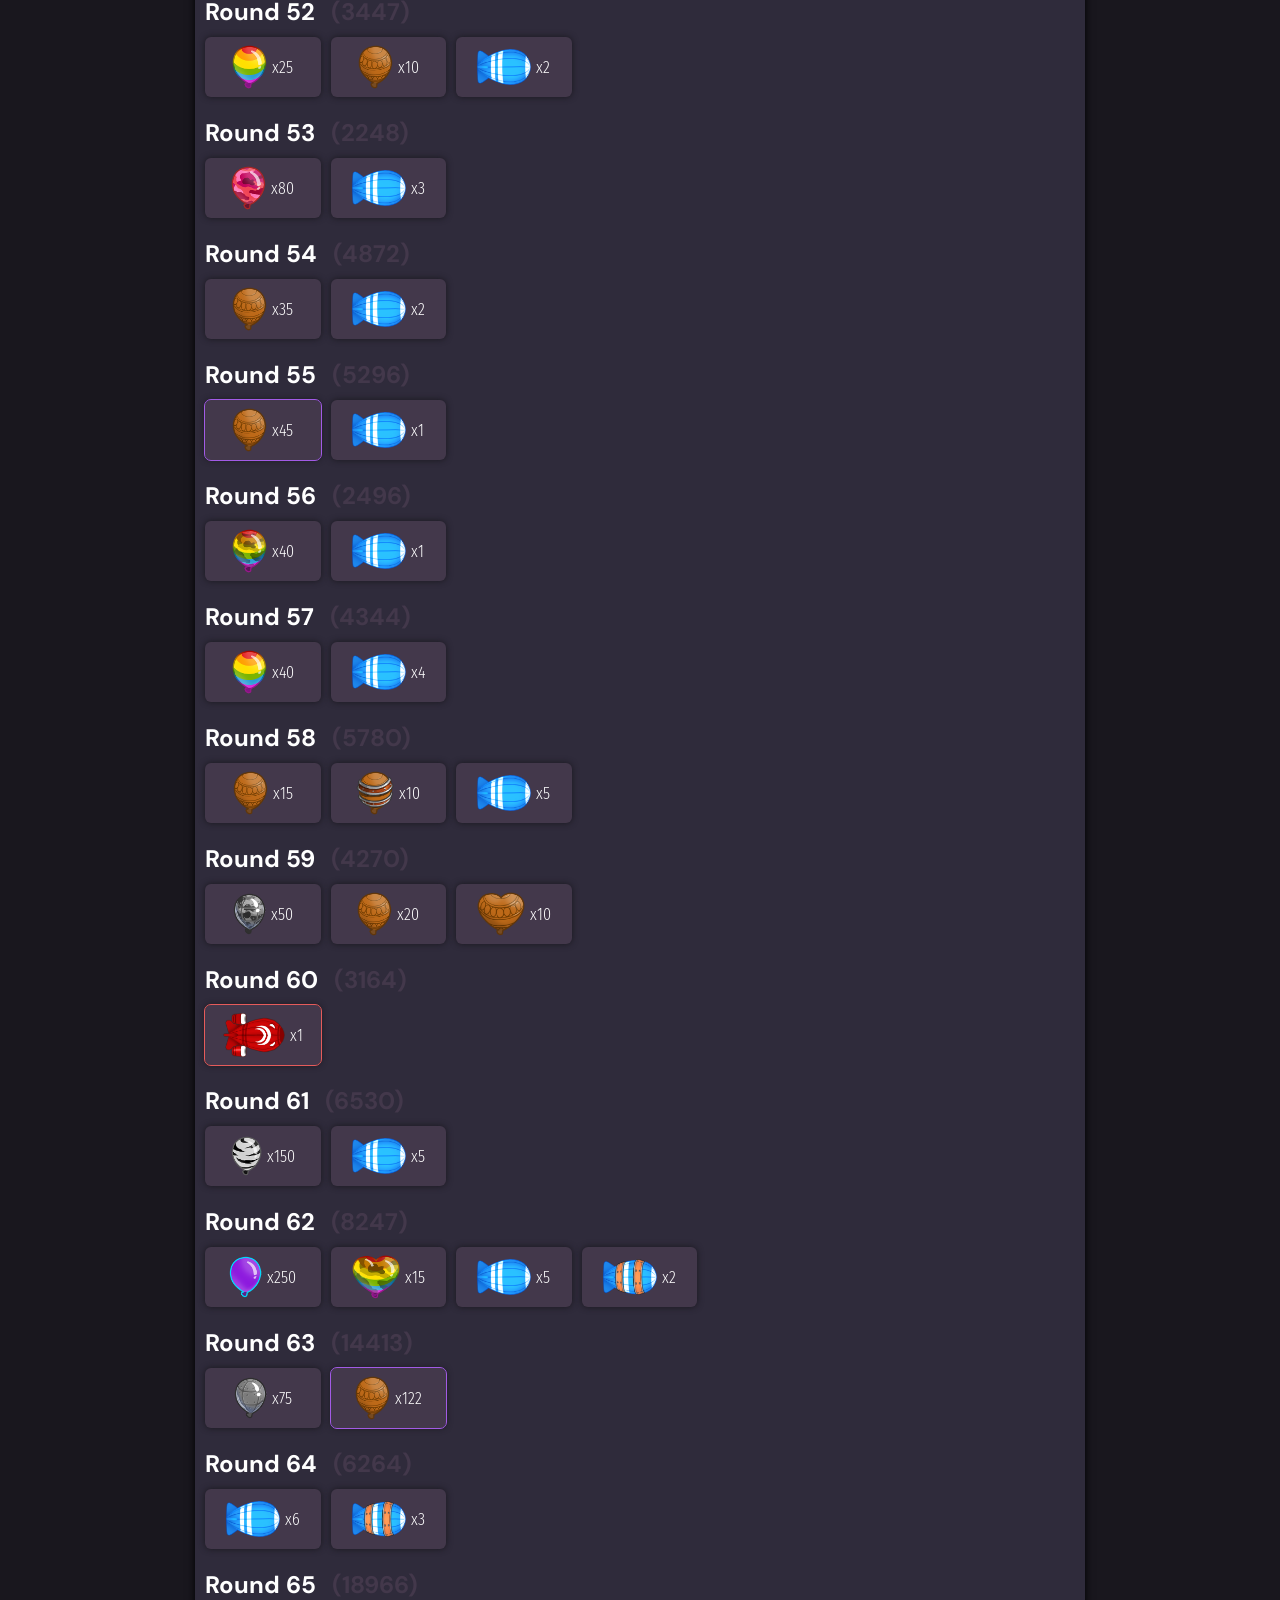
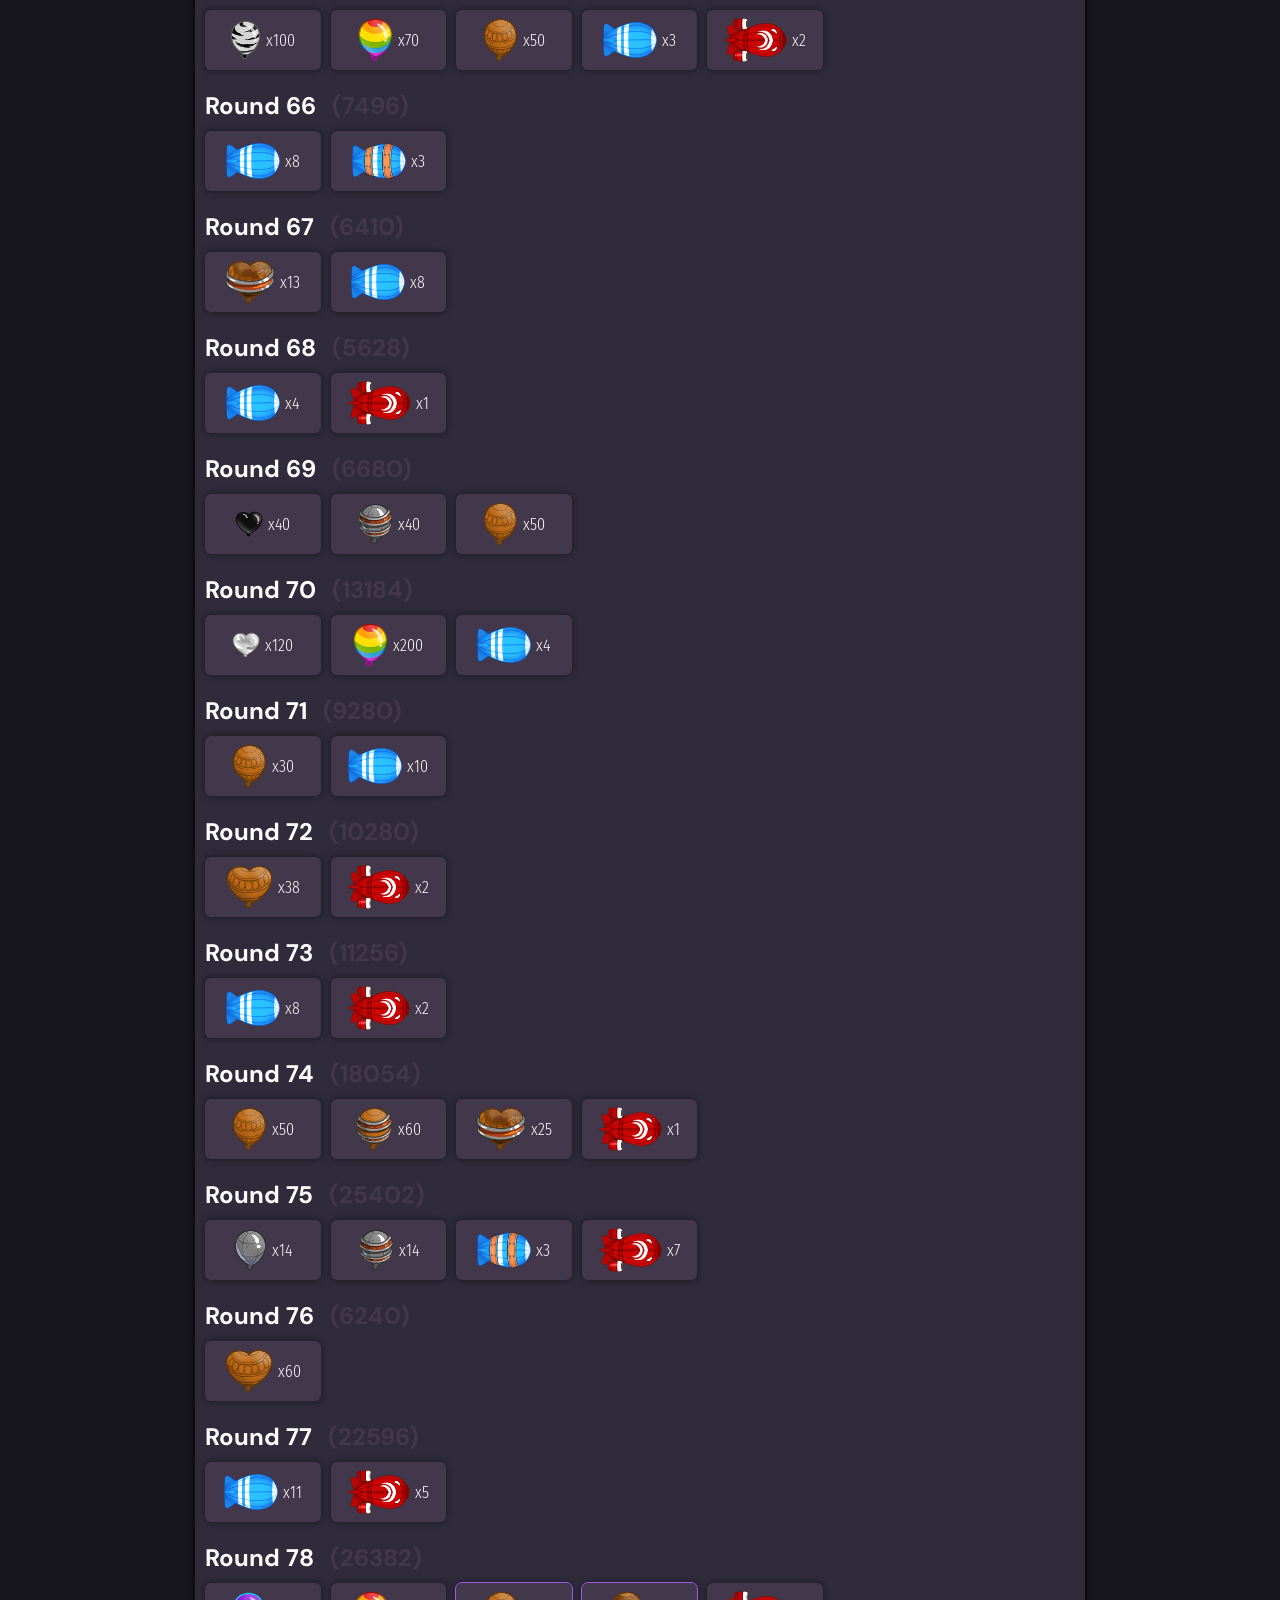
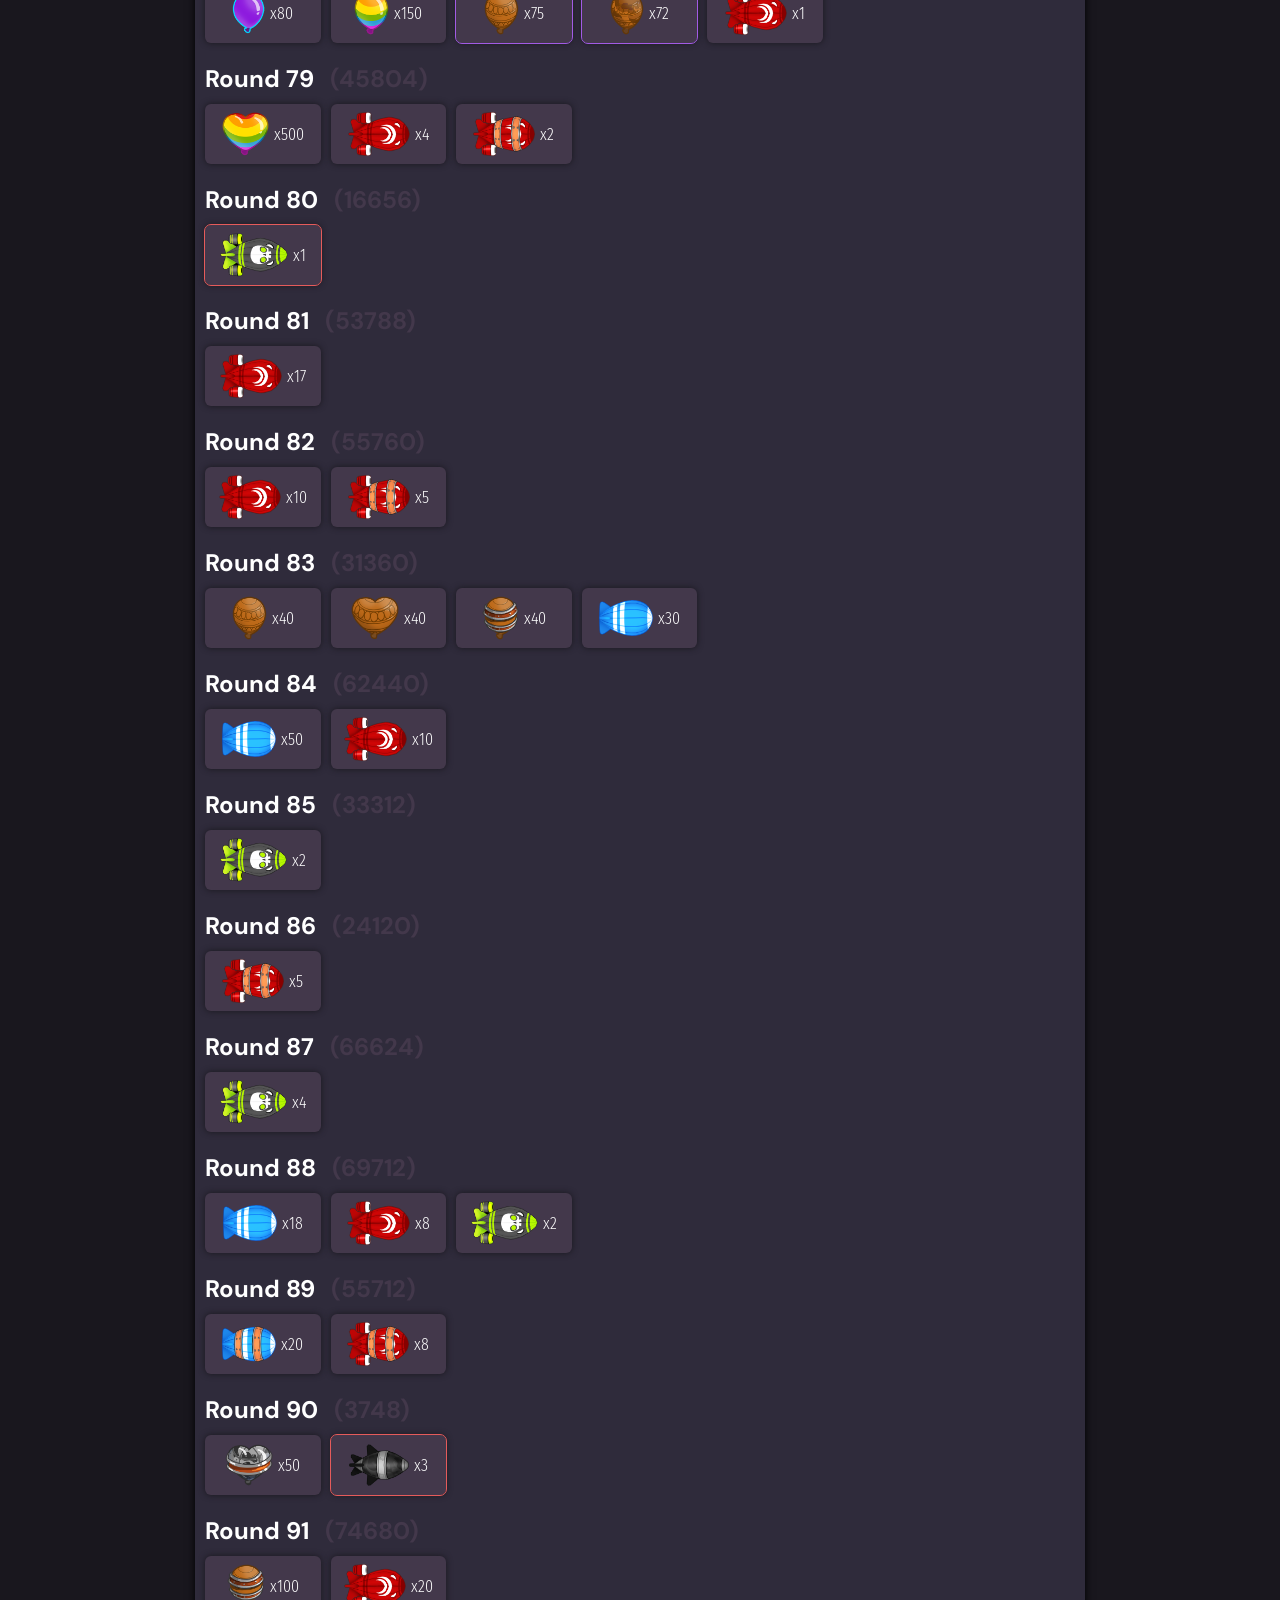
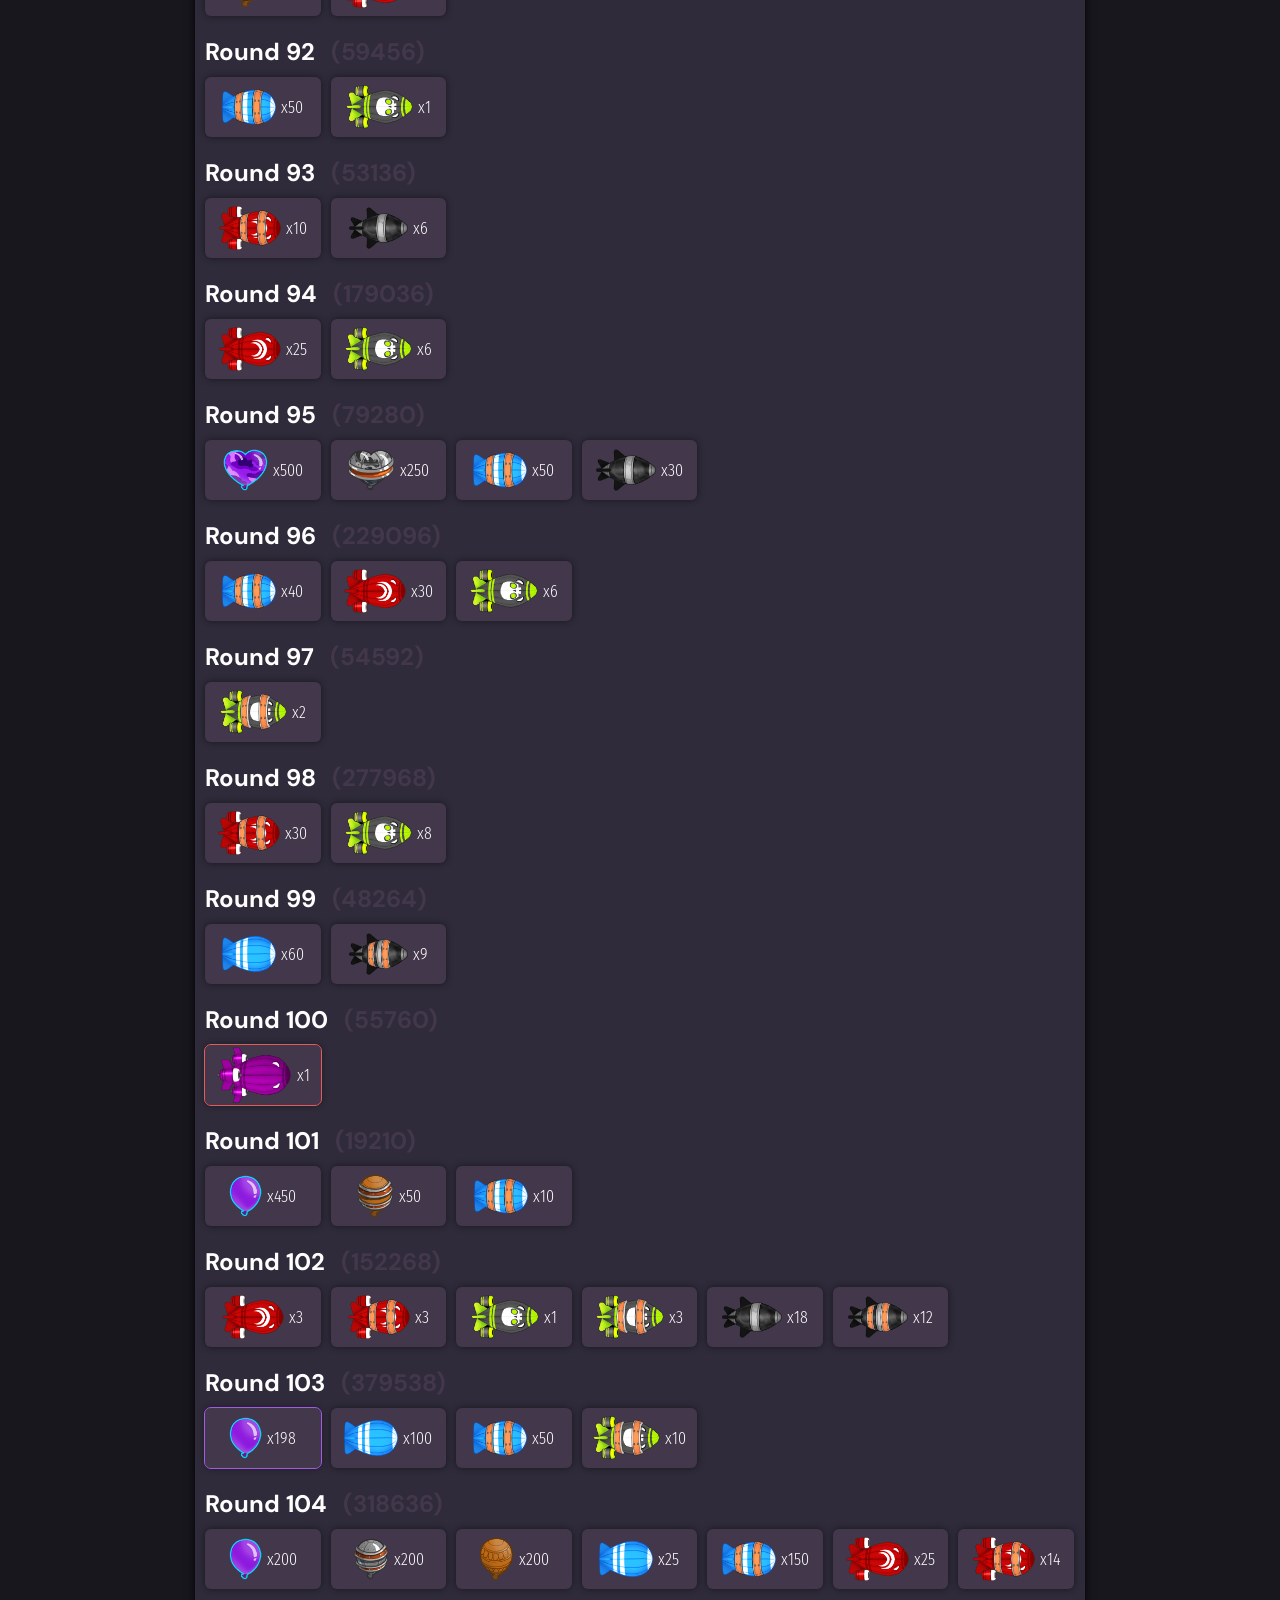
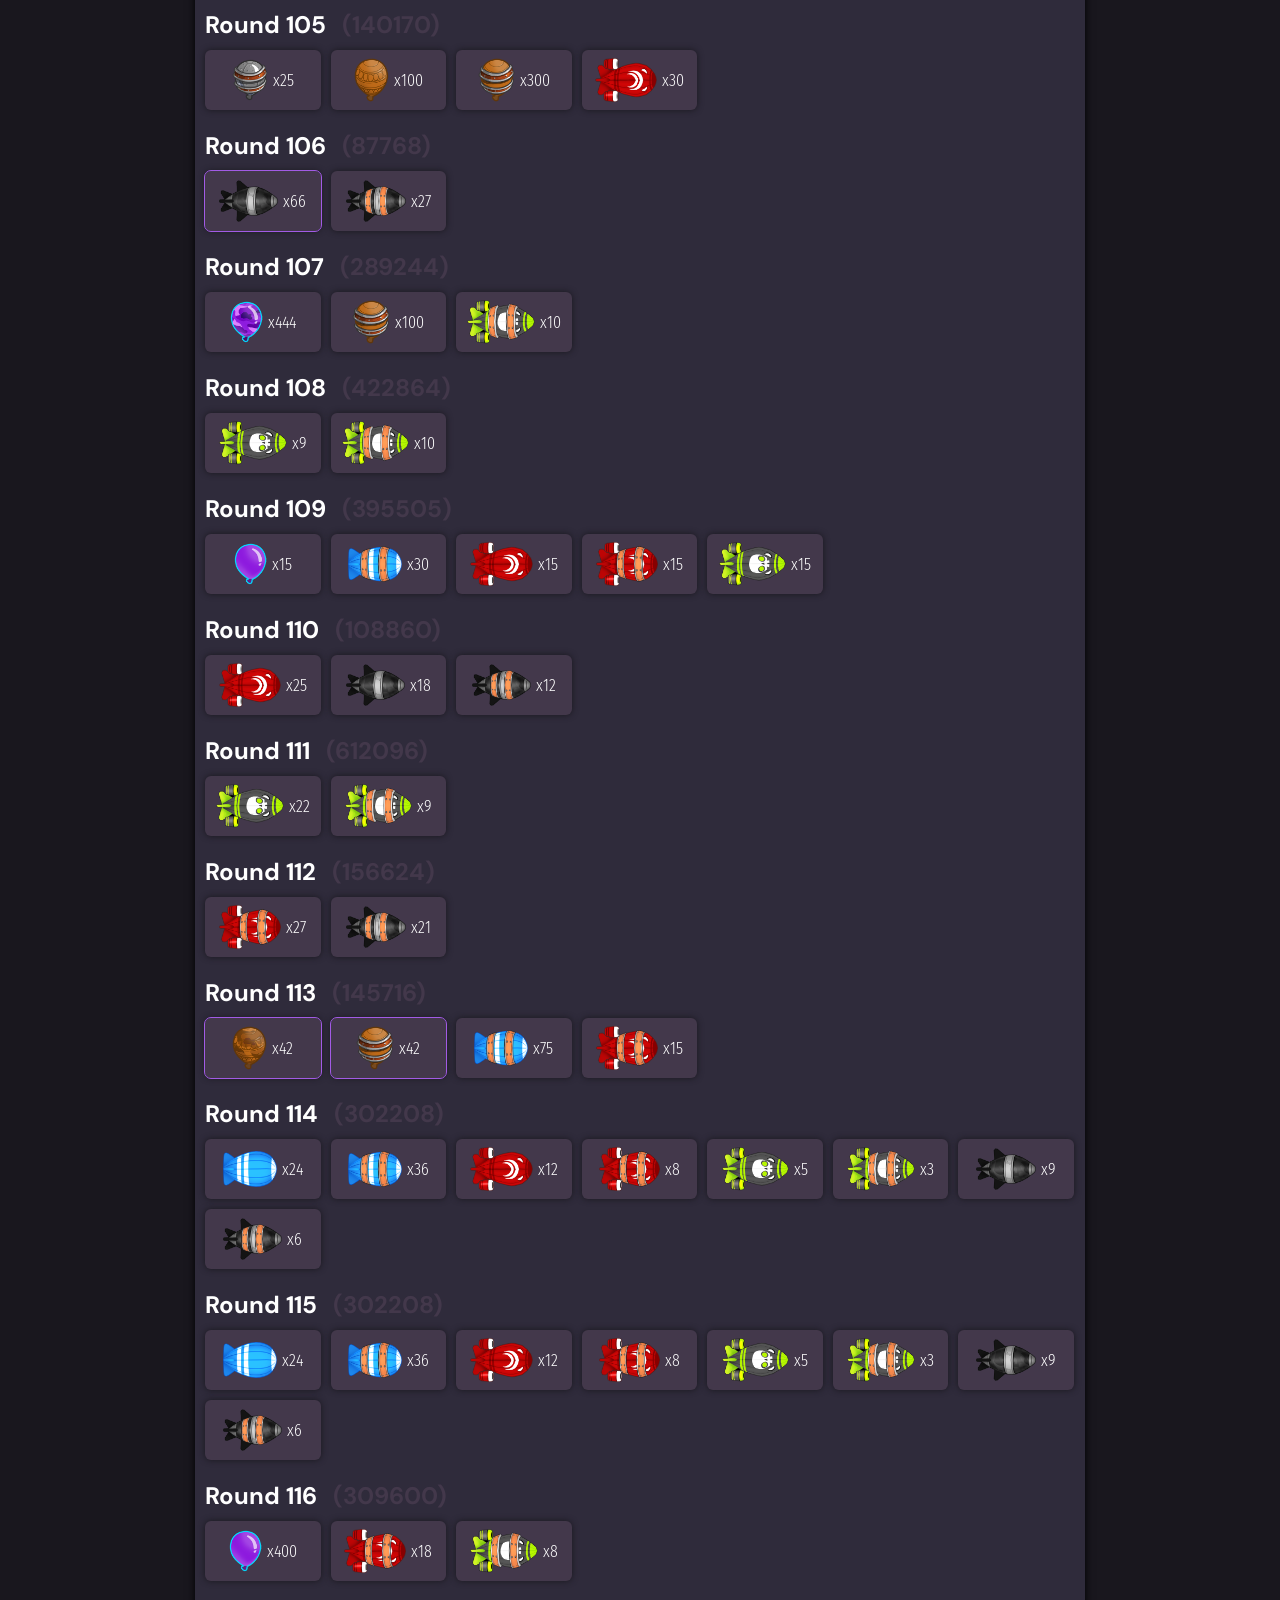
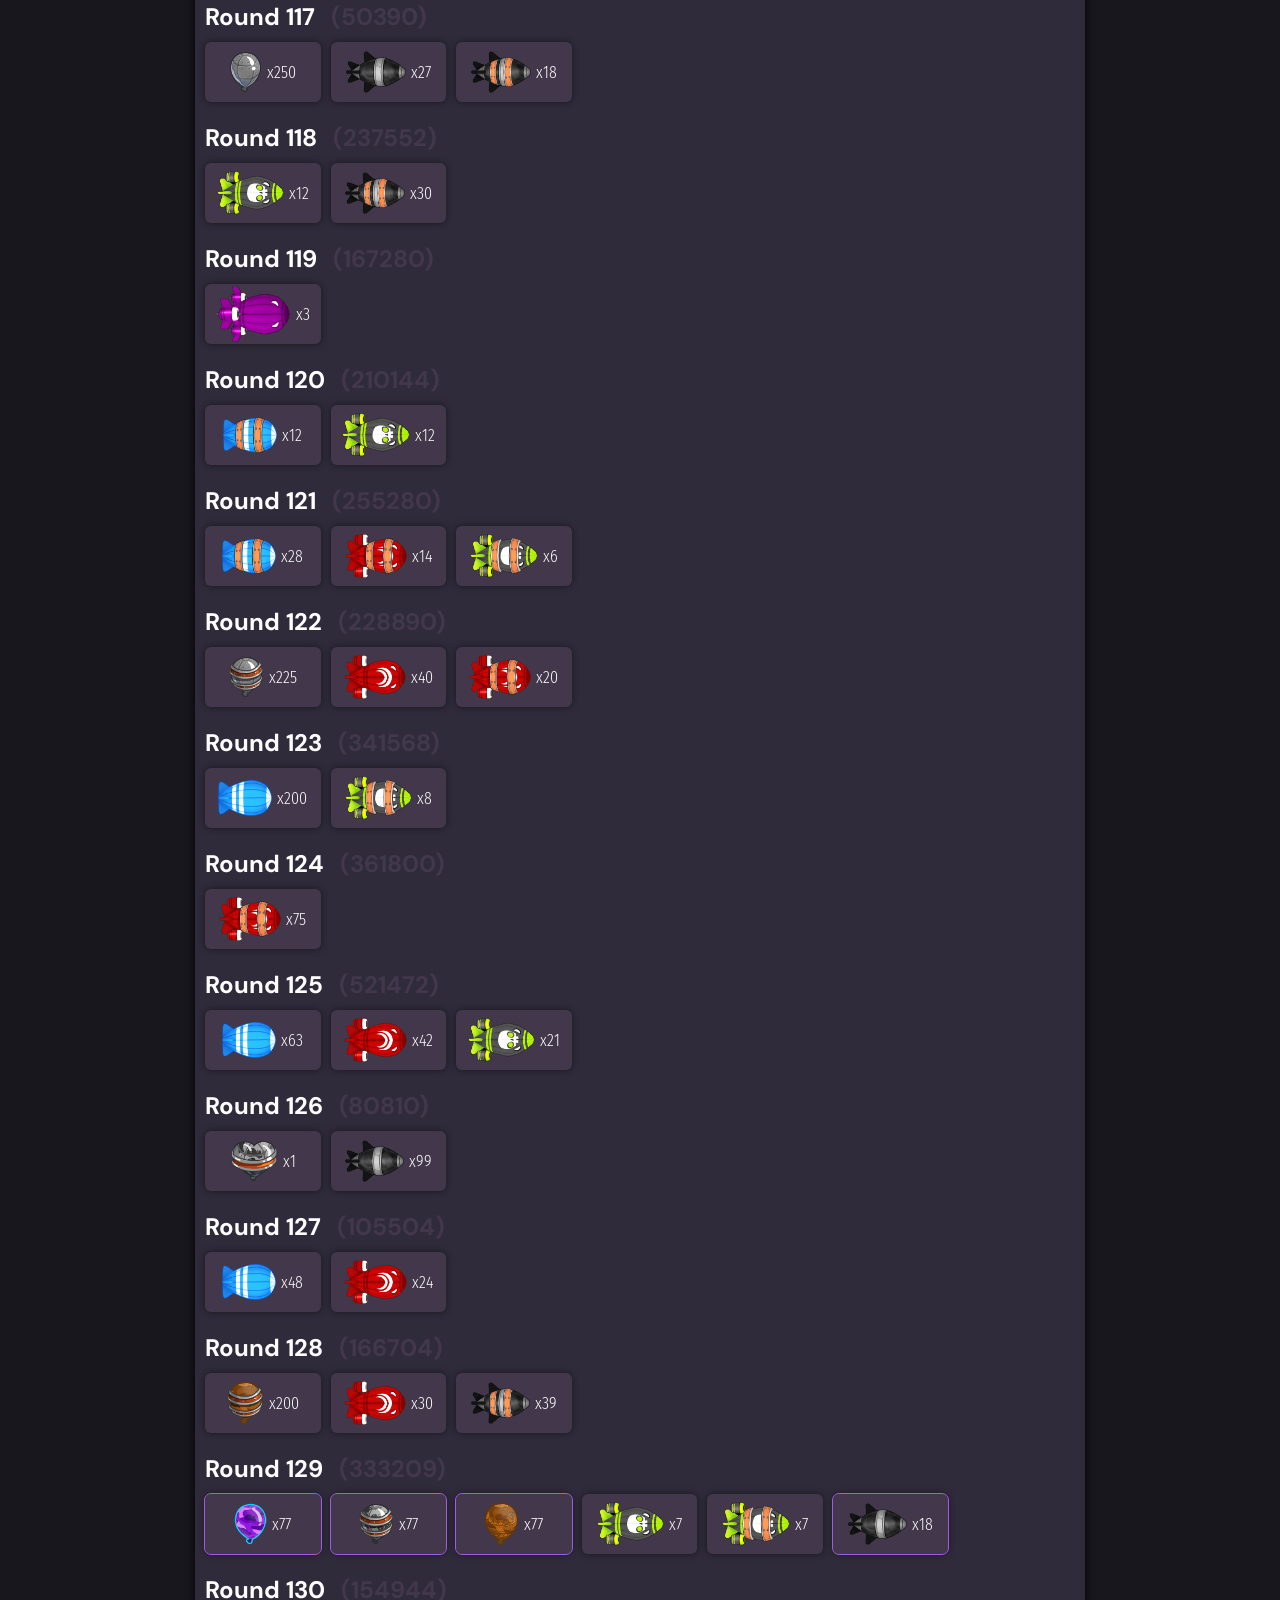
<file: td6/regular/index.html>
<!DOCTYPE html>
<html lang="en">
<head>
    <meta charset="UTF-8">
    <meta http-equiv="X-UA-Compatible" content="IE=edge">
    <meta name="viewport" content="width=device-width, initial-scale=1.0">
    <title>TD 6 Regular Rounds - Blons</title>
    <link rel="shortcut icon" href="/img/favicon.ico" type="image/x-icon">
    <link rel="stylesheet" href="/style.css">
    <link rel="preconnect" href="https://fonts.googleapis.com">
    <link rel="preconnect" href="https://fonts.gstatic.com" crossorigin>
    <link href="https://fonts.googleapis.com/css2?family=DM+Sans:wght@400;700&family=Fira+Mono&family=Fira+Sans+Condensed:wght@300&display=swap" rel="stylesheet">
    <link href="https://fonts.googleapis.com/icon?family=Material+Icons+Round" rel="stylesheet">
</head>
<body class="dark">
    <nav>
        <a href="/" id="logo">Title Logo</a>
        <a href="/" id="title">Blons</a>
        <a id="separator" class="navbar" href="/td6">TD 6</a>
        <a class="navbar" href="/td5">TD 5</a>
        <a class="navbar locked">Other</a>
        <a id="themebutton" class="navbar theme">
            <span id="themeicon" class="material-icons-round">
                contrast
            </span>
        </a>
    </nav>
    <div id="overlay" class="hideselector">
        <div id="themeselector">
            <h2 id="themetitle">Themes</h2>
            <div>
                <button id="darktheme">
                    <div class="display">
                        <div class="mininav"></div>
                        <div class="minimain">
                            <div class="minitext"></div>
                        </div>
                    </div>
                    Dark
                </button>
                <button id="lighttheme">
                    <div class="display">
                        <div class="mininav"></div>
                        <div class="minimain">
                            <div class="minitext"></div>
                        </div>
                    </div>
                    Light
                </button>
                <button id="contrasttheme">
                    <div class="display">
                        <div class="mininav"></div>
                        <div class="minimain">
                            <div class="minitext"></div>
                        </div>
                    </div>
                    High contrast
                </button>
                <button id="carbontheme">
                    <div class="display">
                        <div class="mininav"></div>
                        <div class="minimain">
                            <div class="minitext"></div>
                        </div>
                    </div>
                    Carbon
                </button>
                <button id="foresttheme">
                    <div class="display">
                        <div class="mininav"></div>
                        <div class="minimain">
                            <div class="minitext"></div>
                        </div>
                    </div>
                    <p>Everforest <a href="https://github.com/sainnhe/everforest">?</a></p>
                </button>
                <button id="nordtheme">
                    <div class="display">
                        <div class="mininav"></div>
                        <div class="minimain">
                            <div class="minitext"></div>
                        </div>
                    </div>
                    <p>Nord <a href="https://www.nordtheme.com/">?</a></p>
                </button>
                <button id="mothershiptheme" style="display: none;">
                    <div class="display">
                        <div class="mininav"></div>
                        <div class="minimain">
                            <div class="minitext"></div>
                        </div>
                    </div>
                    Mothership
                </button>
            </div>
            <button id="closemenu">
                Close menu
            </button>
        </div>
    </div>
    <script src="/dark.js"></script>
    <main>
        <h1>TD 6 - Regular Rounds</h1>
        <div id="searchdiv" class="help">
            <input type="text" id="searchbox">
            <button id="searchbutton" onclick="search()">Search</button>
            <button id="resetbutton" onclick="reset()">Clear</button>
            <span id="currentsearchkeys">Searching for:</span>
            <span style="text-align: center; width: 100%; animation: color-rotate 3s linear 0ms infinite; color: #E55B5B;">Work in Progress...</span>
        </div>
        <div class="help">
            <span class="dot first"></span> Appearing for the first time
            <span class="dot rush"></span> Bloon rush
        </div>
        <h2>Round 1 <span class="detail">(20)</span></h2>
        <div class="list">
            <div class="item red x20 first"></div>
        </div>
        <h2>Round 2 <span class="detail">(35)</span></h2>
        <div class="list">
            <div class="item red x35"></div>
        </div>
        <h2>Round 3 <span class="detail">(35)</span></h2>
        <div class="list">
            <div class="item red x25"></div>
            <div class="item blue x5 first"></div>
        </div>
        <h2>Round 4 <span class="detail">(71)</span></h2>
        <div class="list">
            <div class="item red x35"></div>
            <div class="item blue x18"></div>
        </div>
        <h2>Round 5 <span class="detail">(59)</span></h2>
        <div class="list">
            <div class="item red x5"></div>
            <div class="item blue x27"></div>
        </div>
        <h2>Round 6 <span class="detail">(57)</span></h2>
        <div class="list">
            <div class="item red x15"></div>
            <div class="item blue x15"></div>
            <div class="item green x4 first"></div>
        </div>
        <h2>Round 7 <span class="detail">(75)</span></h2>
        <div class="list">
            <div class="item red x20"></div>
            <div class="item blue x20"></div>
            <div class="item green x5"></div>
        </div>
        <h2>Round 8 <span class="detail">(92)</span></h2>
        <div class="list">
            <div class="item red x10"></div>
            <div class="item blue x20"></div>
            <div class="item green x14"></div>
        </div>
        <h2>Round 9 <span class="detail">(90)</span></h2>
        <div class="list">
            <div class="item green x30"></div>
        </div>
        <h2>Round 10 <span class="detail">(204)</span></h2>
        <div class="list">
            <div class="item blue x102"></div>
        </div>
        <h2>Round 11 <span class="detail">(78)</span></h2>
        <div class="list">
            <div class="item red x10"></div>
            <div class="item blue x10"></div>
            <div class="item green x12"></div>
            <div class="item yellow x3 first"></div>
        </div>
        <h2>Round 12 <span class="detail">(80)</span></h2>
        <div class="list">
            <div class="item blue x15"></div>
            <div class="item green x10"></div>
            <div class="item yellow x5"></div>
        </div>
        <h2>Round 13 <span class="detail">(169)</span></h2>
        <div class="list">
            <div class="item blue x50"></div>
            <div class="item green x23"></div>
        </div>
        <h2>Round 14 <span class="detail">(145)</span></h2>
        <div class="list">
            <div class="item red x49"></div>
            <div class="item blue x15"></div>
            <div class="item green x10"></div>
            <div class="item yellow x9"></div>
        </div>
        <h2>Round 15 <span class="detail">(151)</span></h2>
        <div class="list">
            <div class="item red x20"></div>
            <div class="item blue x15"></div>
            <div class="item green x12"></div>
            <div class="item yellow x10"></div>
            <div class="item pink x5 first"></div>
        </div>
        <h2>Round 16 <span class="detail">(152)</span></h2>
        <div class="list">
            <div class="item green x40"></div>
            <div class="item yellow x8"></div>
        </div>
        <h2>Round 17 <span class="detail">(48)</span></h2>
        <div class="list">
            <div class="item yellow x12 heart"></div>
        </div>
        <h2>Round 18 <span class="detail">(240)</span></h2>
        <div class="list">
            <div class="item green x80 rush"></div>
        </div>
        <h2>Round 19 <span class="detail">(141)</span></h2>
        <div class="list">
            <div class="item green x10"></div>
            <div class="item yellow x4"></div>
            <div class="item yellow x5 heart"></div>
            <div class="item pink x15"></div>
        </div>
        <h2>Round 20 <span class="detail">(66)</span></h2>
        <div class="list">
            <div class="item black x6 first"></div>
        </div>
        <h2>Round 21 <span class="detail">(230)</span></h2>
        <div class="list">
            <div class="item yellow x40"></div>
            <div class="item pink x14"></div>
        </div>
        <h2>Round 22 <span class="detail">(176)</span></h2>
        <div class="list">
            <div class="item white x16 first"></div>
        </div>
        <h2>Round 23 <span class="detail">(154)</span></h2>
        <div class="list">
            <div class="item white x7"></div>
            <div class="item black x7"></div>
        </div>
        <h2>Round 24 <span class="detail">(43)</span></h2>
        <div class="list">
            <div class="item blue x20"></div>
            <div class="item green x1 camo first"></div>
        </div>
        <h2>Round 25 <span class="detail">(210)</span></h2>
        <div class="list">
            <div class="item yellow x25 heart"></div>
            <div class="item purple x10 first"></div>
        </div>
        <h2>Round 26 <span class="detail">(207)</span></h2>
        <div class="list">
            <div class="item pink x23"></div>
            <div class="item zebra x4 first"></div>
        </div>
        <h2>Round 27 <span class="detail">(535)</span></h2>
        <div class="list">
            <div class="item red x100"></div>
            <div class="item blue x60"></div>
            <div class="item green x45"></div>
            <div class="item yellow x45"></div>
        </div>
        <h2>Round 28 <span class="detail">(138)</span></h2>
        <div class="list">
            <div class="item lead x6 first"></div>
        </div>
        <h2>Round 29 <span class="detail">(260)</span></h2>
        <div class="list">
            <div class="item yellow x50"></div>
            <div class="item yellow x15 heart"></div>
        </div>
        <h2>Round 30 <span class="detail">(207)</span></h2>
        <div class="list">
            <div class="item lead x9"></div>
        </div>
        <h2>Round 31 <span class="detail">(406)</span></h2>
        <div class="list">
            <div class="item white x8"></div>
            <div class="item black x8"></div>
            <div class="item zebra x8"></div>
            <div class="item zebra x2 heart"></div>
        </div>
        <h2>Round 32 <span class="detail">(495)</span></h2>
        <div class="list">
            <div class="item purple x10"></div>
            <div class="item white x20"></div>
            <div class="item black x15"></div>
        </div>
        <h2>Round 33 <span class="detail">(72)</span></h2>
        <div class="list">
            <div class="item red x20 camo"></div>
            <div class="item yellow x13 camo"></div>
        </div>
        <h2>Round 34 <span class="detail">(778)</span></h2>
        <div class="list">
            <div class="item yellow x160"></div>
            <div class="item zebra x6"></div>
        </div>
        <h2>Round 35 <span class="detail">(1015)</span></h2>
        <div class="list">
            <div class="item pink x35"></div>
            <div class="item white x25"></div>
            <div class="item black x30"></div>
            <div class="item rainbow x5 first"></div>
        </div>
        <h2>Round 36 <span class="detail">(760)</span></h2>
        <div class="list">
            <div class="item green x20 camo heart"></div>
            <div class="item pink x140 rush"></div>
        </div>
        <h2>Round 37 <span class="detail">(1202)</span></h2>
        <div class="list">
            <div class="item white x25"></div>
            <div class="item white x7 camo rush"></div>
            <div class="item black x25"></div>
            <div class="item lead x15"></div>
            <div class="item zebra x10"></div>
        </div>
        <h2>Round 38 <span class="detail">(1157)</span></h2>
        <div class="list">
            <div class="item pink x42"></div>
            <div class="item white x17"></div>
            <div class="item lead x14"></div>
            <div class="item zebra x10"></div>
            <div class="item ceramic x2 first"></div>
        </div>
        <h2>Round 39 <span class="detail">(1620)</span></h2>
        <div class="list">
            <div class="item white x10"></div>
            <div class="item black x10"></div>
            <div class="item zebra x20"></div>
            <div class="item rainbow x18"></div>
            <div class="item rainbow x2 heart"></div>
        </div>
        <h2>Round 40 <span class="detail">(616)</span></h2>
        <div class="list">
            <div class="item moab x1 first"></div>
        </div>
        <h2>Round 41 <span class="detail">(2040)</span></h2>
        <div class="list">
            <div class="item black x60"></div>
            <div class="item zebra x60"></div>
        </div>
        <h2>Round 42 <span class="detail">(517)</span></h2>
        <div class="list">
            <div class="item rainbow x5 camo"></div>
            <div class="item rainbow x6 heart"></div>
        </div>
        <h2>Round 43 <span class="detail">(1198)</span></h2>
        <div class="list">
            <div class="item rainbow x10"></div>
            <div class="item ceramic x7"></div>
        </div>
        <h2>Round 44 <span class="detail">(1150)</span></h2>
        <div class="list">
            <div class="item zebra x50 rush"></div>
        </div>
        <h2>Round 45 <span class="detail">(2289)</span></h2>
        <div class="list">
            <div class="item pink x180"></div>
            <div class="item purple x10 camo rush"></div>
            <div class="item lead x4 fortified"></div>
            <div class="item rainbow x25"></div>
        </div>
        <h2>Round 46 <span class="detail">(684)</span></h2>
        <div class="list">
            <div class="item ceramic x6 fortified"></div>
        </div>
        <h2>Round 47 <span class="detail">(1598)</span></h2>
        <div class="list">
            <div class="item pink x70 camo"></div>
            <div class="item ceramic x12"></div>
        </div>
        <h2>Round 48 <span class="detail">(2752)</span></h2>
        <div class="list">
            <div class="item pink x40 heart"></div>
            <div class="item purple x30 camo heart"></div>
            <div class="item rainbow x40"></div>
            <div class="item ceramic x3 fortified"></div>
        </div>
        <h2>Round 49 <span class="detail">(4771)</span></h2>
        <div class="list">
            <div class="item green x343"></div>
            <div class="item zebra x20"></div>
            <div class="item rainbow x20"></div>
            <div class="item rainbow x10 heart"></div>
            <div class="item ceramic x18"></div>
        </div>
        <h2>Round 50 <span class="detail">(3540)</span></h2>
        <div class="list">
            <div class="item red x20 rush"></div>
            <div class="item lead x8 fortified"></div>
            <div class="item ceramic x20"></div>
            <div class="item moab x2"></div>
        </div>
        <h2>Round 51 <span class="detail">(2030)</span></h2>
        <div class="list">
            <div class="item rainbow x10 heart"></div>
            <div class="item ceramic x15 camo"></div>
        </div>
        <h2>Round 52 <span class="detail">(3447)</span></h2>
        <div class="list">
            <div class="item rainbow x25"></div>
            <div class="item ceramic x10"></div>
            <div class="item moab x2"></div>
        </div>
        <h2>Round 53 <span class="detail">(2248)</span></h2>
        <div class="list">
            <div class="item pink x80 camo"></div>
            <div class="item moab x3"></div>
        </div>
        <h2>Round 54 <span class="detail">(4872)</span></h2>
        <div class="list">
            <div class="item ceramic x35"></div>
            <div class="item moab x2"></div>
        </div>
        <h2>Round 55 <span class="detail">(5296)</span></h2>
        <div class="list">
            <div class="item ceramic x45 rush"></div>
            <div class="item moab x1"></div>
        </div>
        <h2>Round 56 <span class="detail">(2496)</span></h2>
        <div class="list">
            <div class="item rainbow x40 camo"></div>
            <div class="item moab x1"></div>
        </div>
        <h2>Round 57 <span class="detail">(4344)</span></h2>
        <div class="list">
            <div class="item rainbow x40"></div>
            <div class="item moab x4"></div>
        </div>
        <h2>Round 58 <span class="detail">(5780)</span></h2>
        <div class="list">
            <div class="item ceramic x15"></div>
            <div class="item ceramic x10 fortified"></div>
            <div class="item moab x5"></div>
        </div>
        <h2>Round 59 <span class="detail">(4270)</span></h2>
        <div class="list">
            <div class="item lead x50 camo"></div>
            <div class="item ceramic x20"></div>
            <div class="item ceramic x10 heart"></div>
        </div>
        <h2>Round 60 <span class="detail">(3164)</span></h2>
        <div class="list">
            <div class="item bfb x1 first"></div>
        </div>
        <h2>Round 61 <span class="detail">(6530)</span></h2>
        <div class="list">
            <div class="item zebra x150"></div>
            <div class="item moab x5"></div>
        </div>
        <h2>Round 62 <span class="detail">(8247)</span></h2>
        <div class="list">
            <div class="item purple x250"></div>
            <div class="item rainbow x15 camo heart"></div>
            <div class="item moab x5"></div>
            <div class="item moab x2 fortified"></div>
        </div>
        <h2>Round 63 <span class="detail">(14413)</span></h2>
        <div class="list">
            <div class="item lead x75"></div>
            <div class="item ceramic x122 rush"></div>
        </div>
        <h2>Round 64 <span class="detail">(6264)</span></h2>
        <div class="list">
            <div class="item moab x6"></div>
            <div class="item moab x3 fortified"></div>
        </div>
        <h2>Round 65 <span class="detail">(18966)</span></h2>
        <div class="list">
            <div class="item zebra x100"></div>
            <div class="item rainbow x70"></div>
            <div class="item ceramic x50"></div>
            <div class="item moab x3"></div>
            <div class="item bfb x2"></div>
        </div>
        <h2>Round 66 <span class="detail">(7496)</span></h2>
        <div class="list">
            <div class="item moab x8"></div>
            <div class="item moab x3 fortified"></div>
        </div>
        <h2>Round 67 <span class="detail">(6410)</span></h2>
        <div class="list">
            <div class="item ceramic x13 camo heart fortified"></div>
            <div class="item moab x8"></div>
        </div>
        <h2>Round 68 <span class="detail">(5628)</span></h2>
        <div class="list">
            <div class="item moab x4"></div>
            <div class="item bfb x1"></div>
        </div>
        <h2>Round 69 <span class="detail">(6680)</span></h2>
        <div class="list">
            <div class="item black x40 heart"></div>
            <div class="item lead x40 fortified"></div>
            <div class="item ceramic x50"></div>
        </div>
        <h2>Round 70 <span class="detail">(13184)</span></h2>
        <div class="list">
            <div class="item white x120 camo heart"></div>
            <div class="item rainbow x200"></div>
            <div class="item moab x4"></div>
        </div>
        <h2>Round 71 <span class="detail">(9280)</span></h2>
        <div class="list">
            <div class="item ceramic x30"></div>
            <div class="item moab x10"></div>
        </div>
        <h2>Round 72 <span class="detail">(10280)</span></h2>
        <div class="list">
            <div class="item ceramic x38 heart"></div>
            <div class="item bfb x2"></div>
        </div>
        <h2>Round 73 <span class="detail">(11256)</span></h2>
        <div class="list">
            <div class="item moab x8"></div>
            <div class="item bfb x2"></div>
        </div>
        <h2>Round 74 <span class="detail">(18054)</span></h2>
        <div class="list">
            <div class="item ceramic x50"></div>
            <div class="item ceramic x60 fortified"></div>
            <div class="item ceramic x25 camo heart fortified"></div>
            <div class="item bfb x1"></div>
        </div>
        <h2>Round 75 <span class="detail">(25402)</span></h2>
        <div class="list">
            <div class="item lead x14"></div>
            <div class="item lead x14 fortified"></div>
            <div class="item moab x3 fortified"></div>
            <div class="item bfb x7"></div>
        </div>
        <h2>Round 76 <span class="detail">(6240)</span></h2>
        <div class="list">
            <div class="item ceramic x60 heart"></div>
        </div>
        <h2>Round 77 <span class="detail">(22596)</span></h2>
        <div class="list">
            <div class="item moab x11"></div>
            <div class="item bfb x5"></div>
        </div>
        <h2>Round 78 <span class="detail">(26382)</span></h2>
        <div class="list">
            <div class="item purple x80"></div>
            <div class="item rainbow x150"></div>
            <div class="item ceramic x75 rush"></div>
            <div class="item ceramic x72 camo rush"></div>
            <div class="item bfb x1"></div>
        </div>
        <h2>Round 79 <span class="detail">(45804)</span></h2>
        <div class="list">
            <div class="item rainbow x500 heart"></div>
            <div class="item bfb x4"></div>
            <div class="item bfb x2 fortified"></div>
        </div>
        <h2>Round 80 <span class="detail">(16656)</span></h2>
        <div class="list">
            <div class="item zomg x1 first"></div>
        </div>
        <h2>Round 81 <span class="detail">(53788)</span></h2>
        <div class="list">
            <div class="item bfb x17"></div>
        </div>
        <h2>Round 82 <span class="detail">(55760)</span></h2>
        <div class="list">
            <div class="item bfb x10"></div>
            <div class="item bfb x5 fortified"></div>
        </div>
        <h2>Round 83 <span class="detail">(31360)</span></h2>
        <div class="list">
            <div class="item ceramic x40"></div>
            <div class="item ceramic x40 heart"></div>
            <div class="item ceramic x40 fortified"></div>
            <div class="item moab x30"></div>
        </div>
        <h2>Round 84 <span class="detail">(62440)</span></h2>
        <div class="list">
            <div class="item moab x50"></div>
            <div class="item bfb x10"></div>
        </div>
        <h2>Round 85 <span class="detail">(33312)</span></h2>
        <div class="list">
            <div class="item zomg x2"></div>
        </div>
        <h2>Round 86 <span class="detail">(24120)</span></h2>
        <div class="list">
            <div class="item bfb x5 fortified"></div>
        </div>
        <h2>Round 87 <span class="detail">(66624)</span></h2>
        <div class="list">
            <div class="item zomg x4"></div>
        </div>
        <h2>Round 88 <span class="detail">(69712)</span></h2>
        <div class="list">
            <div class="item moab x18"></div>
            <div class="item bfb x8"></div>
            <div class="item zomg x2"></div>
        </div>
        <h2>Round 89 <span class="detail">(55712)</span></h2>
        <div class="list">
            <div class="item moab x20 fortified"></div>
            <div class="item bfb x8 fortified"></div>
        </div>
        <h2>Round 90 <span class="detail">(3748)</span></h2>
        <div class="list">
            <div class="item lead x50 camo heart fortified"></div>
            <div class="item ddt x3 first"></div>
        </div>
        <h2>Round 91 <span class="detail">(74680)</span></h2>
        <div class="list">
            <div class="item ceramic x100 fortified"></div>
            <div class="item bfb x20"></div>
        </div>
        <h2>Round 92 <span class="detail">(59456)</span></h2>
        <div class="list">
            <div class="item moab x50 fortified"></div>
            <div class="item zomg x1"></div>
        </div>
        <h2>Round 93 <span class="detail">(53136)</span></h2>
        <div class="list">
            <div class="item bfb x10 fortified"></div>
            <div class="item ddt x6"></div>
        </div>
        <h2>Round 94 <span class="detail">(179036)</span></h2>
        <div class="list">
            <div class="item bfb x25"></div>
            <div class="item zomg x6"></div>
        </div>
        <h2>Round 95 <span class="detail">(79280)</span></h2>
        <div class="list">
            <div class="item purple x500 camo heart"></div>
            <div class="item lead x250 camo heart fortified"></div>
            <div class="item moab x50 fortified"></div>
            <div class="item ddt x30"></div>
        </div>
        <h2>Round 96 <span class="detail">(229096)</span></h2>
        <div class="list">
            <div class="item moab x40 fortified"></div>
            <div class="item bfb x30"></div>
            <div class="item zomg x6"></div>
        </div>
        <h2>Round 97 <span class="detail">(54592)</span></h2>
        <div class="list">
            <div class="item zomg x2 fortified"></div>
        </div>
        <h2>Round 98 <span class="detail">(277968)</span></h2>
        <div class="list">
            <div class="item bfb x30 fortified"></div>
            <div class="item zomg x8"></div>
        </div>
        <h2>Round 99 <span class="detail">(48264)</span></h2>
        <div class="list">
            <div class="item moab x60"></div>
            <div class="item ddt x9 fortified"></div>
        </div>
        <h2>Round 100 <span class="detail">(55760)</span></h2>
        <div class="list">
            <div class="item bad x1 first"></div>
        </div>
        <h2>Round 101 <span class="detail">(19210)</span></h2>
        <div class="list">
            <div class="item purple x450"></div>
            <div class="item ceramic x50  fortified"></div>
            <div class="item moab x10  fortified"></div>
        </div>
        <h2>Round 102 <span class="detail">(152268)</span></h2>
        <div class="list">
            <div class="item bfb x3"></div>
            <div class="item bfb x3  fortified"></div>
            <div class="item zomg x1"></div>
            <div class="item zomg x3  fortified"></div>
            <div class="item ddt x18"></div>
            <div class="item ddt x12  fortified"></div>
        </div>
        <h2>Round 103 <span class="detail">(379538)</span></h2>
        <div class="list">
            <div class="item purple x198 rush"></div>
            <div class="item moab x100"></div>
            <div class="item moab x50  fortified"></div>
            <div class="item zomg x10  fortified"></div>
        </div>
        <h2>Round 104 <span class="detail">(318636)</span></h2>
        <div class="list">
            <div class="item purple x200"></div>
            <div class="item lead x200  fortified"></div>
            <div class="item ceramic x200"></div>
            <div class="item moab x25"></div>
            <div class="item moab x150  fortified"></div>
            <div class="item bfb x25"></div>
            <div class="item bfb x14  fortified"></div>
        </div>
        <h2>Round 105 <span class="detail">(140170)</span></h2>
        <div class="list">
            <div class="item lead x25  fortified"></div>
            <div class="item ceramic x100"></div>
            <div class="item ceramic x300  fortified"></div>
            <div class="item bfb x30"></div>
        </div>
        <h2>Round 106 <span class="detail">(87768)</span></h2>
        <div class="list">
            <div class="item ddt x66  rush"></div>
            <div class="item ddt x27  fortified"></div>
        </div>
        <h2>Round 107 <span class="detail">(289244)</span></h2>
        <div class="list">
            <div class="item purple x444  camo"></div>
            <div class="item ceramic x100  fortified"></div>
            <div class="item zomg x10  fortified"></div>
        </div>
        <h2>Round 108 <span class="detail">(422864)</span></h2>
        <div class="list">
            <div class="item zomg x9"></div>
            <div class="item zomg x10  fortified"></div>
        </div>
        <h2>Round 109 <span class="detail">(395505)</span></h2>
        <div class="list">
            <div class="item purple x15"></div>
            <div class="item moab x30  fortified"></div>
            <div class="item bfb x15"></div>
            <div class="item bfb x15  fortified"></div>
            <div class="item zomg x15"></div>
        </div>
        <h2>Round 110 <span class="detail">(108860)</span></h2>
        <div class="list">
            <div class="item bfb x25"></div>
            <div class="item ddt x18"></div>
            <div class="item ddt x12  fortified"></div>
        </div>
        <h2>Round 111 <span class="detail">(612096)</span></h2>
        <div class="list">
            <div class="item zomg x22"></div>
            <div class="item zomg x9  fortified"></div>
        </div>
        <h2>Round 112 <span class="detail">(156624)</span></h2>
        <div class="list">
            <div class="item bfb x27  fortified"></div>
            <div class="item ddt x21  fortified"></div>
        </div>
        <h2>Round 113 <span class="detail">(145716)</span></h2>
        <div class="list">
            <div class="item ceramic x42  camo rush"></div>
            <div class="item ceramic x42  fortified rush"></div>
            <div class="item moab x75  fortified"></div>
            <div class="item bfb x15  fortified"></div>
        </div>
        <h2>Round 114 <span class="detail">(302208)</span></h2>
        <div class="list">
            <div class="item moab x24"></div>
            <div class="item moab x36  fortified"></div>
            <div class="item bfb x12"></div>
            <div class="item bfb x8  fortified"></div>
            <div class="item zomg x5"></div>
            <div class="item zomg x3  fortified"></div>
            <div class="item ddt x9"></div>
            <div class="item ddt x6  fortified"></div>
        </div>
        <h2>Round 115 <span class="detail">(302208)</span></h2>
        <div class="list">
            <div class="item moab x24"></div>
            <div class="item moab x36  fortified"></div>
            <div class="item bfb x12"></div>
            <div class="item bfb x8  fortified"></div>
            <div class="item zomg x5"></div>
            <div class="item zomg x3  fortified"></div>
            <div class="item ddt x9"></div>
            <div class="item ddt x6  fortified"></div>
        </div>
        <h2>Round 116 <span class="detail">(309600)</span></h2>
        <div class="list">
            <div class="item purple x400"></div>
            <div class="item bfb x18  fortified"></div>
            <div class="item zomg x8  fortified"></div>
        </div>
        <h2>Round 117 <span class="detail">(50390)</span></h2>
        <div class="list">
            <div class="item lead x250"></div>
            <div class="item ddt x27"></div>
            <div class="item ddt x18  fortified"></div>
        </div>
        <h2>Round 118 <span class="detail">(237552)</span></h2>
        <div class="list">
            <div class="item zomg x12"></div>
            <div class="item ddt x30  fortified"></div>
        </div>
        <h2>Round 119 <span class="detail">(167280)</span></h2>
        <div class="list">
            <div class="item bad x3"></div>
        </div>
        <h2>Round 120 <span class="detail">(210144)</span></h2>
        <div class="list">
            <div class="item moab x12  fortified"></div>
            <div class="item zomg x12"></div>
        </div>
        <h2>Round 121 <span class="detail">(255280)</span></h2>
        <div class="list">
            <div class="item moab x28  fortified"></div>
            <div class="item bfb x14  fortified"></div>
            <div class="item zomg x6  fortified"></div>
        </div>
        <h2>Round 122 <span class="detail">(228890)</span></h2>
        <div class="list">
            <div class="item lead x225  fortified"></div>
            <div class="item bfb x40"></div>
            <div class="item bfb x20  fortified"></div>
        </div>
        <h2>Round 123 <span class="detail">(341568)</span></h2>
        <div class="list">
            <div class="item moab x200"></div>
            <div class="item zomg x8  fortified"></div>
        </div>
        <h2>Round 124 <span class="detail">(361800)</span></h2>
        <div class="list">
            <div class="item bfb x75  fortified"></div>
        </div>
        <h2>Round 125 <span class="detail">(521472)</span></h2>
        <div class="list">
            <div class="item moab x63"></div>
            <div class="item bfb x42"></div>
            <div class="item zomg x21"></div>
        </div>
        <h2>Round 126 <span class="detail">(80810)</span></h2>
        <div class="list">
            <div class="item lead x1  fortified camo heart"></div>
            <div class="item ddt x99"></div>
        </div>
        <h2>Round 127 <span class="detail">(105504)</span></h2>
        <div class="list">
            <div class="item moab x48"></div>
            <div class="item bfb x24"></div>
        </div>
        <h2>Round 128 <span class="detail">(166704)</span></h2>
        <div class="list">
            <div class="item ceramic x200  fortified camo"></div>
            <div class="item bfb x30"></div>
            <div class="item ddt x39  fortified"></div>
        </div>
        <h2>Round 129 <span class="detail">(333209)</span></h2>
        <div class="list">
            <div class="item purple x77  camo rush"></div>
            <div class="item lead x77  fortified camo rush"></div>
            <div class="item ceramic x77  camo rush"></div>
            <div class="item zomg x7"></div>
            <div class="item zomg x7  fortified"></div>
            <div class="item ddt x18 rush"></div>
        </div>
        <h2>Round 130 <span class="detail">(154944)</span></h2>
        <div class="list">
            <div class="item moab x84 rush"></div>
            <div class="item moab x66  fortified"></div>
            <div class="item ddt x48"></div>
            <div class="item ddt x6  fortified"></div>
        </div>
        <h2>Round 131 <span class="detail">(491328)</span></h2>
        <div class="list">
            <div class="item zomg x18  fortified"></div>
        </div>
        <h2>Round 132 <span class="detail">(465784)</span></h2>
        <div class="list">
            <div class="item purple x200  camo rush"></div>
            <div class="item zomg x18 rush"></div>
            <div class="item zomg x6  fortified rush"></div>
        </div>
        <h2>Round 133 <span class="detail">(429308)</span></h2>
        <div class="list">
            <div class="item moab x27 rush"></div>
            <div class="item moab x12  fortified rush"></div>
            <div class="item bfb x27 rush"></div>
            <div class="item bfb x12  fortified rush"></div>
            <div class="item zomg x9 rush"></div>
            <div class="item zomg x4  fortified rush"></div>
        </div>
        <h2>Round 134 <span class="detail">(146480)</span></h2>
        <div class="list">
            <div class="item bfb x28"></div>
            <div class="item bfb x12  fortified"></div>
        </div>
        <h2>Round 135 <span class="detail">(408520)</span></h2>
        <div class="list">
            <div class="item zomg x14  fortified"></div>
            <div class="item ddt x21  fortified"></div>
        </div>
        <h2>Round 136 <span class="detail">(158112)</span></h2>
        <div class="list">
            <div class="item moab x96  fortified"></div>
            <div class="item bfb x24"></div>
        </div>
        <h2>Round 137 <span class="detail">(405312)</span></h2>
        <div class="list">
            <div class="item moab x48 rush"></div>
            <div class="item bfb x24 rush"></div>
            <div class="item zomg x18 rush"></div>
        </div>
        <h2>Round 138 <span class="detail">(138456)</span></h2>
        <div class="list">
            <div class="item ddt x45"></div>
            <div class="item ddt x81  fortified"></div>
        </div>
        <h2>Round 139 <span class="detail">(173128)</span></h2>
        <div class="list">
            <div class="item moab x181"></div>
            <div class="item moab x72  fortified"></div>
        </div>
        <h2>Round 140 <span class="detail">(170600)</span></h2>
        <div class="list">
            <div class="item bad x1"></div>
            <div class="item bad x1  fortified"></div>
        </div>
        <footer>
            <a href="/">Blons</a>
            <span>|</span>
            <a href="/td6">TD 6</a>
            <span>|</span>
            <a href="/td6/alternate">Alternate</a>
        </footer>
    </main>
    <button id="scrollbutton" class="popdown" onclick="goTop()">
        <span class="material-icons-round">expand_less</span>
    </button>
    <script src="/span.js"></script>
    <script src="/top.js"></script>
    <script src="/search.js"></script>
</body>
</html>
</file>
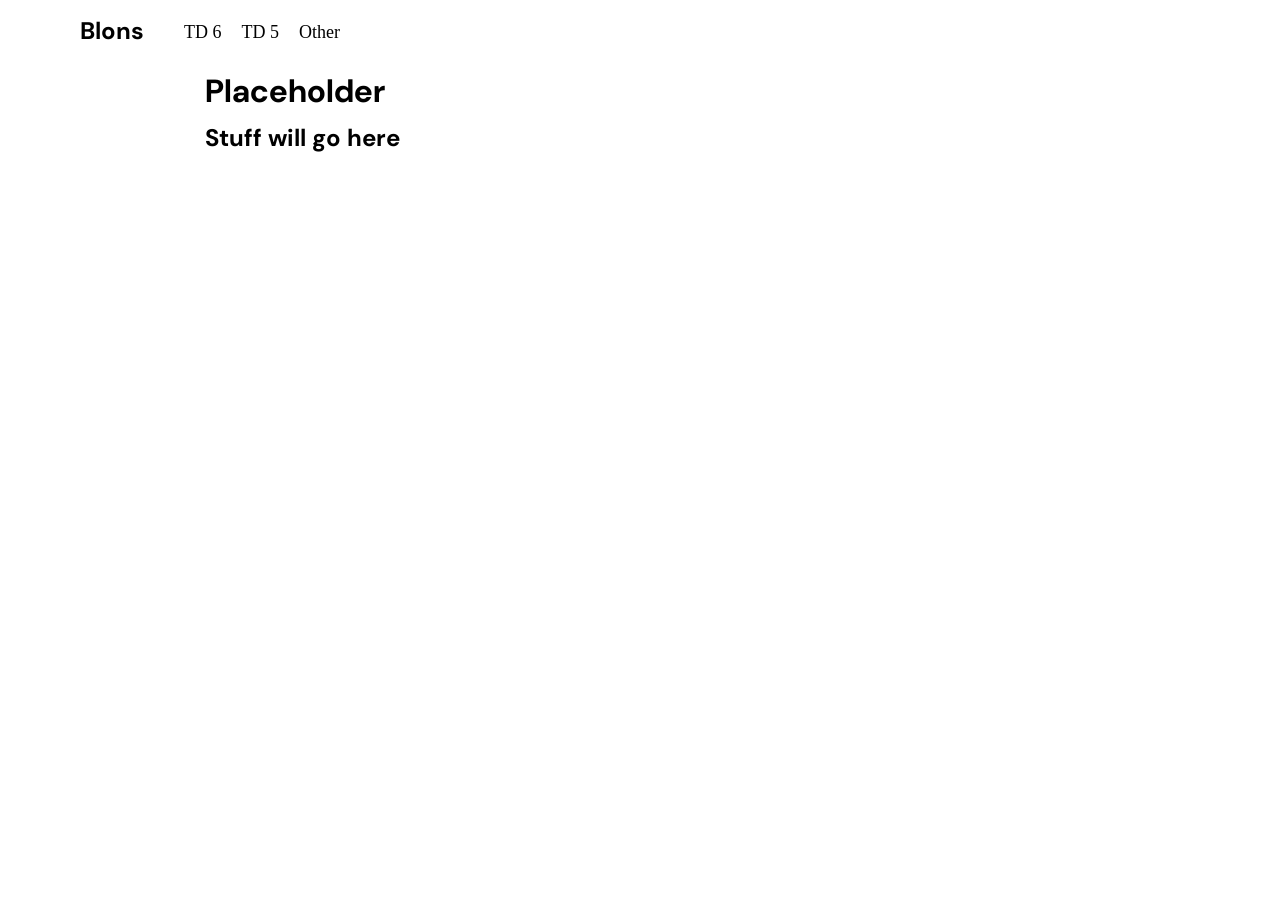
<file: special/placeholder.html>
<!DOCTYPE html>
<html lang="en">
<head>
    <meta charset="UTF-8">
    <meta http-equiv="X-UA-Compatible" content="IE=edge">
    <meta name="viewport" content="width=device-width, initial-scale=1.0">
    <title>Placeholder - Blons</title>
    <link rel="shortcut icon" href="/img/favicon.ico" type="image/x-icon">
    <link rel="stylesheet" href="/style.css">
    <!-- <link rel="preconnect" href="https://fonts.googleapis.com">
    <link rel="preconnect" href="https://fonts.gstatic.com" crossorigin> -->
    <link href="https://fonts.googleapis.com/css2?family=DM+Sans:wght@400;700&family=Fira+Mono&family=Fira+Sans+Condensed:wght@300&display=swap" rel="stylesheet"> 
</head>
<body>
    <nav>
        <a href="/index.html" id="logo"></a>
        <a href="/index.html" id="title">Blons</a>
        <a id="separator" class="navbar locked">TD 6</a>
        <a class="navbar locked">TD 5</a>
        <a class="navbar locked">Other</a>
    </nav>
    <main>
        <h1>Placeholder</h1>
        <h2>Stuff will go here</h2>
        <footer>
            
        </footer>
    </main>
    <!-- <script src="/span.js"></script> -->
</body>
</html>
</file>
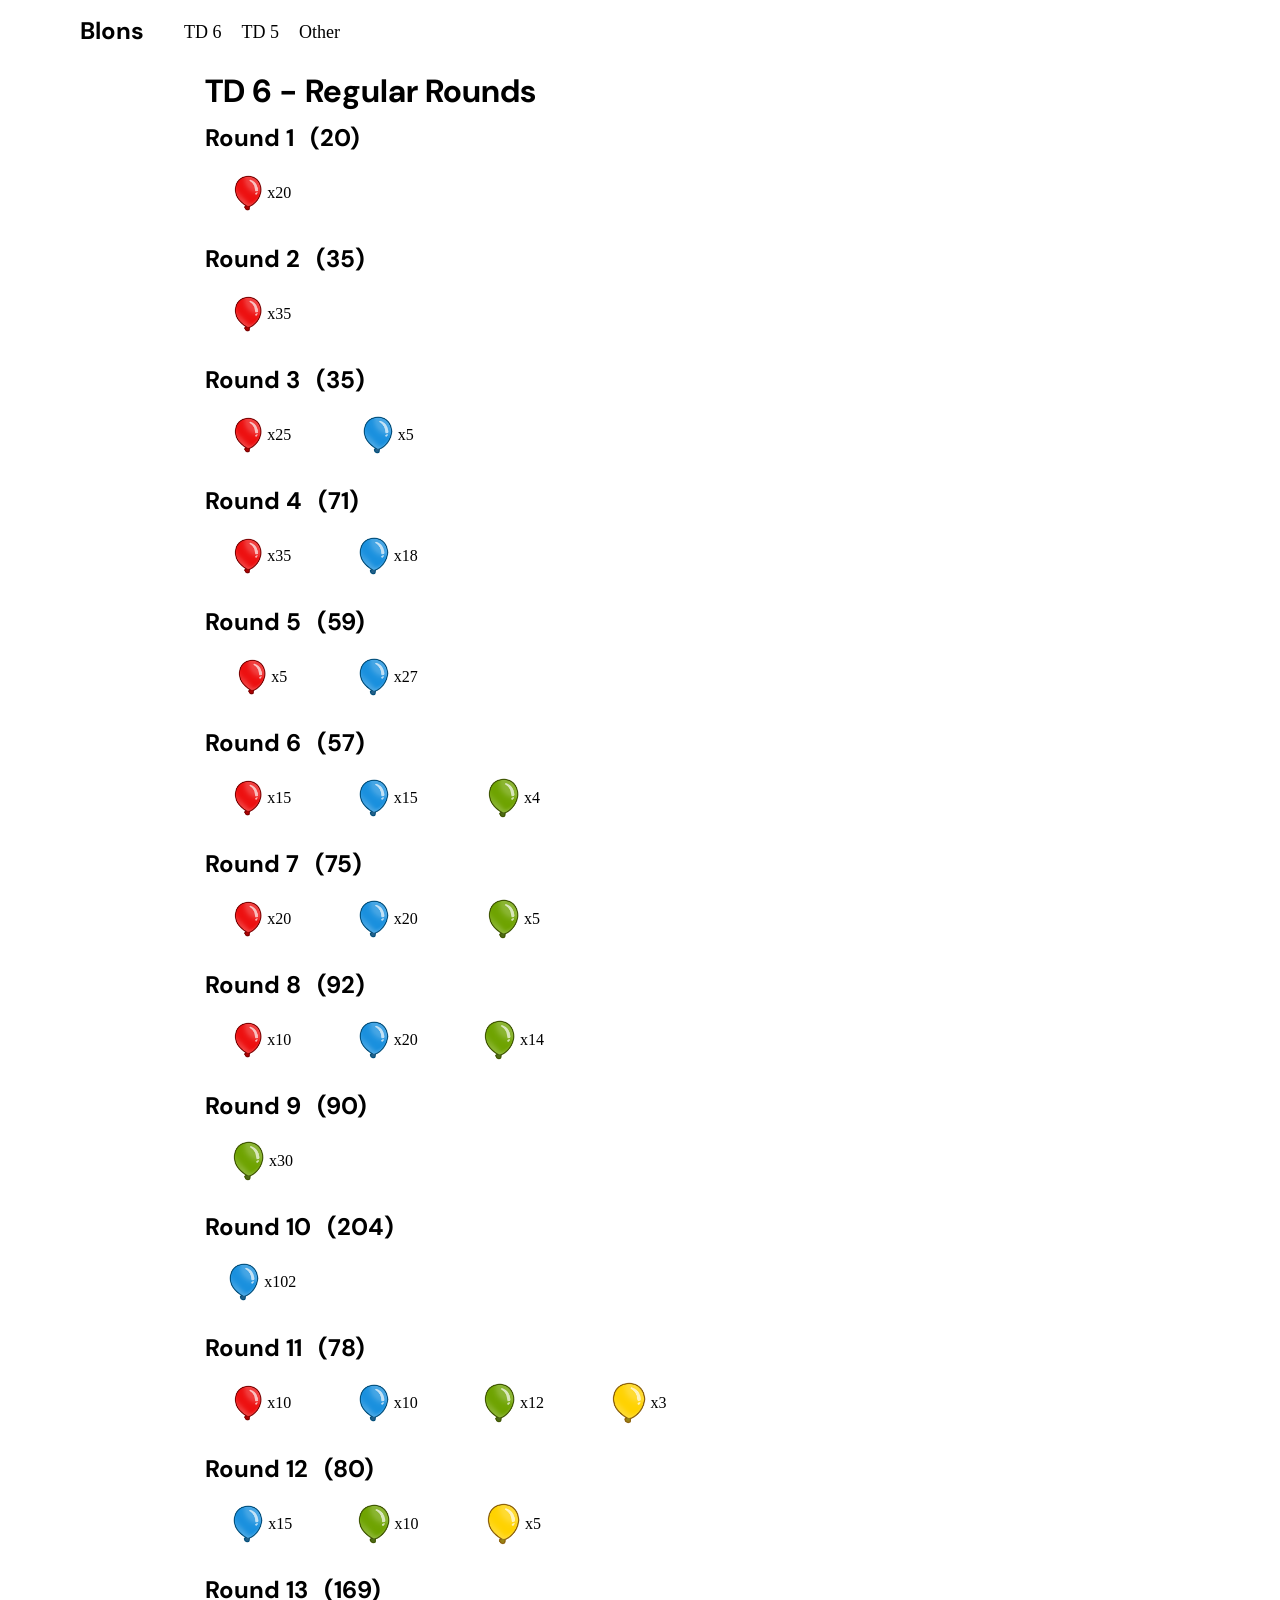
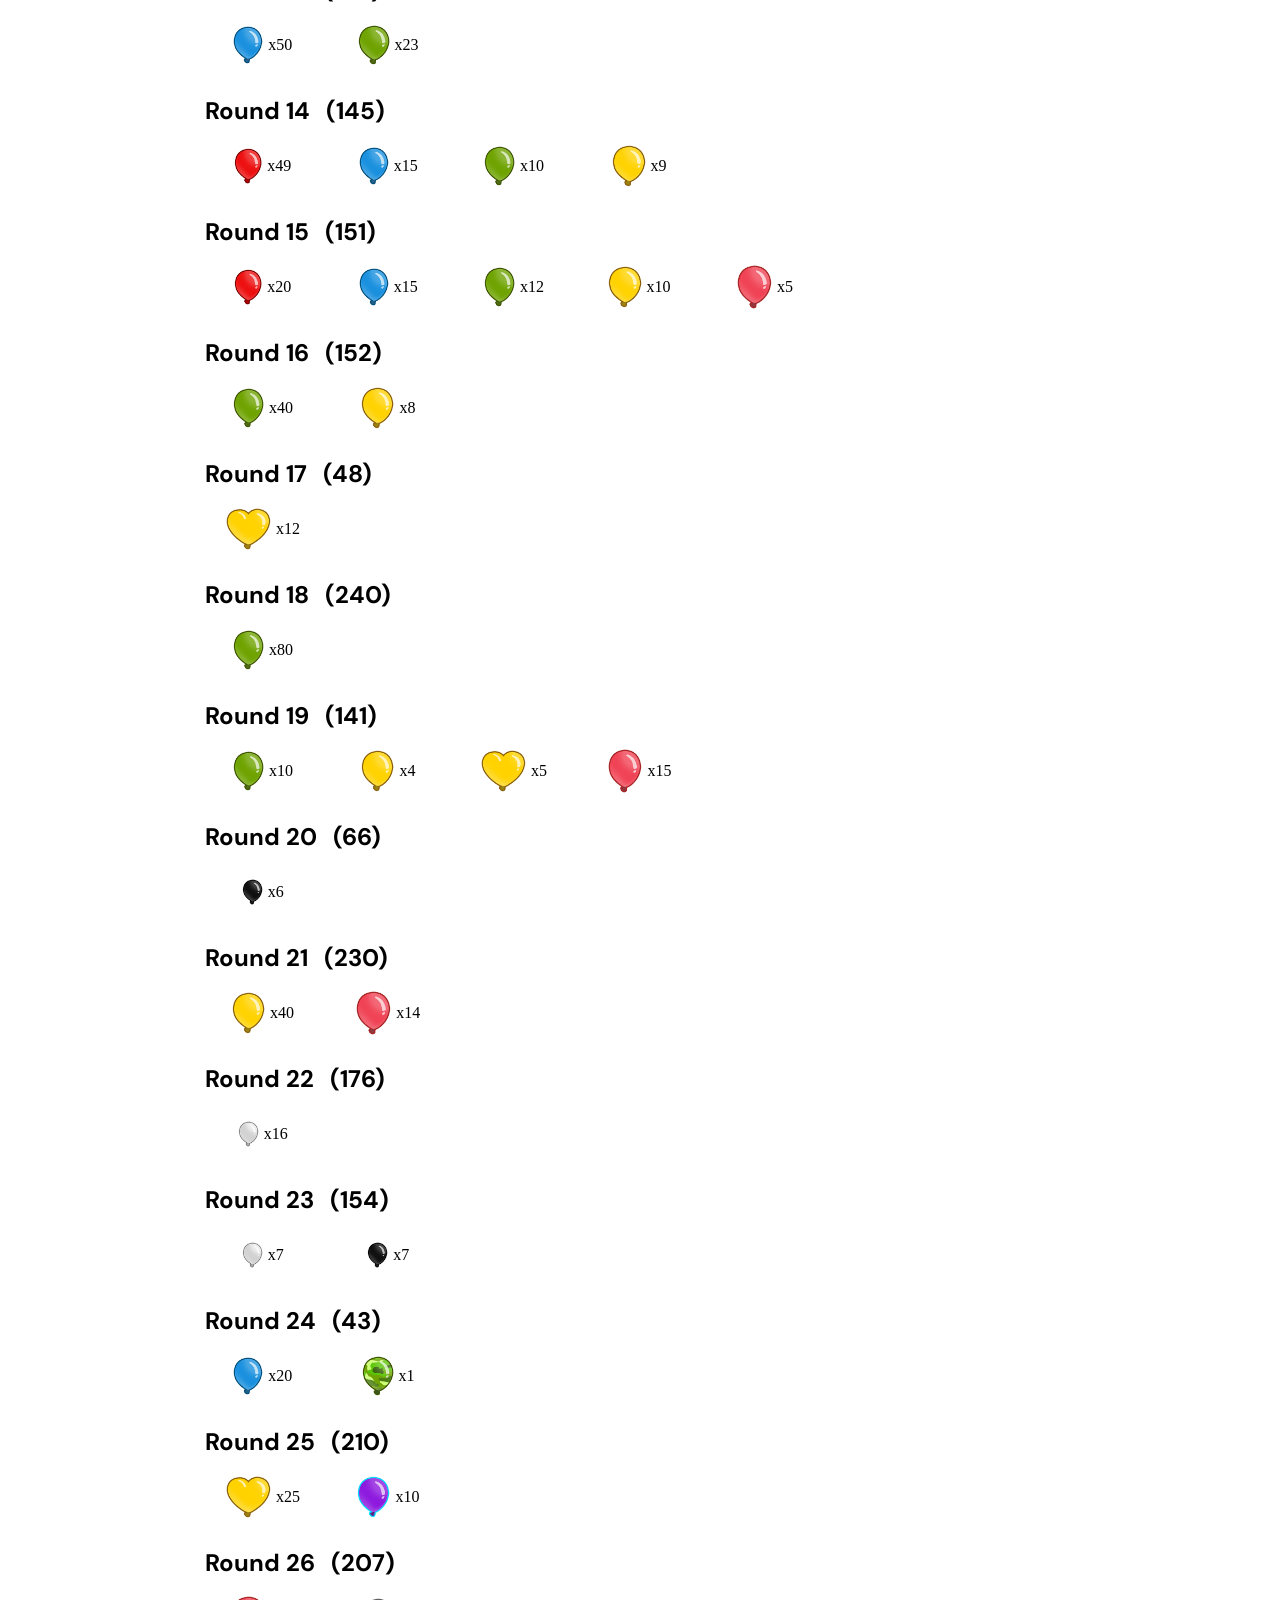
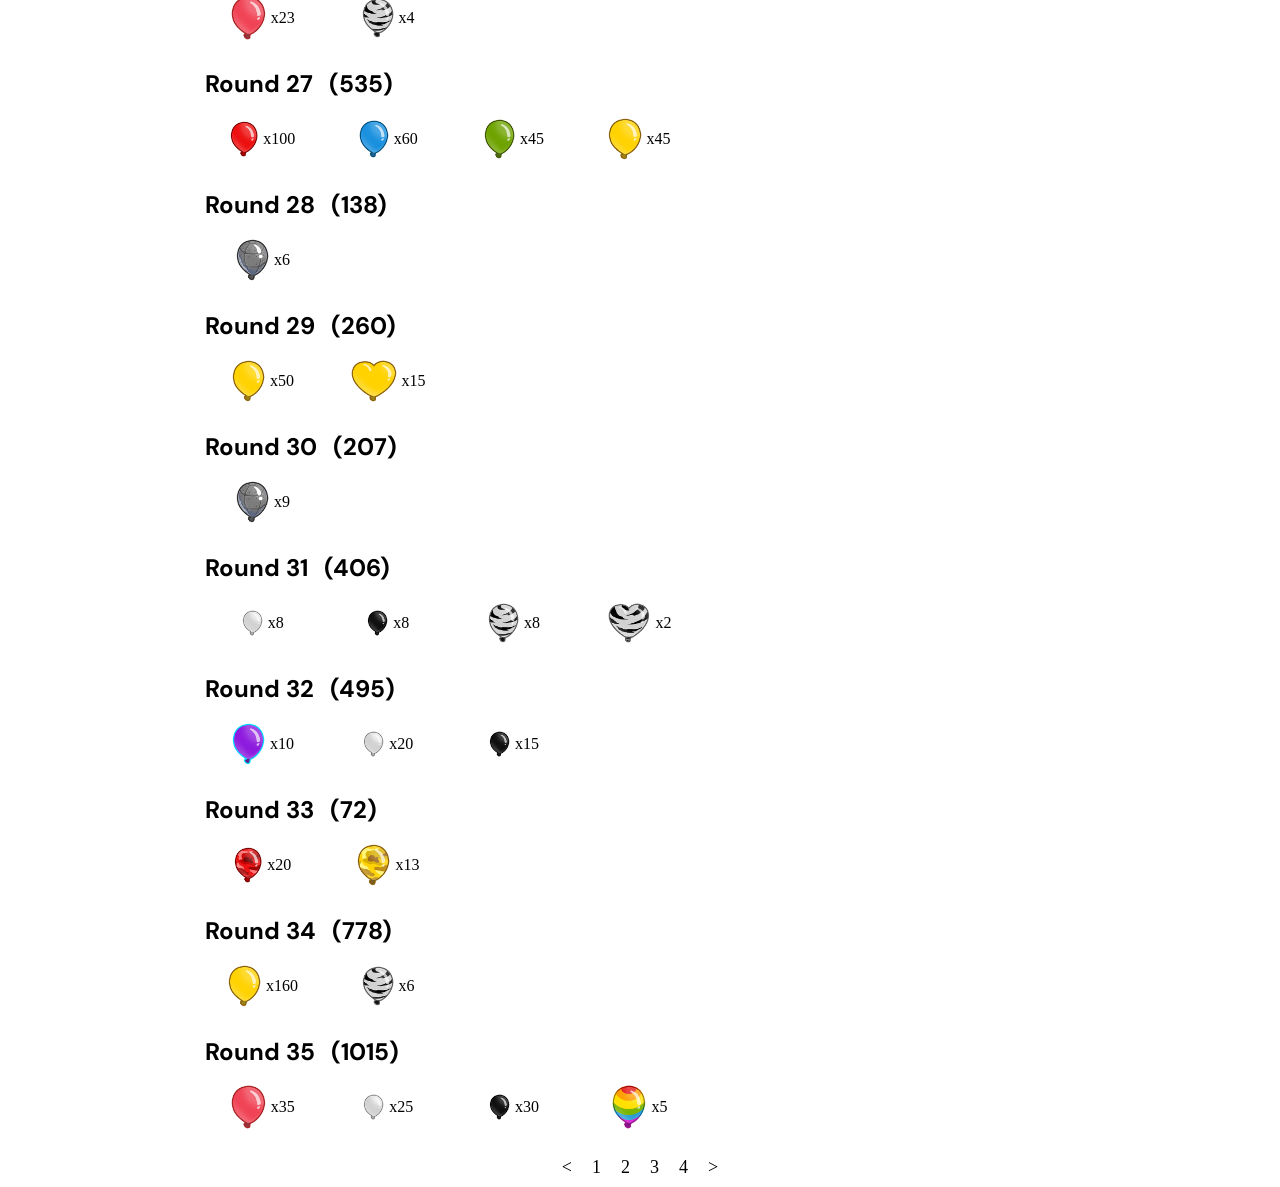
<file: td6/regular/1.html>
<!DOCTYPE html>
<html lang="en">
<head>
    <meta charset="UTF-8">
    <meta http-equiv="X-UA-Compatible" content="IE=edge">
    <meta name="viewport" content="width=device-width, initial-scale=1.0">
    <title>Debug - Blons</title>
    <link rel="shortcut icon" href="/img/favicon.ico" type="image/x-icon">
    <link rel="stylesheet" href="/style.css">
    <!-- <link rel="preconnect" href="https://fonts.googleapis.com">
    <link rel="preconnect" href="https://fonts.gstatic.com" crossorigin> -->
    <link href="https://fonts.googleapis.com/css2?family=DM+Sans:wght@400;700&family=Fira+Mono&family=Fira+Sans+Condensed:wght@300&display=swap" rel="stylesheet"> 
</head>
<body>
    <nav>
        <a href="/index.html" id="logo"></a>
        <a href="/index.html" id="title">Blons</a>
        <a id="separator" class="navbar locked">TD 6</a>
        <a class="navbar locked">TD 5</a>
        <a class="navbar locked">Other</a>
    </nav>
    <main>
        <h1>TD 6 - Regular Rounds</h1>
        <h2>Round 1 <span class="detail">(20)</span></h2>
        <div class="list">
            <div class="item red x20"></div>
        </div>
        <h2>Round 2 <span class="detail">(35)</span></h2>
        <div class="list">
            <div class="item red x35"></div>
        </div>
        <h2>Round 3 <span class="detail">(35)</span></h2>
        <div class="list">
            <div class="item red x25"></div>
            <div class="item blue x5"></div>
        </div>
        <h2>Round 4 <span class="detail">(71)</span></h2>
        <div class="list">
            <div class="item red x35"></div>
            <div class="item blue x18"></div>
        </div>
        <h2>Round 5 <span class="detail">(59)</span></h2>
        <div class="list">
            <div class="item red x5"></div>
            <div class="item blue x27"></div>
        </div>
        <h2>Round 6 <span class="detail">(57)</span></h2>
        <div class="list">
            <div class="item red x15"></div>
            <div class="item blue x15"></div>
            <div class="item green x4"></div>
        </div>
        <h2>Round 7 <span class="detail">(75)</span></h2>
        <div class="list">
            <div class="item red x20"></div>
            <div class="item blue x20"></div>
            <div class="item green x5"></div>
        </div>
        <h2>Round 8 <span class="detail">(92)</span></h2>
        <div class="list">
            <div class="item red x10"></div>
            <div class="item blue x20"></div>
            <div class="item green x14"></div>
        </div>
        <h2>Round 9 <span class="detail">(90)</span></h2>
        <div class="list">
            <div class="item green x30"></div>
        </div>
        <h2>Round 10 <span class="detail">(204)</span></h2>
        <div class="list">
            <div class="item blue x102"></div>
        </div>
        <h2>Round 11 <span class="detail">(78)</span></h2>
        <div class="list">
            <div class="item red x10"></div>
            <div class="item blue x10"></div>
            <div class="item green x12"></div>
            <div class="item yellow x3"></div>
        </div>
        <h2>Round 12 <span class="detail">(80)</span></h2>
        <div class="list">
            <div class="item blue x15"></div>
            <div class="item green x10"></div>
            <div class="item yellow x5"></div>
        </div>
        <h2>Round 13 <span class="detail">(169)</span></h2>
        <div class="list">
            <div class="item blue x50"></div>
            <div class="item green x23"></div>
        </div>
        <h2>Round 14 <span class="detail">(145)</span></h2>
        <div class="list">
            <div class="item red x49"></div>
            <div class="item blue x15"></div>
            <div class="item green x10"></div>
            <div class="item yellow x9"></div>
        </div>
        <h2>Round 15 <span class="detail">(151)</span></h2>
        <div class="list">
            <div class="item red x20"></div>
            <div class="item blue x15"></div>
            <div class="item green x12"></div>
            <div class="item yellow x10"></div>
            <div class="item pink x5"></div>
        </div>
        <h2>Round 16 <span class="detail">(152)</span></h2>
        <div class="list">
            <div class="item green x40"></div>
            <div class="item yellow x8"></div>
        </div>
        <h2>Round 17 <span class="detail">(48)</span></h2>
        <div class="list">
            <div class="item yellow x12 heart"></div>
        </div>
        <h2>Round 18 <span class="detail">(240)</span></h2>
        <div class="list">
            <div class="item green x80"></div>
        </div>
        <h2>Round 19 <span class="detail">(141)</span></h2>
        <div class="list">
            <div class="item green x10"></div>
            <div class="item yellow x4"></div>
            <div class="item yellow x5 heart"></div>
            <div class="item pink x15"></div>
        </div>
        <h2>Round 20 <span class="detail">(66)</span></h2>
        <div class="list">
            <div class="item black x6"></div>
        </div>
        <h2>Round 21 <span class="detail">(230)</span></h2>
        <div class="list">
            <div class="item yellow x40"></div>
            <div class="item pink x14"></div>
        </div>
        <h2>Round 22 <span class="detail">(176)</span></h2>
        <div class="list">
            <div class="item white x16"></div>
        </div>
        <h2>Round 23 <span class="detail">(154)</span></h2>
        <div class="list">
            <div class="item white x7"></div>
            <div class="item black x7"></div>
        </div>
        <h2>Round 24 <span class="detail">(43)</span></h2>
        <div class="list">
            <div class="item blue x20"></div>
            <div class="item green x1 camo"></div>
        </div>
        <h2>Round 25 <span class="detail">(210)</span></h2>
        <div class="list">
            <div class="item yellow x25 heart"></div>
            <div class="item purple x10"></div>
        </div>
        <h2>Round 26 <span class="detail">(207)</span></h2>
        <div class="list">
            <div class="item pink x23"></div>
            <div class="item zebra x4"></div>
        </div>
        <h2>Round 27 <span class="detail">(535)</span></h2>
        <div class="list">
            <div class="item red x100"></div>
            <div class="item blue x60"></div>
            <div class="item green x45"></div>
            <div class="item yellow x45"></div>
        </div>
        <h2>Round 28 <span class="detail">(138)</span></h2>
        <div class="list">
            <div class="item lead x6"></div>
        </div>
        <h2>Round 29 <span class="detail">(260)</span></h2>
        <div class="list">
            <div class="item yellow x50"></div>
            <div class="item yellow x15 heart"></div>
        </div>
        <h2>Round 30 <span class="detail">(207)</span></h2>
        <div class="list">
            <div class="item lead x9"></div>
        </div>
        <h2>Round 31 <span class="detail">(406)</span></h2>
        <div class="list">
            <div class="item white x8"></div>
            <div class="item black x8"></div>
            <div class="item zebra x8"></div>
            <div class="item zebra x2 heart"></div>
        </div>
        <h2>Round 32 <span class="detail">(495)</span></h2>
        <div class="list">
            <div class="item purple x10"></div>
            <div class="item white x20"></div>
            <div class="item black x15"></div>
        </div>
        <h2>Round 33 <span class="detail">(72)</span></h2>
        <div class="list">
            <div class="item red x20 camo"></div>
            <div class="item yellow x13 camo"></div>
        </div>
        <h2>Round 34 <span class="detail">(778)</span></h2>
        <div class="list">
            <div class="item yellow x160"></div>
            <div class="item zebra x6"></div>
        </div>
        <h2>Round 35 <span class="detail">(1015)</span></h2>
        <div class="list">
            <div class="item pink x35"></div>
            <div class="item white x25"></div>
            <div class="item black x30"></div>
            <div class="item rainbow x5"></div>
        </div>
        <footer>
            <a class="disabled"><</a>
            <a class="disabled">1</a>
            <a>2</a>
            <a>3</a>
            <a>4</a>
            <a>></a>
        </footer>
    </main>
    <script src="/span.js"></script>
</body>
</html>
</file>
<file: style.css>
/* Generic */

/* {
    transition: background-color .2s, color .2s, box-shadow .2s, outline .2s;
} */

:root {
    --navheight: 60px;
    --tilemin: 100px;
}

.dark {
    --bg1: #19171E;
    --bg2: #2f2b3b;
    --bg3: #43384b;
    --item: #43384b;
    --text: white;
    --title: white;
    --locked: #625f64;
    --link: #7F9AAC;
    --shadow: black;
    --shadow-soft: #19171E;
    --red: #E55B5B;
    --purple: #a25be5;
    --search: white;
    --detail: #43384b;
    --main-shadow: 8px;
    --soft-shadow: 6px;
    --icon-filter: none;
    --border: none;
    --hcborder: 0px;
    --blackfilter: none;
    --font: 'Fira Sans Condensed';
}

.light {
    --bg1: #ccc;
    --bg2: #eee;
    --bg3: #43384b;
    --item: white;
    --text: #545454;
    --title: white;
    --locked: #625f64;
    --link: #466478;
    --shadow: black;
    --shadow-soft: grey;
    --red: #E57272;
    --purple: #8b72e5;
    --search: #43384b;
    --detail: #bbb;
    --main-shadow: 8px;
    --soft-shadow: 6px;
    --icon-filter: none;
    --border: none;
    --hcborder: 0px;
    --blackfilter: none;
    --font: 'Fira Sans Condensed';
}

.carbon {
    --bg1: #111;
    --bg2: #222;
    --bg3: #333;
    --item: #333;
    --text: #bbb;
    --title: #bbb;
    --locked: #444;
    --link: #7F9AAC;
    --shadow: black;
    --shadow-soft: #111;
    --red: #c74747;
    --purple: #a25be5;
    --search: #bbb;
    --detail: #444;
    --main-shadow: 8px;
    --soft-shadow: 6px;
    --icon-filter: none;
    --border: none;
    --hcborder: 0px;
    --blackfilter: none;
    --font: 'Fira Sans Condensed';
    --icon-filter: brightness(0.8);
}

.forest {
    --bg1: #2b3339;
    --bg2: #323c41;
    --bg3: #3a454a;
    --item: #3a454a;
    --text: #d3c6aa;
    --title: #d3c6aa;
    --locked: #7a8478;
    --link: #7fbbb3;
    --shadow: #25282b;
    --shadow-soft: #2b3339;
    --red: #e67e80;
    --purple: #d699b6;
    --search: #d3c6aa;
    --detail: #3a454a;
    --main-shadow: 8px;
    --soft-shadow: 6px;
    --icon-filter: none;
    --border: none;
    --hcborder: 0px;
    --blackfilter: none;
    --font: 'Fira Sans Condensed';
    --icon-filter: sepia(1) saturate(5.5) hue-rotate(-45deg);
}

.nord {
    --bg1: #2e3440;
    --bg2: #3b4252;
    --bg3: #434c5e;
    --item: #434c5e;
    --text: #eceff4;
    --title: #eceff4;
    --locked: #4c566a;
    --link: #5e81ac;
    --shadow: #1b1b1d;
    --shadow-soft: #222427;
    --red: #bf616a;
    --purple: #b48ead;
    --search: #d8dee9;
    --detail: #4c566a;
    --main-shadow: 8px;
    --soft-shadow: 6px;
    --icon-filter: none;
    --border: none;
    --hcborder: 0px;
    --blackfilter: none;
    --font: 'Fira Sans Condensed';
    --icon-filter: ;
}

.contrast {
    --bg1: black;
    --bg2: black;
    --bg3: black;
    --item: black;
    --text: white;
    --title: white;
    --locked: blue;
    --link: yellow;
    --shadow: none;
    --shadow-soft: none;
    --red: red;
    --purple: rgb(174, 0, 255);
    --search: white;
    --detail: white;
    --main-shadow: 0px;
    --soft-shadow: 0px;
    --icon-filter: none;
    --border: white;
    --hcborder: 2px;
    --blackfilter: brightness(2.0);
    --font: 'DM Sans';
}

.mothership {
    --bg1: #040001;
    --bg2: #040001;
    --bg3: #040001;
    --item: #040001;
    --text: #fbf7c8;
    --title: #fbf7c8;
    --detail: #fbf7c8;
    --border: #fbf7c8;
    --search: #fbf7c8;
    --locked: #f02e25;
    --link: #f02e25;
    --red: #f02e25;
    --purple: #108374;
    --shadow: none;
    --shadow-soft: none;
    --main-shadow: 0px;
    --soft-shadow: 0px;
    --icon-filter: none;
    --blackfilter: brightness(2.0);
    --font: 'DM Sans';
    --hcborder: 1px;
    --icon-filter: sepia(1) saturate(3.6);
}

body {
    background-color: var(--bg1);
    margin: 0;
}

/* Navbar */

@keyframes color-rotate {
    from {
        filter: hue-rotate(0deg);
    }

    to {
        filter: hue-rotate(360deg);
    }
}

nav {
    width: 100%;
    height: var(--navheight);
    background-color: var(--bg3);
    box-shadow: 0 0 var(--main-shadow) var(--shadow);
    z-index: 2;
    position: fixed;
    display: flex;
    align-items: center;
    outline: solid var(--hcborder) var(--border);
}

nav > a {
    text-decoration: none;
}

#logo {
    height: 40px;
    width: 40px;
    margin: 0 20px;
    background-image: url(img/logo.png);
    filter: var(--icon-filter);
    background-size: 40px;
    font-size: 0;
}

#logo:hover {
    background-image: url(img/logo_color.png);
    animation: color-rotate 6s linear 0ms infinite;
}

#title {
    font-family: 'DM Sans', sans-serif;
    font-weight: 700;
    font-size: x-large;
    margin: 0 40px 0 0;
    text-decoration: none;
    color: var(--title);
}

#title:hover, nav > a:hover {
    text-decoration: underline;
}

nav > a {
    font-size: large;
    margin: 5px 20px 0 0;
    font-family: var(--font), sans-serif;
    color: var(--title);
    cursor: pointer;
}

#separator {
    margin-left: auto;
}

.locked {
    cursor: not-allowed;
    color: var(--locked);
}

.locked:hover {
    text-decoration: underline dashed;
}

#themebutton {
    user-select: none;
    margin-right: 20px;
}

#themeselector {
    width: 600px;
    height: fit-content;
    background-color: var(--bg2);
    z-index: 6;
    display: flex;
    border-radius: 6px;
    box-shadow: 0 0 var(--soft-shadow) var(--shadow-soft);
    flex-direction: column;
    outline: solid var(--hcborder) var(--border);
    align-items: center;
}

#themeselector * {
    font-family: var(--font), sans-serif;
    font-weight: 300;
    color: var(--text);
    font-size: large;
}

#themeselector h2 {
    padding: 10px;
    font-family: 'DM Sans', sans-serif;
    font-weight: 700;
    font-size: xx-large;
}

#themeselector > div {
    flex-grow: 1;
    display: flex;
    height: 280px;
    flex-wrap: wrap;
    width: calc(100% - 20px);
    overflow-y: auto;
}

#themeselector button {
    display: flex;
    justify-content: center;
    align-items: center;
    border: 0;
    cursor: pointer;
    outline: solid var(--hcborder) var(--border);
}

#themeselector > div button {
    width: calc(33.33% - 20px);
    height: calc(50% - 20px);
    flex-direction: column;
    height: 120px;
    margin: 10px;
    border-radius: 5px;
    background-color: var(--item);
    box-shadow: 0 0 var(--soft-shadow) var(--shadow-soft);
}

.display {
    width: min(50%, 82px);
    height: 50%;
    margin-bottom: 10px;
    border-radius: 6px 6px 5px 5px;
    background-color: var(--disp_bg);
    box-shadow: 0 0 var(--soft-shadow) var(--shadow-soft);
    display: flex;
    flex-direction: column;
    outline: solid var(--disp_b_style) var(--disp_b_col);
}

.mininav {
    height: 20%;
    width: 100%;
    background-color: var(--disp_nav);
    border-radius: 5px 5px 0 0;
    outline: solid var(--disp_b_style) var(--disp_b_col);
    z-index: 7;
}

.minimain {
    padding-top: 10%;
    width: 66.66%;
    margin: auto;
    background-color: var(--disp_main);
    flex-grow: 1;
    border-left: solid var(--disp_b_style) var(--disp_b_col);
    border-right: solid var(--disp_b_style) var(--disp_b_col);
}

.minitext {
    height: 20%;
    width: 80%;
    margin: 0 0 0 10%;
    background-color: var(--disp_text);
    border-radius: 5px;
}

#themeselector button > p {
    margin: 0;
    vertical-align: middle;
}

#themeselector button a {
    display: inline;
    color: var(--link);
}

#overlay {
    background-color: #00000088;
    float: left;
    width: 100vw;
    height: 100vh;
    top: 0;
    left: 0;
    position: fixed;
    z-index: 5;
    align-items: center;
    justify-content: center;
}

#closemenu {
    background-color: var(--red);
    color: var(--text);
    flex: 0 0 50px;
    width: 100px;
    margin: 10px;
    border-radius: 5px;
}

#darktheme {
    --disp_bg: #19171e;
    --disp_nav: #43384b;
    --disp_main: #2f2b3b;
    --disp_text: white;
    --disp_b_style: none;
    --disp_b_col: none;
}

#lighttheme {
    --disp_bg: #ccc;
    --disp_nav: #43384b;
    --disp_main: #eee;
    --disp_text: #545454;
    --disp_b_style: none;
    --disp_b_col: none;
}

#contrasttheme {
    --disp_bg: black;
    --disp_nav: black;
    --disp_main: black;
    --disp_text: white;
    --disp_b_style: 2px;
    --disp_b_col: white;
}

#carbontheme {
    --disp_bg: #111;
    --disp_nav: #333;
    --disp_main: #222;
    --disp_text: #bbb;
    --disp_b_style: none;
    --disp_b_col: none;
}

#foresttheme {
    --disp_bg: #2b3339;
    --disp_nav: #3a454a;
    --disp_main: #323c41;
    --disp_text: #d3c6aa;
    --disp_b_style: none;
    --disp_b_col: none;
}

#nordtheme {
    --disp_bg: #2e3440;
    --disp_nav: #3b4252;
    --disp_main: #434c5e;
    --disp_text: #eceff4;
    --disp_b_style: none;
    --disp_b_col: none;
}

#mothershiptheme {
    --disp_bg: #040001;
    --disp_nav: #040001;
    --disp_main: #040001;
    --disp_text: #fbf7c8;
    --disp_b_style: 1px;
    --disp_b_col: #fbf7c8;
}

.hideselector {
    display: none;
}

.showselector {
    display: flex;
}

#menubutton {
    display: none;
}

/* Body */

main {
    padding-top: var(--navheight);
    width: min(890px, 100%);
    margin: auto;
    background-color: var(--bg2);
    box-shadow: 0 0 var(--main-shadow) var(--shadow);
    min-height: calc(100vh - var(--navheight));
    display: flex;
    flex-direction: column;
    outline: solid var(--hcborder) var(--border);
}

main * {
    font-family: var(--font), sans-serif;
    font-weight: 300;
    color: var(--text);
    font-size: large;
}

h1, h2, .detail {
    margin: 0;
    padding: 10px;
    padding-bottom: 0;
    font-family: 'DM Sans', sans-serif;
    font-weight: 700;
    font-size: xx-large;
}

h2, .detail {
    font-size: x-large;
}

.detail {
    color: var(--detail);
}

.help {
    padding: 10px 10px 0 10px;
    display: flex;
    gap: 10px;
    align-items: center;
}

.dot {
    height: 25px;
    width: 25px;
    box-shadow: 0 0 var(--soft-shadow) var(--shadow-soft);
    background-color: var(--item);
    border-radius: 6px;
    display: inline-block;
}

p {
    margin: 10px 10px 0 10px;
}

a {
    color: var(--link);
    text-decoration: none;
}

a:hover {
    text-decoration: underline;
}

.list {
    display: flex;
    gap: 10px;
    padding: 10PX;
    flex-wrap: wrap;
}

.item {
    display: flex;
    flex-direction: row;
    justify-content: center;
    align-items: center;
    width: 100%;
    height: 60px;
    border-radius: 6px;
    box-shadow: 0 0 var(--soft-shadow) var(--shadow-soft);
    background: var(--item);
    background-size: 300px;
    outline: solid var(--hcborder) var(--border);
}

.item * {
    user-select: none;
    pointer-events: none;
}

.item > h3 {
    font-size: medium;
    text-align: center;
    margin: 0;
    margin-left: 5px;
}

.item img {
    margin: 0;
    color: var(--red);
}

.first {
    outline: solid max(var(--hcborder), 1px) var(--red);
}

.rush {
    outline: solid max(var(--hcborder), 1px) var(--purple);
}

.black img {
    filter: var(--blackfilter);
}

.hidden {
    display: none;
}

#searchdiv {
    display: flex;
    flex-wrap: wrap;
}

#currentsearchkeys {
    display: inline;
    width: 50%;
    overflow-x: hidden;
}

#searchbox {
    background-color: var(--item);
    border: max(var(--hcborder), 1px) solid var(--search);
    border-radius: 6px;
    flex-grow: 1;
}

#searchbutton, #resetbutton {
    background-color: var(--item);
    border: max(var(--hcborder), 1px) solid var(--search);
    border-radius: 6px;
}

/* Footer */

footer {
    background-color: var(--item);
    height: 40px;
    margin-top: auto;
    display: flex;
    justify-content: center;
    align-items: center;
    gap: 30px;
}

footer > a {
    font-size: large;
    margin: 0;
    font-family: var(--font), sans-serif;
    color: var(--link);
}

/* Floatmenu */

.floatmenu {
    display: none;
    position: fixed;
    padding: 0;
    bottom: 20px;
    right: 20px;
    width: fit-content;
    height: fit-content;
    background-color: var(--item);
    box-shadow: 0 0 var(--soft-shadow) var(--shadow-soft);
    border-radius: 6px;
    padding: 10px;
    outline: solid var(--hcborder) var(--border);
    z-index: 4;
}

.item:hover > .floatmenu {
    display: flex;
    flex-direction: column;
}

.floattitlediv {
    display: flex;
    align-items: center;
    margin: auto;
}

.floattitle {
    margin: 0 0 0 10px;
    font-family: 'DM Sans', sans-serif;
    font-weight: 700;
    font-size: x-large;
}

.floattext {
    margin-top: 10px;
    white-space: pre;
}

/* Extra */

.gallery > img {
    margin-left: 10px;
    margin-right: auto;
}

#scrollbutton {
    display: none;
    position: fixed;
    padding: 0;
    top: 80px;
    right: calc(50% - 15px);
    width: 30px;
    height: 30px;
    border-radius: 20px;
    background-color: var(--item);
    border: 0;
    cursor: pointer;
    font-size: large;
    font-family: var(--font), sans-serif;
    text-align: center;
    color: var(--text);
    box-shadow: 0 0 var(--soft-shadow) var(--shadow-soft);
    outline: solid var(--hcborder) var(--border);
}

#scrollbutton > span {
    padding-top: 3px;
}

@keyframes popup {
    from {top: 40px; opacity: 1; visibility: visible;}
    to {top: 80px; opacity: 1; visibility: visible;}
}

.popup {
    animation: popup 50ms ease-out;
}

@keyframes popdown {
    from {top: 80px; opacity: 1; visibility: visible;}
    to {top: 40px; opacity: 0; visibility: hidden;}
}

.popdown {
    animation: popdown 100ms ease-in;
}

/* Resizing */

@media only screen and (max-width: 890px) {
    .display {
        width: min(50%, 49px);
        height: 50%;
        border-radius: 6px;
    }

    .minimain {
        padding-top: 15%;
        width: 100%;
        border: 0;
        border-radius: 0 0 5px 5px;
    }
}

@media only screen and (max-width: 420px) {
    #themeselector {
        width: calc(100% - 40px);
    }

    #themeselector > div button {
        width: calc(50% - 20px);
    }

    #title {
        display: none;
    }
}

@media only screen and (max-width: 290px) {
    #themeicon {
        display: none;
    }

    #themeselector > div button {
        width: calc(100% - 20px);
    }
}

@media only screen and (max-width: 270px) {
    .navbar {
        display: none;
    }
}

@media only screen and (min-width: calc(100px*2 + 30px)) {
    .list > * {
        width: calc((100% - 10px) / 2);
    }
}

@media only screen and (min-width: calc(100px*3 + 40px)) {
    .list > * {
        width: calc((100% - 20px) / 3);
    }
}

@media only screen and (min-width: calc(120px*4 + 50px)) {
    .list > * {
        width: calc((100% - 30px) / 4);
    }
}

@media only screen and (min-width: calc(120px*5 + 60px)) {
    .list > * {
        width: calc((100% - 40px) / 5);
    }
}

@media only screen and (min-width: calc(120px*6 + 70px)) {
    .list > * {
        width: calc((100% - 50px) / 6);
    }
}

@media only screen and (min-width: 890px) {
    .list > * {
        width: calc((100% - 61px) / 7);
    }

    .item {
        background-size: 400px;
    }

    nav > a:last-child {
        margin-right: 0;
    }

    #separator {
        margin-left: 0;
    }

    #themebutton {
        margin-left: auto;
    }

    footer {
        gap: 20px;
    }
}
</file>
<file: dashboard/style.css>
body {
    background-color: #11100F;
}

p, h1, h2, h3, a {
    display: list-item;
    font-family: 'Fira Mono', monospace;
    font-size: small;
    list-style: none;
    color: white;
}

.textbox a {
    display: inline;
}

a:link {
    color: aquamarine;
}

a:visited {
    color: aquamarine;
}

.cancelled {
    color: dimgrey;
}

.broken {
    color: red;
}

.planned {
    color: burlywood;
}
</file>
